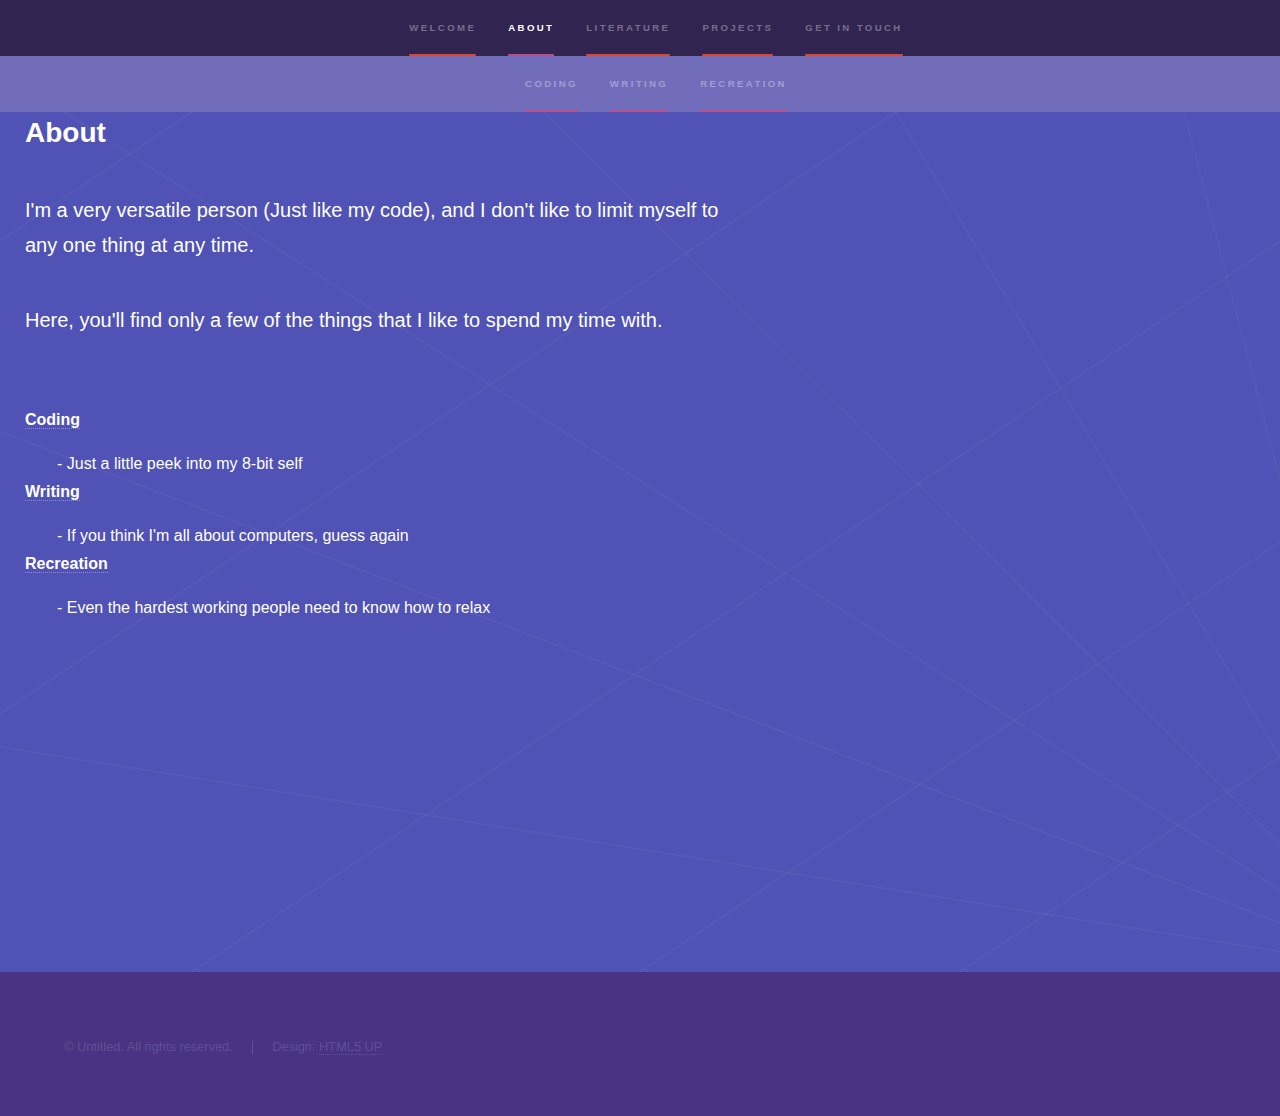
<file: about/index.html>
<!--
File: index.html
Author: Jesse Offei-Nkansah
Created:12.09.2014
Modified: 09.23.2016
Description: index of About subsection
* previously activities.php
-->
<!DOCTYPE html>
<html>
<head>
	<title>About | Jesse Offei-Nkansah</title>
	<meta charset="utf-8" />
	<meta name="viewport" content="width=device-width, initial-scale=1" />
	<!--[if lte IE 8]><script src="../assets/js/ie/html5shiv.js"></script><![endif]-->
	<link rel="stylesheet" href="../assets/css/main.css" />
	<!--[if lte IE 9]><link rel="stylesheet" href="../assets/css/ie9.css" /><![endif]-->
	<!--[if lte IE 8]><link rel="stylesheet" href="../assets/css/ie8.css" /><![endif]-->
</head>
<body>
	<!-- Sidebar -->	
		<section id="sidebar" class="alpha">
			<div class="inner">
				<nav>
					<ul>
						<li><a href="https://cs.mtsu.edu/~jao3h">Welcome</a></li>
						<li><a href="https://cs.mtsu.edu/~jao3h/about/" class="active">About</a></li>
						<li><a href="https://cs.mtsu.edu/~jao3h/literature">Literature</a></li>
						<li><a href="https://cs.mtsu.edu/~jao3h/projects">Projects</a></li>
						<li><a href="https://cs.mtsu.edu/~jao3h/#four">Get In Touch</a></li>
					</ul>
				</nav>
			</div>
		</section>
		<div class="wrapper style1-alt" style="height:5px;"></div>
		<section id="sidebar" class="beta" style="background-color:#716dBA">
			<div class="inner">
				<nav>
					<ul>
						<li><a href="https://cs.mtsu.edu/~jao3h/about/coding.html">Coding</a></li>
						<li><a href="https://cs.mtsu.edu/~jao3h/about/writing.html">Writing</a></li>
						<li><a href="https://cs.mtsu.edu/~jao3h/about/recreation.html">Recreation</a></li>
					</ul>
				</nav>
			</div>
		</section>
		
	<!-- Wrapper -->
		<div id="wrapper">
			
			<!-- Intro -->
			<section id="intro" class="wrapper style2 topscreen fade">
				<section>
					<h2 style="padding-left:25px;"><b>About</b></h2>
					<div class="inner">
						<div style="padding:25px; color:white;">
							<p>      I'm a very versatile person (Just like my code), and I don't like to limit myself to<br>
								any one thing at any time.</p>
							<p>      Here, you'll find only a few of the things that I like to spend my time with.</p>
							<br>
							<dl id="options">
								<dt><a href="https://cs.mtsu.edu/~jao3h/about/coding.html">Coding</a></dt>
								<dd>- Just a little peek into my 8-bit self</dd>
								<dt><a href="https://cs.mtsu.edu/~jao3h/about/writing.html">Writing</a></dt>
								<dd>- If you think I'm all about computers, guess again</dd>
								<dt><a href="https://cs.mtsu.edu/~jao3h/about/recreation.html">Recreation</a></dt>
								<dd>- Even the hardest working people need to know how to relax</dd>
							</dl>
						</div>
					</div>
				</section>
			</section>
		</div>
		
	<!-- Footer -->
		<footer id="footer" class="wrapper style1-alt">
			<div class="inner">
				<ul class="menu">
					<li>&copy; Untitled. All rights reserved.</li><li>Design: <a href="http://html5up.net">HTML5 UP</a></li>
				</ul>
			</div>
		</footer>
</body>
</html>
</file>
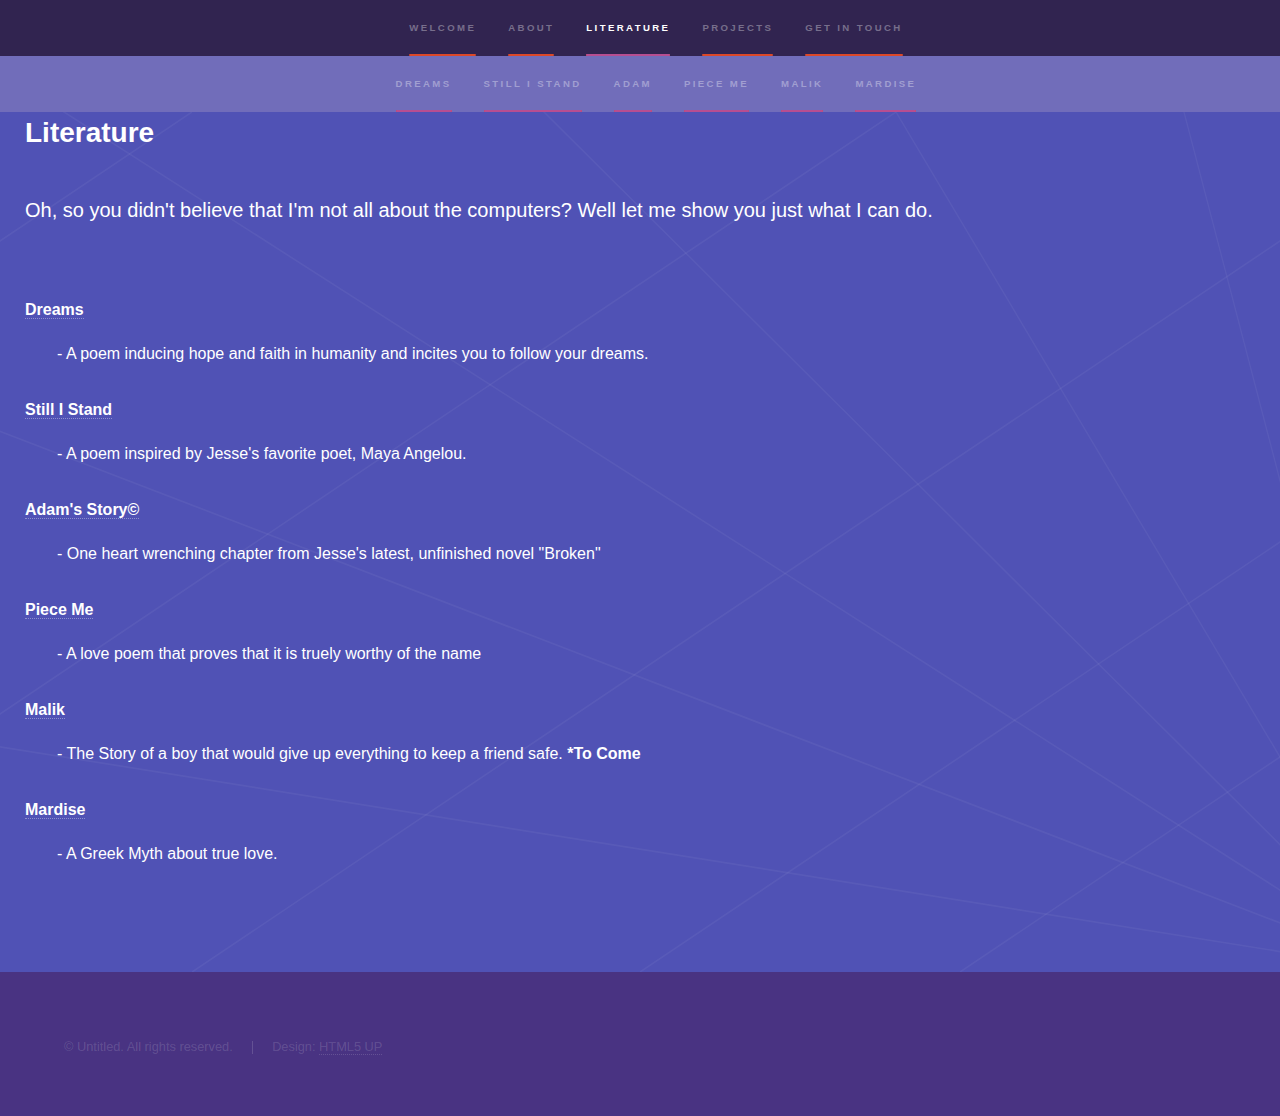
<file: literature/index.html>
<!--
File: index.html
Author: Jesse Offei-Nkansah
Created:12.10.2014
Modified: 09.23.2016
Description: index of "Literature" subsection
*previously literature.php
-->
<!DOCTYPE html>
<html>
<head>
	<title>Literature | Jesse Offei-Nkansah</title>
	<meta charset="utf-8" />
	<meta name="viewport" content="width=device-width, initial-scale=1" />
	<!--[if lte IE 8]><script src="../assets/js/ie/html5shiv.js"></script><![endif]-->
	<link rel="stylesheet" href="../assets/css/main.css" />
	<!--[if lte IE 9]><link rel="stylesheet" href="../assets/css/ie9.css" /><![endif]-->
	<!--[if lte IE 8]><link rel="stylesheet" href="../assets/css/ie8.css" /><![endif]-->
</head>
<body>
	<!-- Sidebar -->	
		<section id="sidebar" class="alpha">
			<div class="inner">
				<nav>
					<ul>
						<li><a href="https://cs.mtsu.edu/~jao3h">Welcome</a></li>
						<li><a href="https://cs.mtsu.edu/~jao3h/about/">About</a></li>
						<li><a href="https://cs.mtsu.edu/~jao3h/literature" class="active">Literature</a></li>
						<li><a href="https://cs.mtsu.edu/~jao3h/projects">Projects</a></li>
						<li><a href="https://cs.mtsu.edu/~jao3h/#four">Get In Touch</a></li>
					</ul>
				</nav>
			</div>
		</section>
		<div class="wrapper style1-alt" style="height:5px;"></div>
		<section id="sidebar" class="beta" style="background-color:#716dBA">
			<div class="inner">
				<nav>
					<ul>
						<li><a href="https://cs.mtsu.edu/~jao3h/literature/dreams.html">Dreams</a></li>
						<li><a href="https://cs.mtsu.edu/~jao3h/literature/stand.html">Still I Stand</a></li>
						<li><a href="https://cs.mtsu.edu/~jao3h/literature/adam.html">Adam</a></li>
						<li><a href="https://cs.mtsu.edu/~jao3h/literature/pieceMe.html">Piece Me</a></li>
						<li><a href="https://cs.mtsu.edu/~jao3h/literature/malik.html">Malik</a></li>
						<li><a href="https://cs.mtsu.edu/~jao3h/literature/mardise.html">Mardise</a></li>
					</ul>
				</nav>
			</div>
		</section>
		
	<!-- Wrapper -->
		<div id="wrapper">
			
			<!-- Intro -->
			<section id="intro" class="wrapper style2 topscreen fade">
				<section>
				
					<h2 style="padding-left:25px;"><b>Literature</b></h2>					
					<div class="inner">
						<div style="padding:25px; color:white;">
							<p>Oh, so you didn't believe that I'm not all about the computers?  Well 
							let me show you just what I can do.</p>
							<br>
							<dl id="options">
								<dt><a href="https://cs.mtsu.edu/~jao3h/literature/dreams.html">Dreams</a></dt>
								<dd>- A poem inducing hope and faith in humanity and incites you to follow your dreams.</dd>
								</br>
								<dt><a href="https://cs.mtsu.edu/~jao3h/literature/stand.html">Still I Stand</a></dt>
								<dd>- A poem inspired by Jesse's favorite poet, Maya Angelou.</dd>
								</br>
								<dt><a href="https://cs.mtsu.edu/~jao3h/literature/adam.html">Adam's Story&copy;</dt>
								<dd>- One heart wrenching chapter from Jesse's latest, unfinished novel "Broken"</dd>
								</br>
								<dt><a href="https://cs.mtsu.edu/~jao3h/literature/pieceMe.html">Piece Me</a></dt>
								<dd>- A love poem that proves that it is truely worthy of the name</dd>
								</br>
								<dt><a href="https://cs.mtsu.edu/~jao3h/literature/malik.html">Malik</a></dt>
								<dd>- The Story of a boy that would give up everything to keep a friend safe.  <b>*To Come</b></dd>
								</br>
								<dt><a href="https://cs.mtsu.edu/~jao3h/literature/mardise.html">Mardise</a></dt>
								<dd>- A Greek Myth about true love.</dd>
							</dl>
						</div>
					</div>
				</section>
			</section>
		</div>
		
	<!-- Footer -->
		<footer id="footer" class="wrapper style1-alt">
			<div class="inner">
				<ul class="menu">
					<li>&copy; Untitled. All rights reserved.</li><li>Design: <a href="http://html5up.net">HTML5 UP</a></li>
				</ul>
			</div>
		</footer>

</body>
</html>
</file>
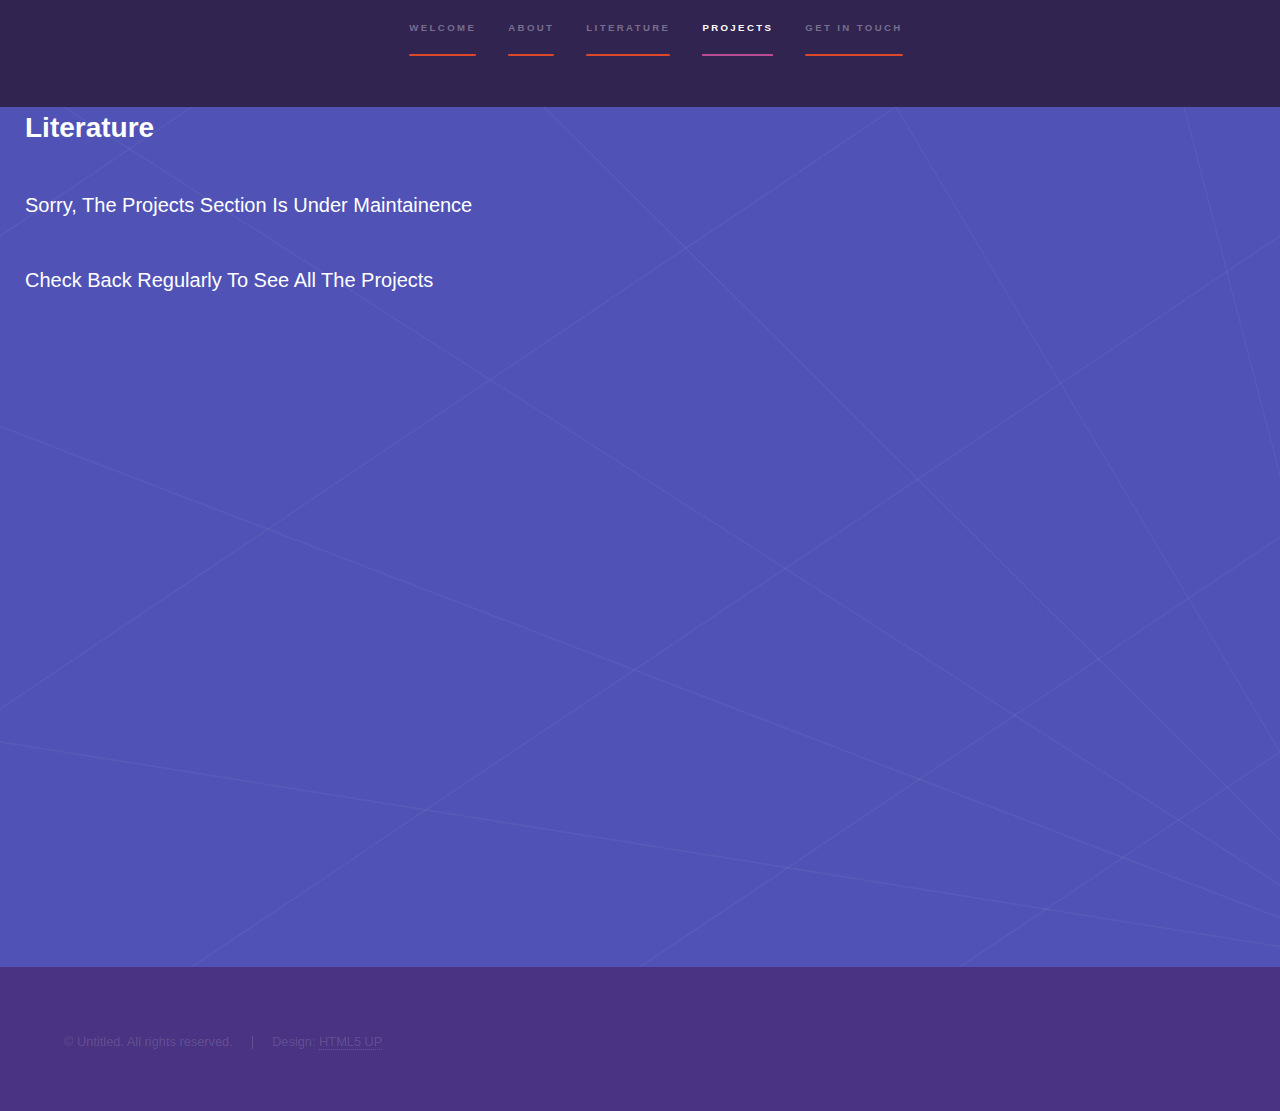
<file: projects/index.html>
<!--
File: index.html
Author: Jesse Offei-Nkansah
Created:12.10.2014
Modified: 09.23.2016
Description: index of "Projects" subsection
-->
<!DOCTYPE html>
<html>
<head>
	<title>Literature | Jesse Offei-Nkansah</title>
	<meta charset="utf-8" />
	<meta name="viewport" content="width=device-width, initial-scale=1" />
	<!--[if lte IE 8]><script src="../assets/js/ie/html5shiv.js"></script><![endif]-->
	<link rel="stylesheet" href="../assets/css/main.css" />
	<!--[if lte IE 9]><link rel="stylesheet" href="../assets/css/ie9.css" /><![endif]-->
	<!--[if lte IE 8]><link rel="stylesheet" href="../assets/css/ie8.css" /><![endif]-->
</head>
<body>
	<!-- Sidebar -->	
		<section id="sidebar" class="alpha">
			<div class="inner">
				<nav>
					<ul>
						<li><a href="https://cs.mtsu.edu/~jao3h">Welcome</a></li>
						<li><a href="https://cs.mtsu.edu/~jao3h/about/">About</a></li>
						<li><a href="https://cs.mtsu.edu/~jao3h/literature">Literature</a></li>
						<li><a href="https://cs.mtsu.edu/~jao3h/projects" class="active">Projects</a></li>
						<li><a href="https://cs.mtsu.edu/~jao3h/#four">Get In Touch</a></li>
					</ul>
				</nav>
			</div>
		</section>
		<!--<div class="wrapper style1-alt" style="height:5px;"></div>
		<section id="sidebar" class="beta" style="background-color:#716dBA">
			<div class="inner">
				<nav>
					<ul>
						<li><a href="https://cs.mtsu.edu/~jao3h/literature/dreams.html">Dreams</a></li>
						<li><a href="https://cs.mtsu.edu/~jao3h/literature/stand.html">Still I Stand</a></li>
						<li><a href="https://cs.mtsu.edu/~jao3h/literature/adam.html">Adam</a></li>
						<li><a href="https://cs.mtsu.edu/~jao3h/literature/pieceMe.html">Piece Me</a></li>
						<li><a href="https://cs.mtsu.edu/~jao3h/literature/malik.html">Malik</a></li>
						<li><a href="https://cs.mtsu.edu/~jao3h/literature/mardise.html">Mardise</a></li>
					</ul>
				</nav>
			</div>
		</section>-->
		
	<!-- Wrapper -->
		<div id="wrapper">
			
			<!-- Intro -->
			<section id="intro" class="wrapper style2 topscreen fade">
				<section>
				
					<h2 style="padding-left:25px;"><b>Literature</b></h2>					
					<div class="inner">
						<div style="padding:25px; color:white;">
						<p>Sorry, The Projects Section Is Under Maintainence</p>
						<p>Check Back Regularly To See All The Projects</p>
					</div>
					</div>
				</section>
			</section>
		</div>
		
	<!-- Footer -->
		<footer id="footer" class="wrapper style1-alt">
			<div class="inner">
				<ul class="menu">
					<li>&copy; Untitled. All rights reserved.</li><li>Design: <a href="http://html5up.net">HTML5 UP</a></li>
				</ul>
			</div>
		</footer>

</body>
</html>
</file>
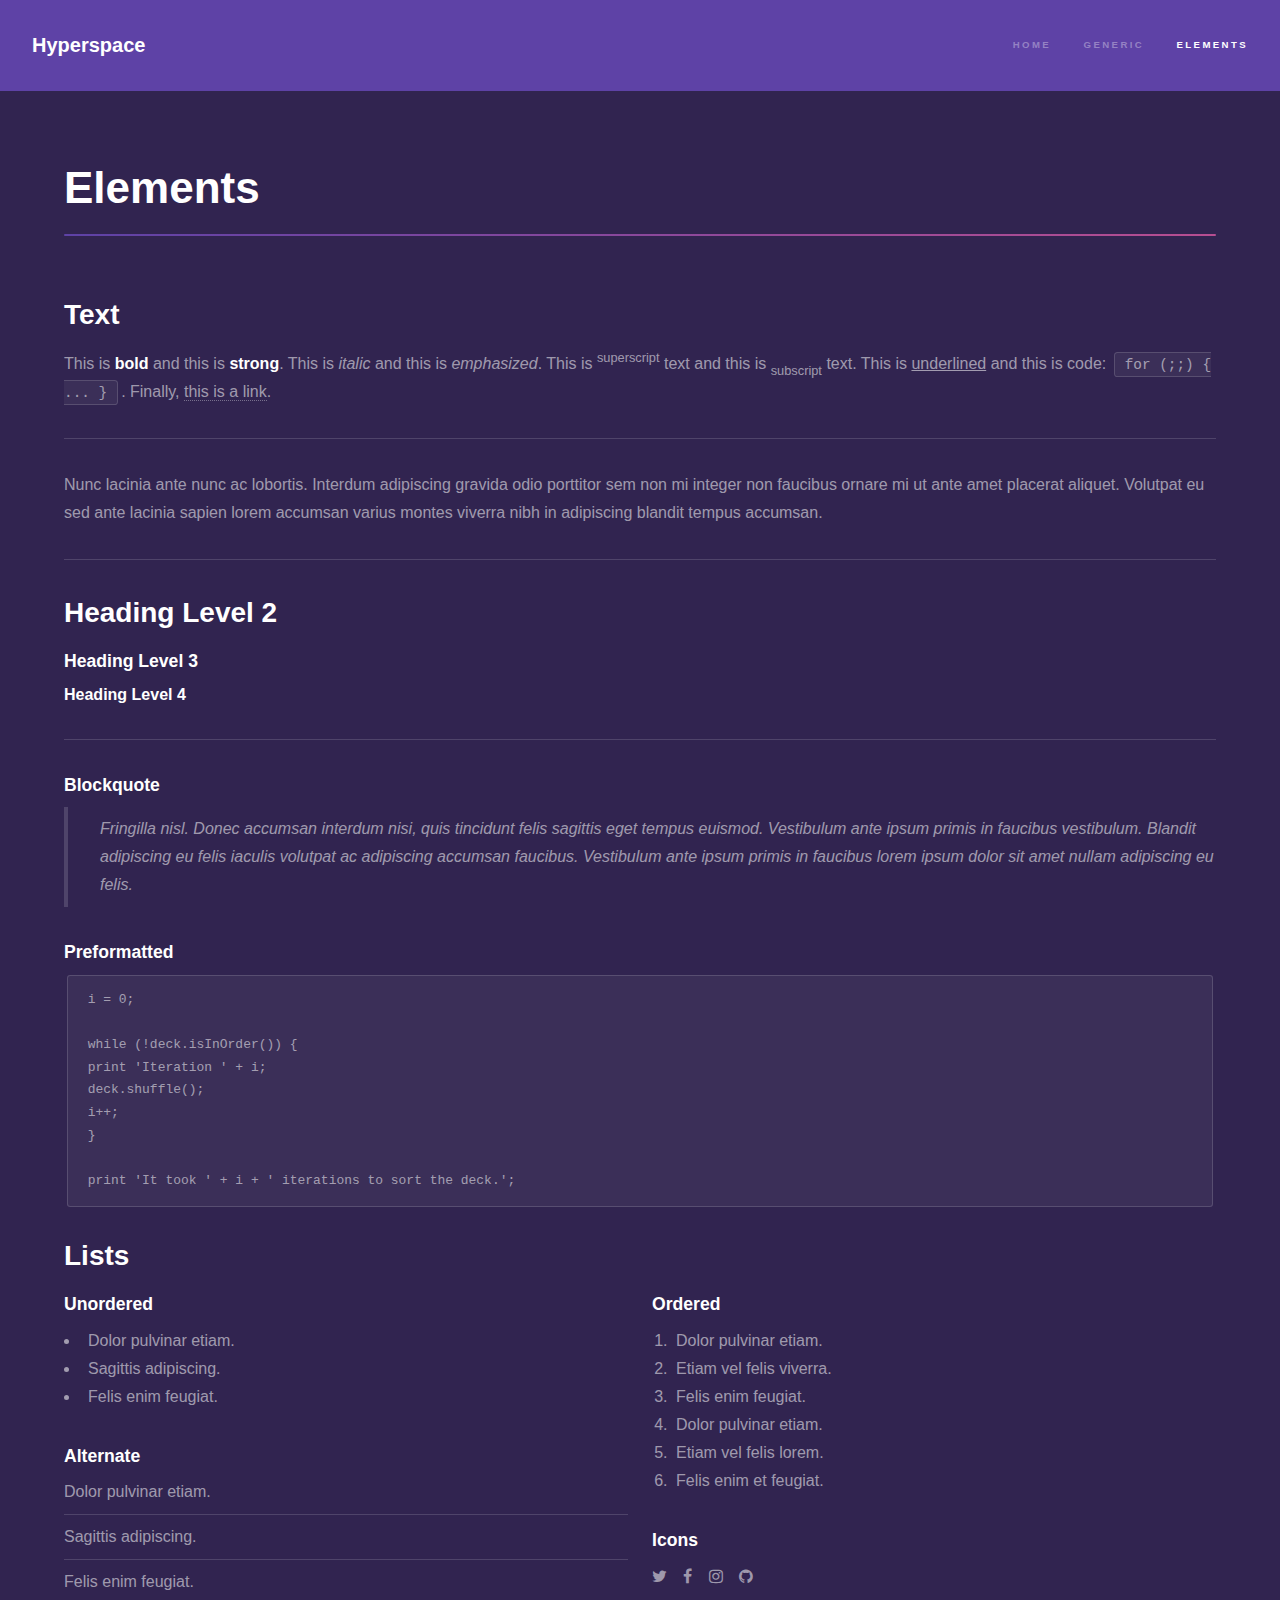
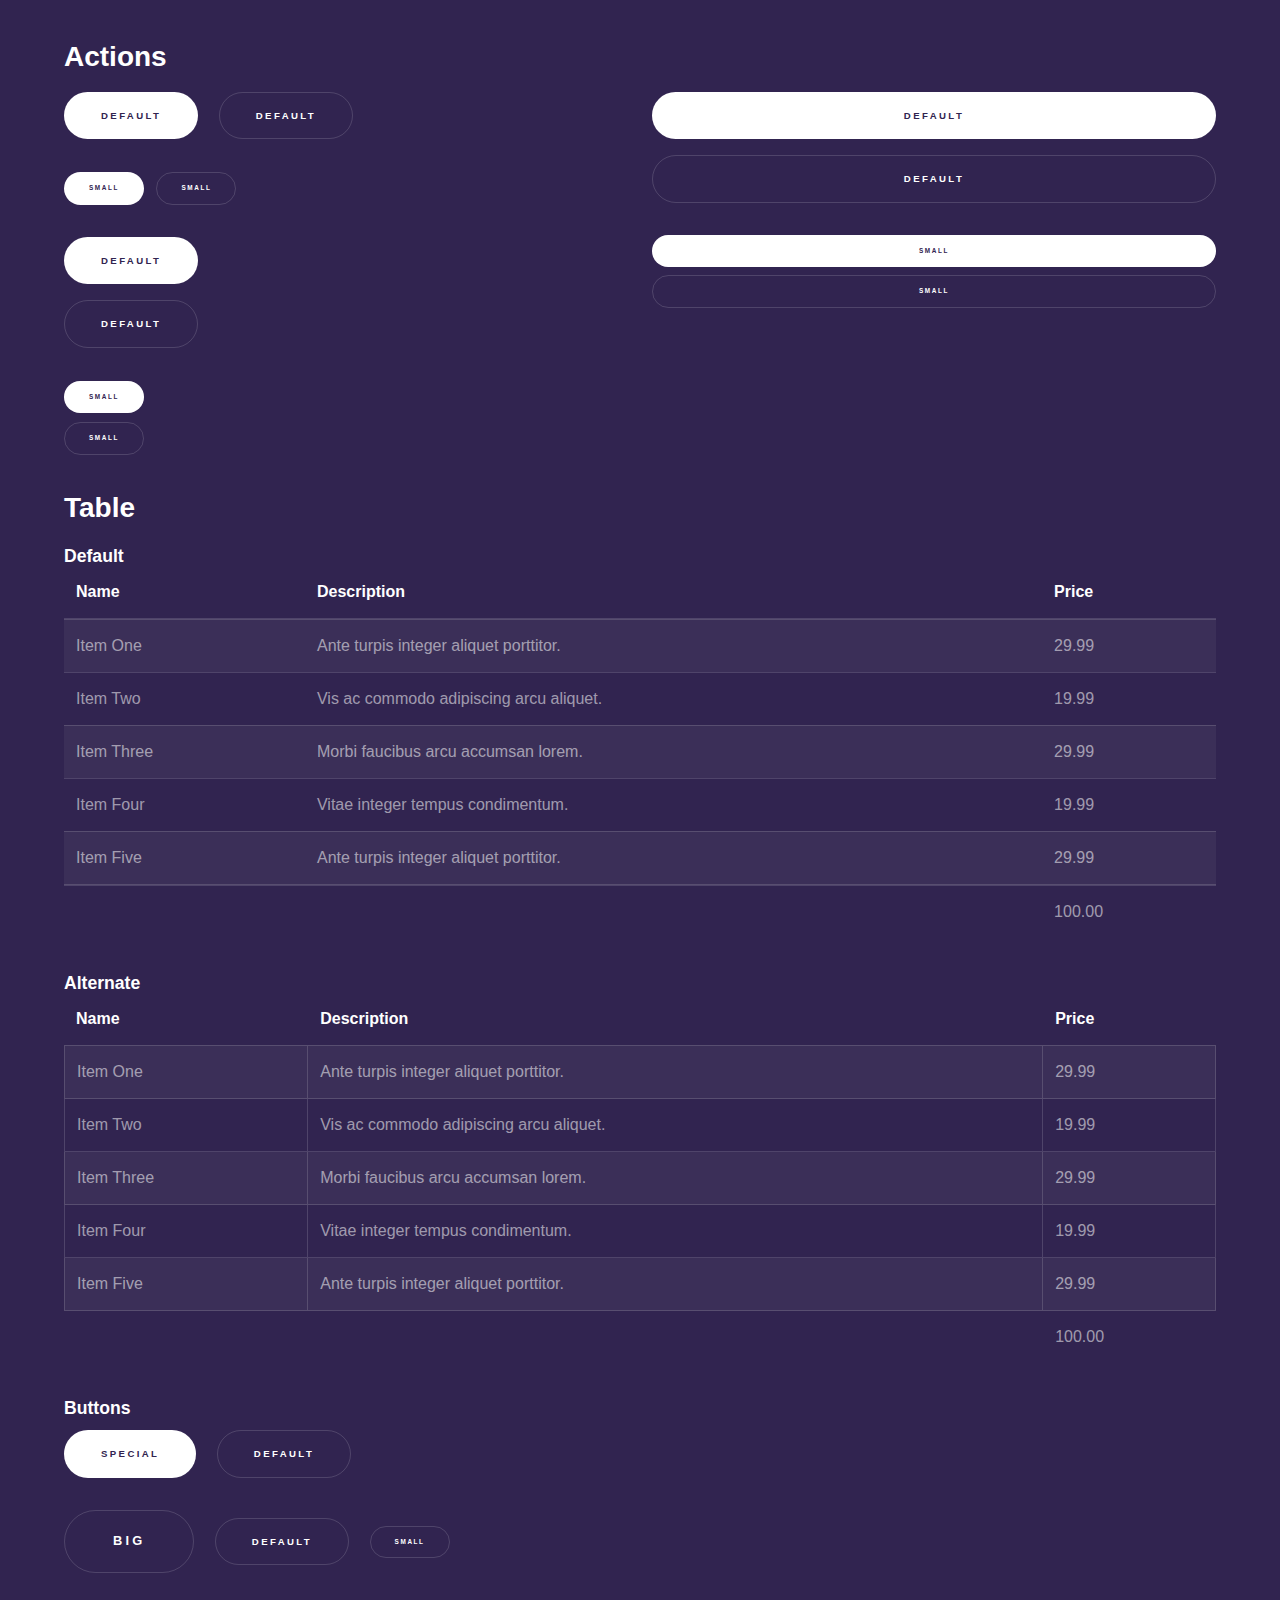
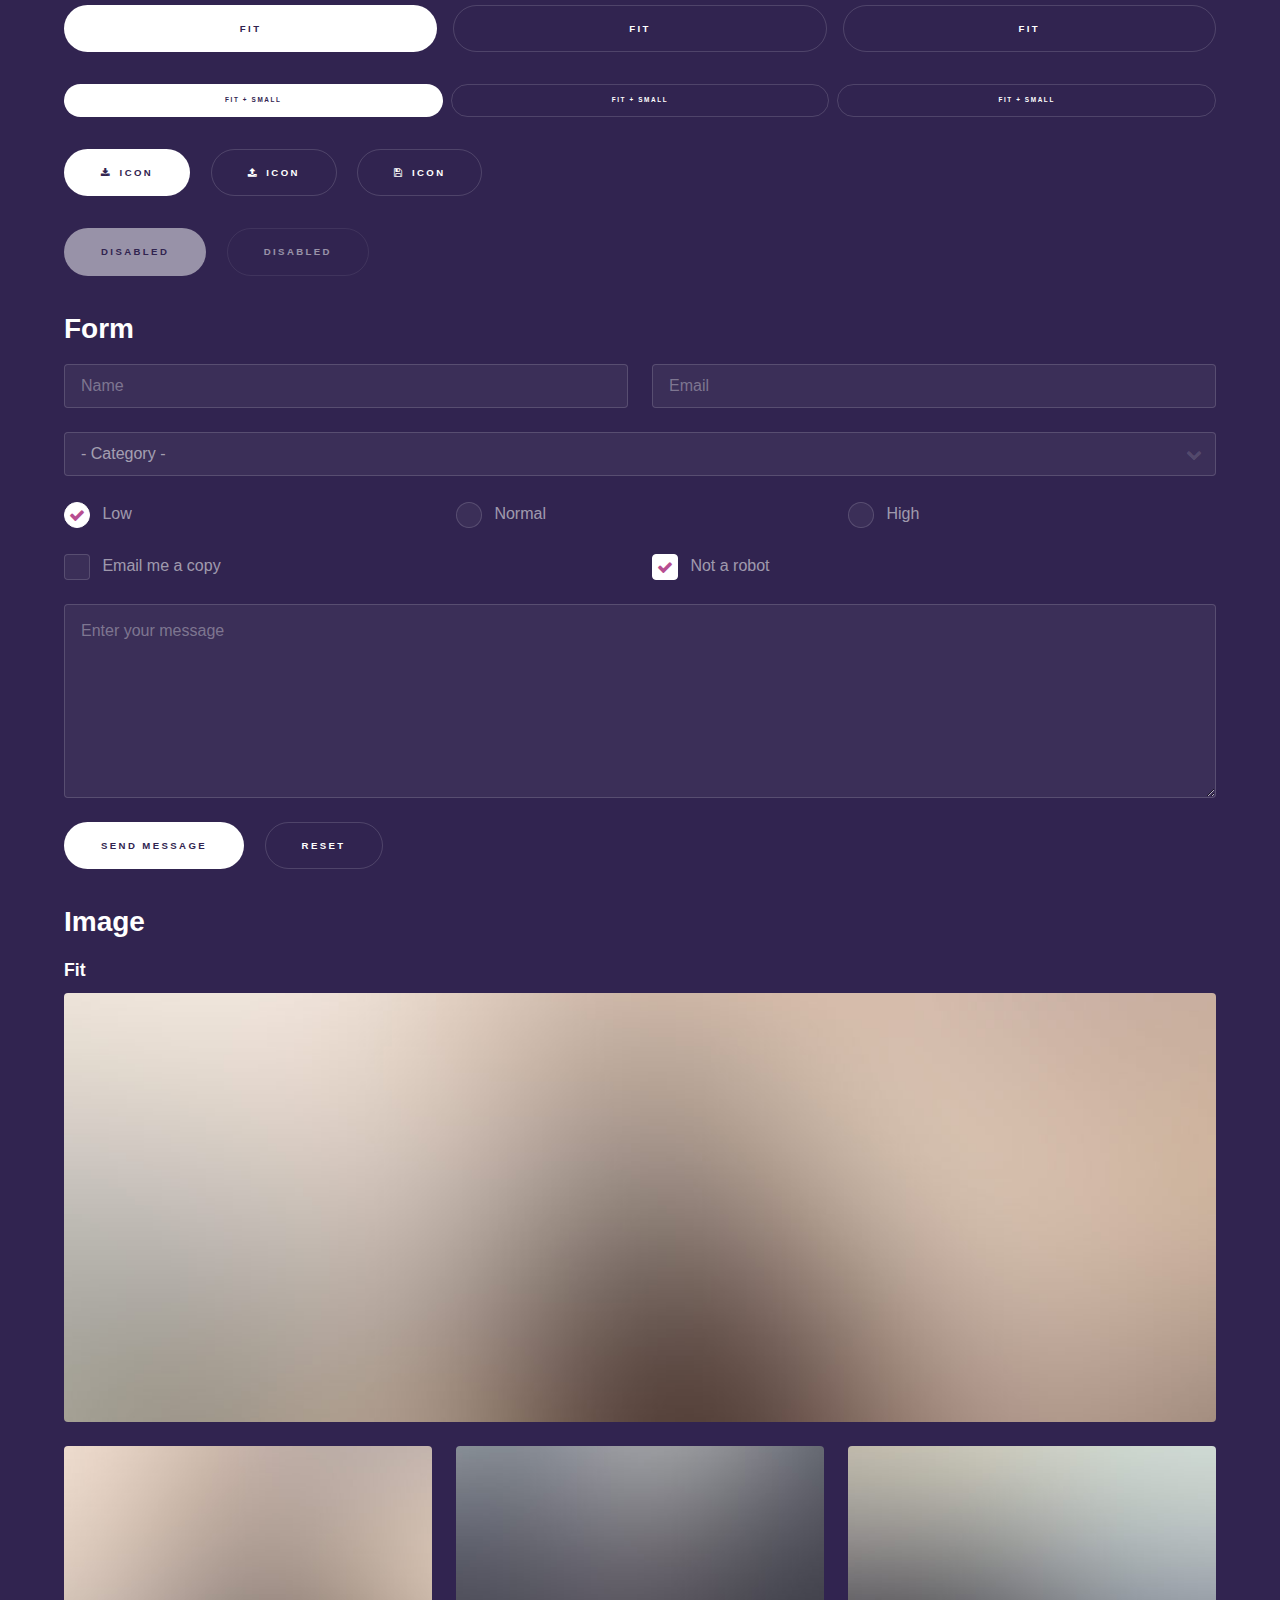
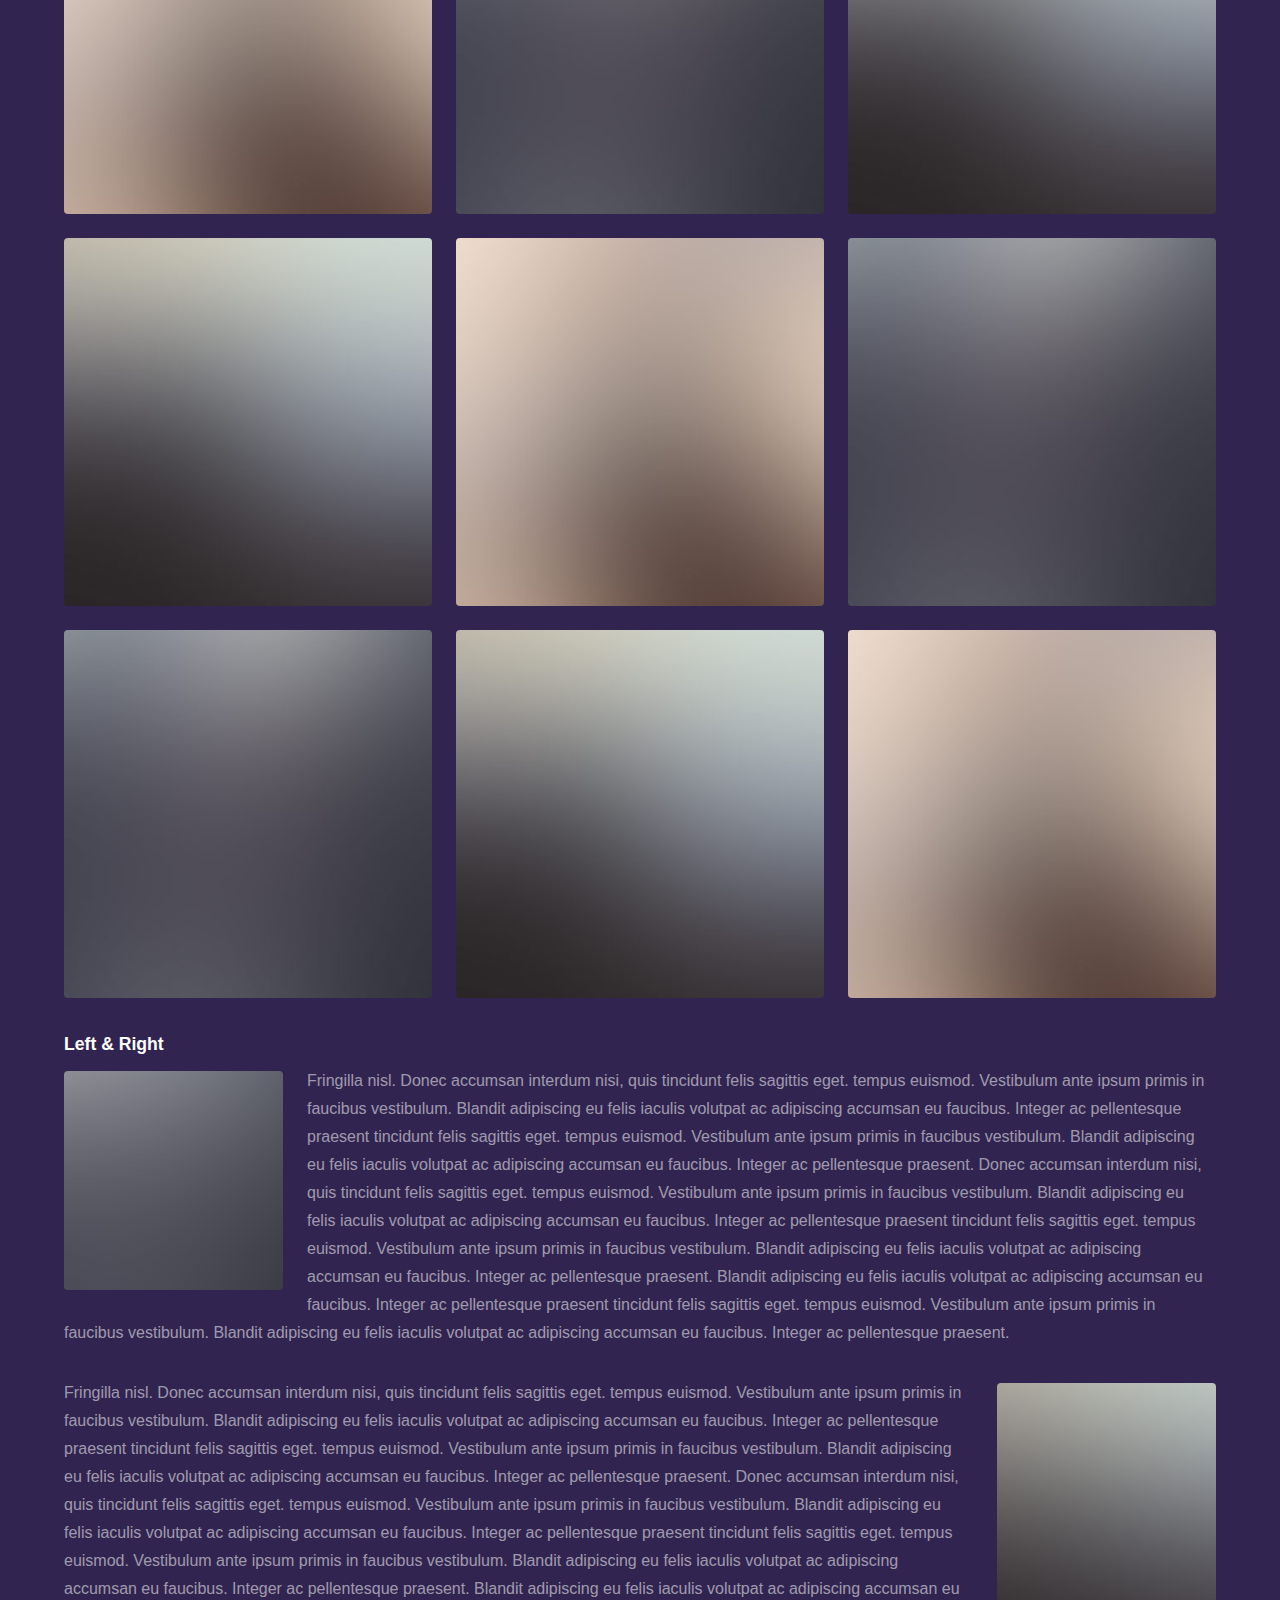
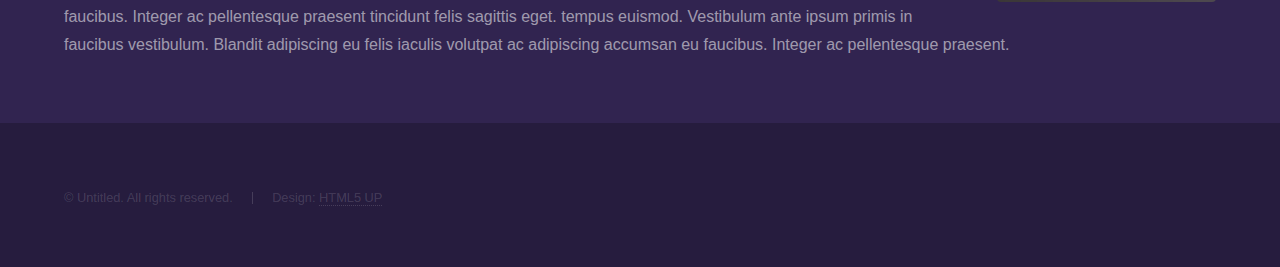
<file: elements.html>
<!DOCTYPE HTML>
<!--
	Hyperspace by HTML5 UP
	html5up.net | @ajlkn
	Free for personal and commercial use under the CCA 3.0 license (html5up.net/license)
-->
<html>
	<head>
		<title>Elements - Hyperspace by HTML5 UP</title>
		<meta charset="utf-8" />
		<meta name="viewport" content="width=device-width, initial-scale=1" />
		<!--[if lte IE 8]><script src="assets/js/ie/html5shiv.js"></script><![endif]-->
		<link rel="stylesheet" href="assets/css/main.css" />
		<!--[if lte IE 9]><link rel="stylesheet" href="assets/css/ie9.css" /><![endif]-->
		<!--[if lte IE 8]><link rel="stylesheet" href="assets/css/ie8.css" /><![endif]-->
	</head>
	<body>

		<!-- Header -->
			<header id="header">
				<a href="index.html" class="title">Hyperspace</a>
				<nav>
					<ul>
						<li><a href="index.html">Home</a></li>
						<li><a href="generic.html">Generic</a></li>
						<li><a href="elements.html"  class="active">Elements</a></li>
					</ul>
				</nav>
			</header>

		<!-- Wrapper -->
			<div id="wrapper">

				<!-- Main -->
					<section id="main" class="wrapper">
						<div class="inner">
							<h1 class="major">Elements</h1>

							<!-- Text -->
								<section>
									<h2>Text</h2>
									<p>This is <b>bold</b> and this is <strong>strong</strong>. This is <i>italic</i> and this is <em>emphasized</em>.
									This is <sup>superscript</sup> text and this is <sub>subscript</sub> text.
									This is <u>underlined</u> and this is code: <code>for (;;) { ... }</code>. Finally, <a href="#">this is a link</a>.</p>
									<hr />
									<p>Nunc lacinia ante nunc ac lobortis. Interdum adipiscing gravida odio porttitor sem non mi integer non faucibus ornare mi ut ante amet placerat aliquet. Volutpat eu sed ante lacinia sapien lorem accumsan varius montes viverra nibh in adipiscing blandit tempus accumsan.</p>
									<hr />
									<h2>Heading Level 2</h2>
									<h3>Heading Level 3</h3>
									<h4>Heading Level 4</h4>
									<hr />
									<h3>Blockquote</h3>
									<blockquote>Fringilla nisl. Donec accumsan interdum nisi, quis tincidunt felis sagittis eget tempus euismod. Vestibulum ante ipsum primis in faucibus vestibulum. Blandit adipiscing eu felis iaculis volutpat ac adipiscing accumsan faucibus. Vestibulum ante ipsum primis in faucibus lorem ipsum dolor sit amet nullam adipiscing eu felis.</blockquote>
									<h3>Preformatted</h3>
									<pre><code>i = 0;

while (!deck.isInOrder()) {
print 'Iteration ' + i;
deck.shuffle();
i++;
}

print 'It took ' + i + ' iterations to sort the deck.';</code></pre>
								</section>

							<!-- Lists -->
								<section>
									<h2>Lists</h2>
									<div class="row">
										<div class="6u 12u$(medium)">
											<h3>Unordered</h3>
											<ul>
												<li>Dolor pulvinar etiam.</li>
												<li>Sagittis adipiscing.</li>
												<li>Felis enim feugiat.</li>
											</ul>
											<h3>Alternate</h3>
											<ul class="alt">
												<li>Dolor pulvinar etiam.</li>
												<li>Sagittis adipiscing.</li>
												<li>Felis enim feugiat.</li>
											</ul>
										</div>
										<div class="6u$ 12u$(medium)">
											<h3>Ordered</h3>
											<ol>
												<li>Dolor pulvinar etiam.</li>
												<li>Etiam vel felis viverra.</li>
												<li>Felis enim feugiat.</li>
												<li>Dolor pulvinar etiam.</li>
												<li>Etiam vel felis lorem.</li>
												<li>Felis enim et feugiat.</li>
											</ol>
											<h3>Icons</h3>
											<ul class="icons">
												<li><a href="#" class="icon fa-twitter"><span class="label">Twitter</span></a></li>
												<li><a href="#" class="icon fa-facebook"><span class="label">Facebook</span></a></li>
												<li><a href="#" class="icon fa-instagram"><span class="label">Instagram</span></a></li>
												<li><a href="#" class="icon fa-github"><span class="label">Github</span></a></li>
											</ul>
										</div>
									</div>
									<h2>Actions</h2>
									<div class="row">
										<div class="6u 12u$(medium)">
											<ul class="actions">
												<li><a href="#" class="button special">Default</a></li>
												<li><a href="#" class="button">Default</a></li>
											</ul>
											<ul class="actions small">
												<li><a href="#" class="button special small">Small</a></li>
												<li><a href="#" class="button small">Small</a></li>
											</ul>
											<ul class="actions vertical">
												<li><a href="#" class="button special">Default</a></li>
												<li><a href="#" class="button">Default</a></li>
											</ul>
											<ul class="actions vertical small">
												<li><a href="#" class="button special small">Small</a></li>
												<li><a href="#" class="button small">Small</a></li>
											</ul>
										</div>
										<div class="6u 12u$(medium)">
											<ul class="actions vertical">
												<li><a href="#" class="button special fit">Default</a></li>
												<li><a href="#" class="button fit">Default</a></li>
											</ul>
											<ul class="actions vertical small">
												<li><a href="#" class="button special small fit">Small</a></li>
												<li><a href="#" class="button small fit">Small</a></li>
											</ul>
										</div>
									</div>
								</section>

							<!-- Table -->
								<section>
									<h2>Table</h2>
									<h3>Default</h3>
									<div class="table-wrapper">
										<table>
											<thead>
												<tr>
													<th>Name</th>
													<th>Description</th>
													<th>Price</th>
												</tr>
											</thead>
											<tbody>
												<tr>
													<td>Item One</td>
													<td>Ante turpis integer aliquet porttitor.</td>
													<td>29.99</td>
												</tr>
												<tr>
													<td>Item Two</td>
													<td>Vis ac commodo adipiscing arcu aliquet.</td>
													<td>19.99</td>
												</tr>
												<tr>
													<td>Item Three</td>
													<td> Morbi faucibus arcu accumsan lorem.</td>
													<td>29.99</td>
												</tr>
												<tr>
													<td>Item Four</td>
													<td>Vitae integer tempus condimentum.</td>
													<td>19.99</td>
												</tr>
												<tr>
													<td>Item Five</td>
													<td>Ante turpis integer aliquet porttitor.</td>
													<td>29.99</td>
												</tr>
											</tbody>
											<tfoot>
												<tr>
													<td colspan="2"></td>
													<td>100.00</td>
												</tr>
											</tfoot>
										</table>
									</div>

									<h3>Alternate</h3>
									<div class="table-wrapper">
										<table class="alt">
											<thead>
												<tr>
													<th>Name</th>
													<th>Description</th>
													<th>Price</th>
												</tr>
											</thead>
											<tbody>
												<tr>
													<td>Item One</td>
													<td>Ante turpis integer aliquet porttitor.</td>
													<td>29.99</td>
												</tr>
												<tr>
													<td>Item Two</td>
													<td>Vis ac commodo adipiscing arcu aliquet.</td>
													<td>19.99</td>
												</tr>
												<tr>
													<td>Item Three</td>
													<td> Morbi faucibus arcu accumsan lorem.</td>
													<td>29.99</td>
												</tr>
												<tr>
													<td>Item Four</td>
													<td>Vitae integer tempus condimentum.</td>
													<td>19.99</td>
												</tr>
												<tr>
													<td>Item Five</td>
													<td>Ante turpis integer aliquet porttitor.</td>
													<td>29.99</td>
												</tr>
											</tbody>
											<tfoot>
												<tr>
													<td colspan="2"></td>
													<td>100.00</td>
												</tr>
											</tfoot>
										</table>
									</div>
								</section>

							<!-- Buttons -->
								<section>
									<h3>Buttons</h3>
									<ul class="actions">
										<li><a href="#" class="button special">Special</a></li>
										<li><a href="#" class="button">Default</a></li>
									</ul>
									<ul class="actions">
										<li><a href="#" class="button big">Big</a></li>
										<li><a href="#" class="button">Default</a></li>
										<li><a href="#" class="button small">Small</a></li>
									</ul>
									<ul class="actions fit">
										<li><a href="#" class="button special fit">Fit</a></li>
										<li><a href="#" class="button fit">Fit</a></li>
										<li><a href="#" class="button fit">Fit</a></li>
									</ul>
									<ul class="actions fit small">
										<li><a href="#" class="button special fit small">Fit + Small</a></li>
										<li><a href="#" class="button fit small">Fit + Small</a></li>
										<li><a href="#" class="button fit small">Fit + Small</a></li>
									</ul>
									<ul class="actions">
										<li><a href="#" class="button special icon fa-download">Icon</a></li>
										<li><a href="#" class="button icon fa-upload">Icon</a></li>
										<li><a href="#" class="button icon fa-save">Icon</a></li>
									</ul>
									<ul class="actions">
										<li><span class="button special disabled">Disabled</span></li>
										<li><span class="button disabled">Disabled</span></li>
									</ul>
								</section>

							<!-- Form -->
								<section>
									<h2>Form</h2>
									<form method="post" action="#">
										<div class="row uniform">
											<div class="6u 12u$(xsmall)">
												<input type="text" name="demo-name" id="demo-name" value="" placeholder="Name" />
											</div>
											<div class="6u$ 12u$(xsmall)">
												<input type="email" name="demo-email" id="demo-email" value="" placeholder="Email" />
											</div>
											<div class="12u$">
												<div class="select-wrapper">
													<select name="demo-category" id="demo-category">
														<option value="">- Category -</option>
														<option value="1">Manufacturing</option>
														<option value="1">Shipping</option>
														<option value="1">Administration</option>
														<option value="1">Human Resources</option>
													</select>
												</div>
											</div>
											<div class="4u 12u$(small)">
												<input type="radio" id="demo-priority-low" name="demo-priority" checked>
												<label for="demo-priority-low">Low</label>
											</div>
											<div class="4u 12u$(small)">
												<input type="radio" id="demo-priority-normal" name="demo-priority">
												<label for="demo-priority-normal">Normal</label>
											</div>
											<div class="4u$ 12u$(small)">
												<input type="radio" id="demo-priority-high" name="demo-priority">
												<label for="demo-priority-high">High</label>
											</div>
											<div class="6u 12u$(small)">
												<input type="checkbox" id="demo-copy" name="demo-copy">
												<label for="demo-copy">Email me a copy</label>
											</div>
											<div class="6u$ 12u$(small)">
												<input type="checkbox" id="demo-human" name="demo-human" checked>
												<label for="demo-human">Not a robot</label>
											</div>
											<div class="12u$">
												<textarea name="demo-message" id="demo-message" placeholder="Enter your message" rows="6"></textarea>
											</div>
											<div class="12u$">
												<ul class="actions">
													<li><input type="submit" value="Send Message" class="special" /></li>
													<li><input type="reset" value="Reset" /></li>
												</ul>
											</div>
										</div>
									</form>
								</section>

							<!-- Image -->
								<section>
									<h2>Image</h2>
									<h3>Fit</h3>
									<div class="box alt">
										<div class="row uniform">
											<div class="12u$"><span class="image fit"><img src="images/pic04.jpg" alt="" /></span></div>
											<div class="4u"><span class="image fit"><img src="images/pic01.jpg" alt="" /></span></div>
											<div class="4u"><span class="image fit"><img src="images/pic02.jpg" alt="" /></span></div>
											<div class="4u$"><span class="image fit"><img src="images/pic03.jpg" alt="" /></span></div>
											<div class="4u"><span class="image fit"><img src="images/pic03.jpg" alt="" /></span></div>
											<div class="4u"><span class="image fit"><img src="images/pic01.jpg" alt="" /></span></div>
											<div class="4u$"><span class="image fit"><img src="images/pic02.jpg" alt="" /></span></div>
											<div class="4u"><span class="image fit"><img src="images/pic02.jpg" alt="" /></span></div>
											<div class="4u"><span class="image fit"><img src="images/pic03.jpg" alt="" /></span></div>
											<div class="4u$"><span class="image fit"><img src="images/pic01.jpg" alt="" /></span></div>
										</div>
									</div>
									<h3>Left &amp; Right</h3>
									<p><span class="image left"><img src="images/pic05.jpg" alt="" /></span>Fringilla nisl. Donec accumsan interdum nisi, quis tincidunt felis sagittis eget. tempus euismod. Vestibulum ante ipsum primis in faucibus vestibulum. Blandit adipiscing eu felis iaculis volutpat ac adipiscing accumsan eu faucibus. Integer ac pellentesque praesent tincidunt felis sagittis eget. tempus euismod. Vestibulum ante ipsum primis in faucibus vestibulum. Blandit adipiscing eu felis iaculis volutpat ac adipiscing accumsan eu faucibus. Integer ac pellentesque praesent. Donec accumsan interdum nisi, quis tincidunt felis sagittis eget. tempus euismod. Vestibulum ante ipsum primis in faucibus vestibulum. Blandit adipiscing eu felis iaculis volutpat ac adipiscing accumsan eu faucibus. Integer ac pellentesque praesent tincidunt felis sagittis eget. tempus euismod. Vestibulum ante ipsum primis in faucibus vestibulum. Blandit adipiscing eu felis iaculis volutpat ac adipiscing accumsan eu faucibus. Integer ac pellentesque praesent. Blandit adipiscing eu felis iaculis volutpat ac adipiscing accumsan eu faucibus. Integer ac pellentesque praesent tincidunt felis sagittis eget. tempus euismod. Vestibulum ante ipsum primis in faucibus vestibulum. Blandit adipiscing eu felis iaculis volutpat ac adipiscing accumsan eu faucibus. Integer ac pellentesque praesent.</p>
									<p><span class="image right"><img src="images/pic06.jpg" alt="" /></span>Fringilla nisl. Donec accumsan interdum nisi, quis tincidunt felis sagittis eget. tempus euismod. Vestibulum ante ipsum primis in faucibus vestibulum. Blandit adipiscing eu felis iaculis volutpat ac adipiscing accumsan eu faucibus. Integer ac pellentesque praesent tincidunt felis sagittis eget. tempus euismod. Vestibulum ante ipsum primis in faucibus vestibulum. Blandit adipiscing eu felis iaculis volutpat ac adipiscing accumsan eu faucibus. Integer ac pellentesque praesent. Donec accumsan interdum nisi, quis tincidunt felis sagittis eget. tempus euismod. Vestibulum ante ipsum primis in faucibus vestibulum. Blandit adipiscing eu felis iaculis volutpat ac adipiscing accumsan eu faucibus. Integer ac pellentesque praesent tincidunt felis sagittis eget. tempus euismod. Vestibulum ante ipsum primis in faucibus vestibulum. Blandit adipiscing eu felis iaculis volutpat ac adipiscing accumsan eu faucibus. Integer ac pellentesque praesent. Blandit adipiscing eu felis iaculis volutpat ac adipiscing accumsan eu faucibus. Integer ac pellentesque praesent tincidunt felis sagittis eget. tempus euismod. Vestibulum ante ipsum primis in faucibus vestibulum. Blandit adipiscing eu felis iaculis volutpat ac adipiscing accumsan eu faucibus. Integer ac pellentesque praesent.</p>
								</section>

						</div>
					</section>

			</div>

		<!-- Footer -->
			<footer id="footer" class="wrapper alt">
				<div class="inner">
					<ul class="menu">
						<li>&copy; Untitled. All rights reserved.</li><li>Design: <a href="http://html5up.net">HTML5 UP</a></li>
					</ul>
				</div>
			</footer>

		<!-- Scripts -->
			<script src="assets/js/jquery.min.js"></script>
			<script src="assets/js/jquery.scrollex.min.js"></script>
			<script src="assets/js/jquery.scrolly.min.js"></script>
			<script src="assets/js/skel.min.js"></script>
			<script src="assets/js/util.js"></script>
			<!--[if lte IE 8]><script src="assets/js/ie/respond.min.js"></script><![endif]-->
			<script src="assets/js/main.js"></script>

	</body>
</html>
</file>
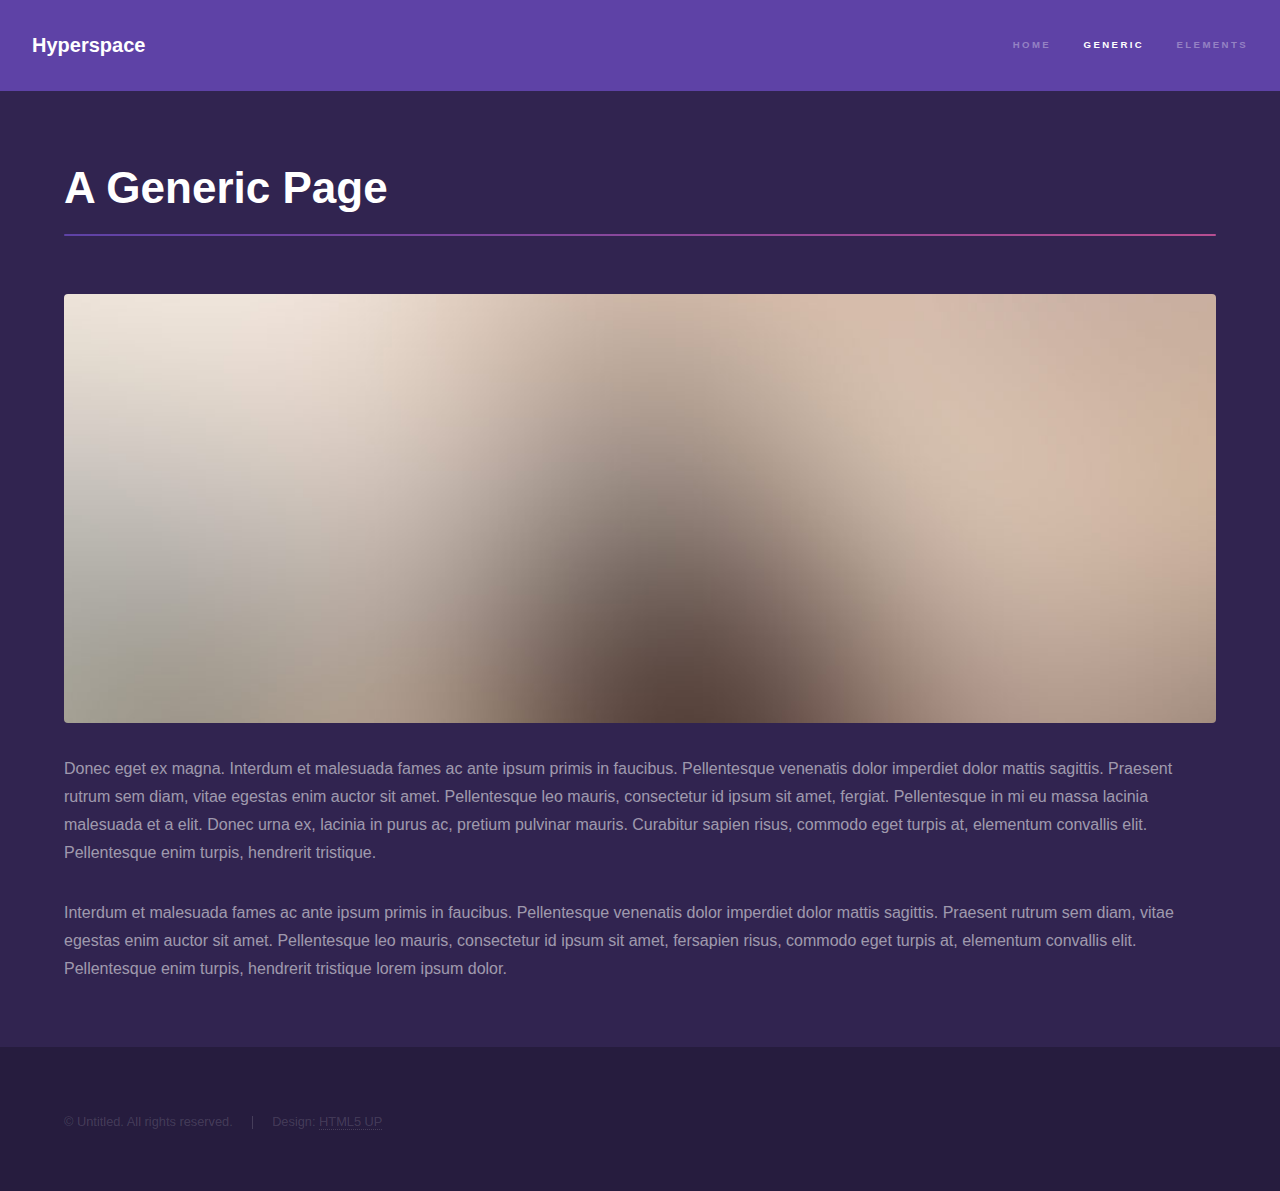
<file: generic.html>
<!DOCTYPE HTML>
<!--
	Hyperspace by HTML5 UP
	html5up.net | @ajlkn
	Free for personal and commercial use under the CCA 3.0 license (html5up.net/license)
-->
<html>
	<head>
		<title>Generic - Hyperspace by HTML5 UP</title>
		<meta charset="utf-8" />
		<meta name="viewport" content="width=device-width, initial-scale=1" />
		<!--[if lte IE 8]><script src="assets/js/ie/html5shiv.js"></script><![endif]-->
		<link rel="stylesheet" href="assets/css/main.css" />
		<!--[if lte IE 9]><link rel="stylesheet" href="assets/css/ie9.css" /><![endif]-->
		<!--[if lte IE 8]><link rel="stylesheet" href="assets/css/ie8.css" /><![endif]-->
	</head>
	<body>

		<!-- Header -->
			<header id="header">
				<a href="index.html" class="title">Hyperspace</a>
				<nav>
					<ul>
						<li><a href="index.html">Home</a></li>
						<li><a href="generic.html" class="active">Generic</a></li>
						<li><a href="elements.html">Elements</a></li>
					</ul>
				</nav>
			</header>

		<!-- Wrapper -->
			<div id="wrapper">

				<!-- Main -->
					<section id="main" class="wrapper">
						<div class="inner">
							<h1 class="major">A Generic Page</h1>
							<span class="image fit"><img src="images/pic04.jpg" alt="" /></span>
							<p>Donec eget ex magna. Interdum et malesuada fames ac ante ipsum primis in faucibus. Pellentesque venenatis dolor imperdiet dolor mattis sagittis. Praesent rutrum sem diam, vitae egestas enim auctor sit amet. Pellentesque leo mauris, consectetur id ipsum sit amet, fergiat. Pellentesque in mi eu massa lacinia malesuada et a elit. Donec urna ex, lacinia in purus ac, pretium pulvinar mauris. Curabitur sapien risus, commodo eget turpis at, elementum convallis elit. Pellentesque enim turpis, hendrerit tristique.</p>
							<p>Interdum et malesuada fames ac ante ipsum primis in faucibus. Pellentesque venenatis dolor imperdiet dolor mattis sagittis. Praesent rutrum sem diam, vitae egestas enim auctor sit amet. Pellentesque leo mauris, consectetur id ipsum sit amet, fersapien risus, commodo eget turpis at, elementum convallis elit. Pellentesque enim turpis, hendrerit tristique lorem ipsum dolor.</p>
						</div>
					</section>

			</div>

		<!-- Footer -->
			<footer id="footer" class="wrapper alt">
				<div class="inner">
					<ul class="menu">
						<li>&copy; Untitled. All rights reserved.</li><li>Design: <a href="http://html5up.net">HTML5 UP</a></li>
					</ul>
				</div>
			</footer>

		<!-- Scripts -->
			<script src="assets/js/jquery.min.js"></script>
			<script src="assets/js/jquery.scrollex.min.js"></script>
			<script src="assets/js/jquery.scrolly.min.js"></script>
			<script src="assets/js/skel.min.js"></script>
			<script src="assets/js/util.js"></script>
			<!--[if lte IE 8]><script src="assets/js/ie/respond.min.js"></script><![endif]-->
			<script src="assets/js/main.js"></script>

	</body>
</html>
</file>
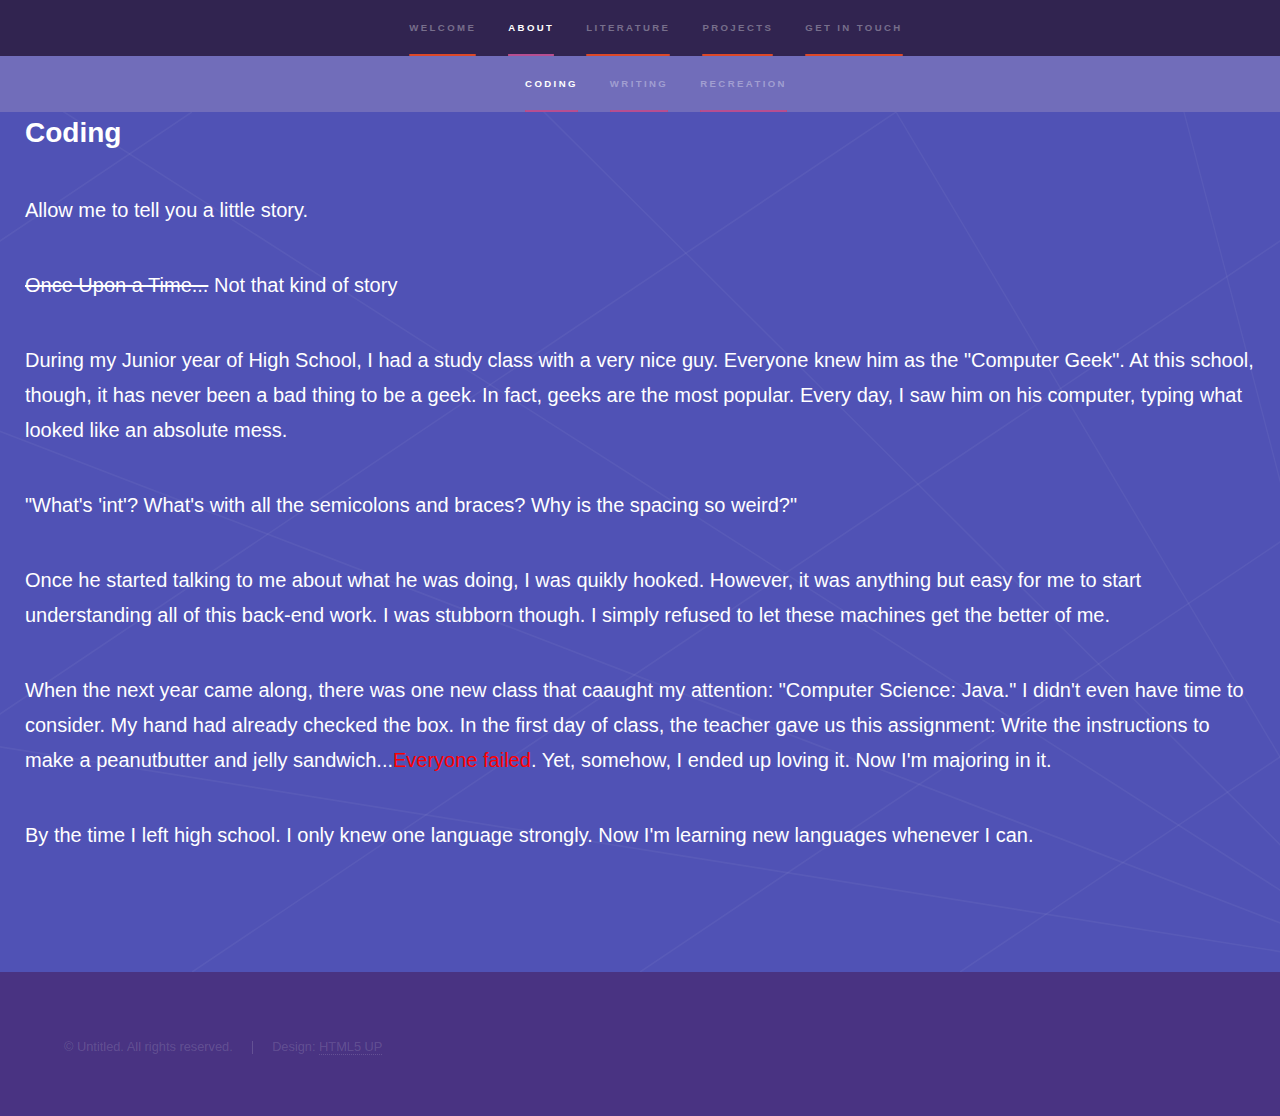
<file: about/coding.html>
<!--
File: coding.html
Author: Jesse Offei-Nkansah
Created:12.14.2014
Modified: 09.22.2016
Description: "Coding" page in "About" subsection
*previously: coding.php
-->
<!DOCTYPE html>
<html>
<head>
	<title>Coding | Jesse Offei-Nkansah</title>
	<meta charset="utf-8" />
	<meta name="viewport" content="width=device-width, initial-scale=1" />
	<!--[if lte IE 8]><script src="../assets/js/ie/html5shiv.js"></script><![endif]-->
	<link rel="stylesheet" href="../assets/css/main.css" />
	<!--[if lte IE 9]><link rel="stylesheet" href="../assets/css/ie9.css" /><![endif]-->
	<!--[if lte IE 8]><link rel="stylesheet" href="../assets/css/ie8.css" /><![endif]-->
</head>

<body>
	<!-- Sidebar -->	
		<section id="sidebar" class="alpha">
			<div class="inner">
				<nav>
					<ul>
						<li><a href="https://cs.mtsu.edu/~jao3h">Welcome</a></li>
						<li><a href="https://cs.mtsu.edu/~jao3h/about/" class="active">About</a></li>
						<li><a href="https://cs.mtsu.edu/~jao3h/literature">Literature</a></li>
						<li><a href="https://cs.mtsu.edu/~jao3h/projects">Projects</a></li>
						<li><a href="https://cs.mtsu.edu/~jao3h/#four">Get In Touch</a></li>
					</ul>
				</nav>
			</div>
		</section>
		<div class="wrapper style1-alt" style="height:5px;"></div>
		<section id="sidebar" class="beta" style="background-color:#716dBA">
			<div class="inner">
				<nav>
					<ul>
						<li><a href="https://cs.mtsu.edu/~jao3h/about/coding.html" class="active">Coding</a></li>
						<li><a href="https://cs.mtsu.edu/~jao3h/about/writing.html">Writing</a></li>
						<li><a href="https://cs.mtsu.edu/~jao3h/about/recreation.html">Recreation</a></li>
					</ul>
				</nav>
			</div>
		</section>
		
	<!-- Wrapper -->
		<div id="wrapper">
			
			<!-- Intro -->
			<section id="intro" class="wrapper style2 topscreen fade">
				<section>
					<h2 style="padding-left:25px;"><b>Coding</b></h2>
					<div class="inner">
						<div style="padding:25px; color:white;">											
					
						<p>Allow me to tell you a little story.</p>
						<p><del>Once Upon a Time...</del> Not that kind of story</p>
						<p>During my Junior year of High School, I had a study class with a 
						very nice guy.  Everyone knew him as the "Computer Geek".  At this 
						school, though, it has never been a bad thing to be a geek.  In fact, 
						geeks are the most popular.  Every day, I saw him on his computer, 
						typing what looked like an absolute mess.</p>
						<p>&quot;What's 'int'?  What's with all the semicolons and braces? Why is 
						the spacing so weird?&quot;</p>
						<p>Once he started talking to me about what he was doing, I was quikly 
						hooked.  However, it was anything but easy for me to start 
						understanding all of this back-end work.  I was stubborn though.  I 
						simply refused to let these machines get the better of me.</p>
						<p>When the next year came along, there was one new class that caaught 
						my attention: &quot;Computer Science: Java.&quot;  I didn't even have time 
						to consider.  My hand had already checked the box.  In the first day of 
						class, the teacher gave us this assignment: Write the instructions to 
						make a peanutbutter and jelly sandwich...<span style="color:red">Everyone 
						failed</span>.  Yet, somehow, I ended up loving it.  Now I'm majoring in it.</p>
						<p>By the time I left high school.  I only knew one language strongly.
						Now I'm learning new languages whenever I can.</p>
						</div>
					</div>
				</section>
			</section>
		</div>
		
	<!-- Footer -->
		<footer id="footer" class="wrapper style1-alt">
			<div class="inner">
				<ul class="menu">
					<li>&copy; Untitled. All rights reserved.</li><li>Design: <a href="http://html5up.net">HTML5 UP</a></li>
				</ul>
			</div>
		</footer>
</body>
</html>
</file>
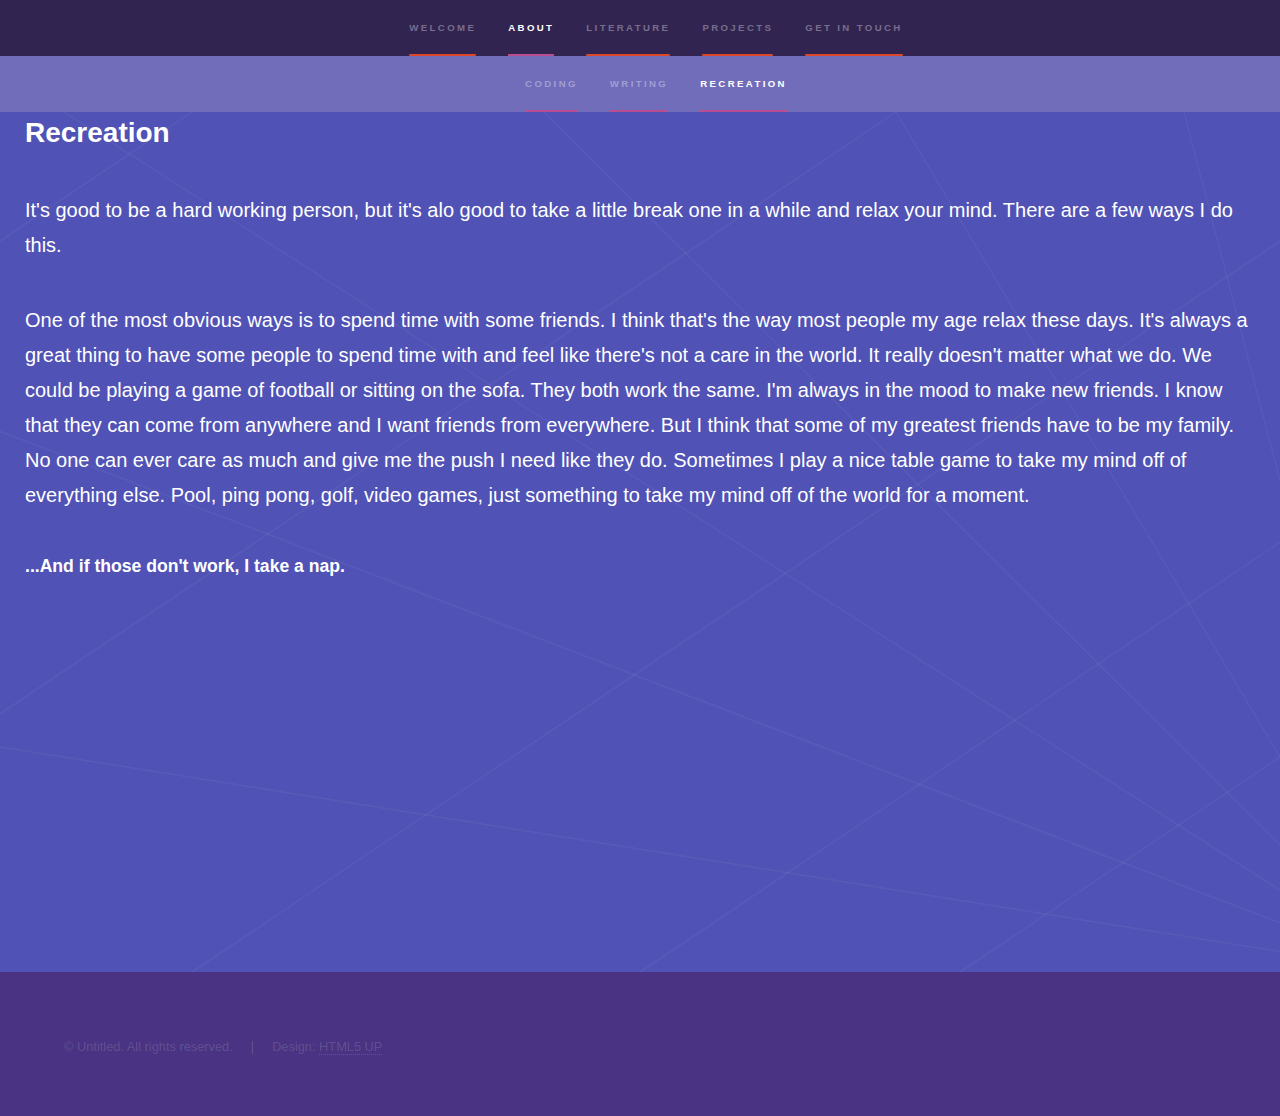
<file: about/recreation.html>
<!--
File: recreation.html
Author: Jesse Offei-Nkansah
Created:12.10.2014
Modified: 09.22.2016
Description: "Recreation" page of the "About" subsection
*previously recreation.php
-->
<!DOCTYPE html>
<html>
<head>
	<title>Jesse Offei-Nkansah</title>
	<meta charset="utf-8" />
	<meta name="viewport" content="width=device-width, initial-scale=1" />
	<!--[if lte IE 8]><script src="../assets/js/ie/html5shiv.js"></script><![endif]-->
	<link rel="stylesheet" href="../assets/css/main.css" />
	<!--[if lte IE 9]><link rel="stylesheet" href="../assets/css/ie9.css" /><![endif]-->
	<!--[if lte IE 8]><link rel="stylesheet" href="../assets/css/ie8.css" /><![endif]-->
</head>
<body>
	<!-- Sidebar -->	
		<section id="sidebar" class="alpha">
			<div class="inner">
				<nav>
					<ul>
						<li><a href="https://cs.mtsu.edu/~jao3h">Welcome</a></li>
						<li><a href="https://cs.mtsu.edu/~jao3h/about/" class="active">About</a></li>
						<li><a href="https://cs.mtsu.edu/~jao3h/literature">Literature</a></li>
						<li><a href="https://cs.mtsu.edu/~jao3h/projects">Projects</a></li>
						<li><a href="https://cs.mtsu.edu/~jao3h/#four">Get In Touch</a></li>
					</ul>
				</nav>
			</div>
		</section>
		<div class="wrapper style1-alt" style="height:5px;"></div>
		<section id="sidebar" class="beta" style="background-color:#716dBA">
			<div class="inner">
				<nav>
					<ul>
						<li><a href="https://cs.mtsu.edu/~jao3h/about/coding.html">Coding</a></li>
						<li><a href="https://cs.mtsu.edu/~jao3h/about/writing.html">Writing</a></li>
						<li><a href="https://cs.mtsu.edu/~jao3h/about/recreation.html" class="active">Recreation</a></li>
					</ul>
				</nav>
			</div>
		</section>
	
<!-- Wrapper -->
		<div id="wrapper">
			
			<!-- Intro -->
			<section id="intro" class="wrapper style2 topscreen fade">
				<section>	
		
					<h2 style="padding-left:25px;"><b>Recreation</b></h2>
					<div class="inner">
						<div style="padding:25px; color:white;">
							<p>It's good to be a hard working person, but it's alo good to take a 
							little break one in a while and relax your mind.  There are a few ways 
							I do this.<p/>
							<p>One of the most obvious ways is to spend time with some friends.  I 
							think that's the way most people my age relax these days.  It's always 
							a great thing to have some people to spend time with and feel like 
							there's not a care in the world.  It really doesn't matter what we do.  
							We could be playing a game of football or sitting on the sofa.  They 
							both work the same.  I'm always in the mood to make new friends.  I 
							know that they can come from anywhere and I want friends from 
							everywhere.  But I think that some of my greatest friends have to be my 
							family.  No one can ever care as much and give me the push I need like 
							they do.  Sometimes I play a nice table game to take my mind off of everything 
							else.  Pool, ping pong, golf, video games, just something to take my 
							mind off of the world for a moment.</p>
							<h3>...And if those don't work, I take a nap.</h3>
							</div>
						</div>
					</div>
				</section>
			</section>
		</div>
		
	<!-- Footer -->
		<footer id="footer" class="wrapper style1-alt">
			<div class="inner">
				<ul class="menu">
					<li>&copy; Untitled. All rights reserved.</li><li>Design: <a href="http://html5up.net">HTML5 UP</a></li>
				</ul>
			</div>
		</footer>
</body>
</html>
</file>
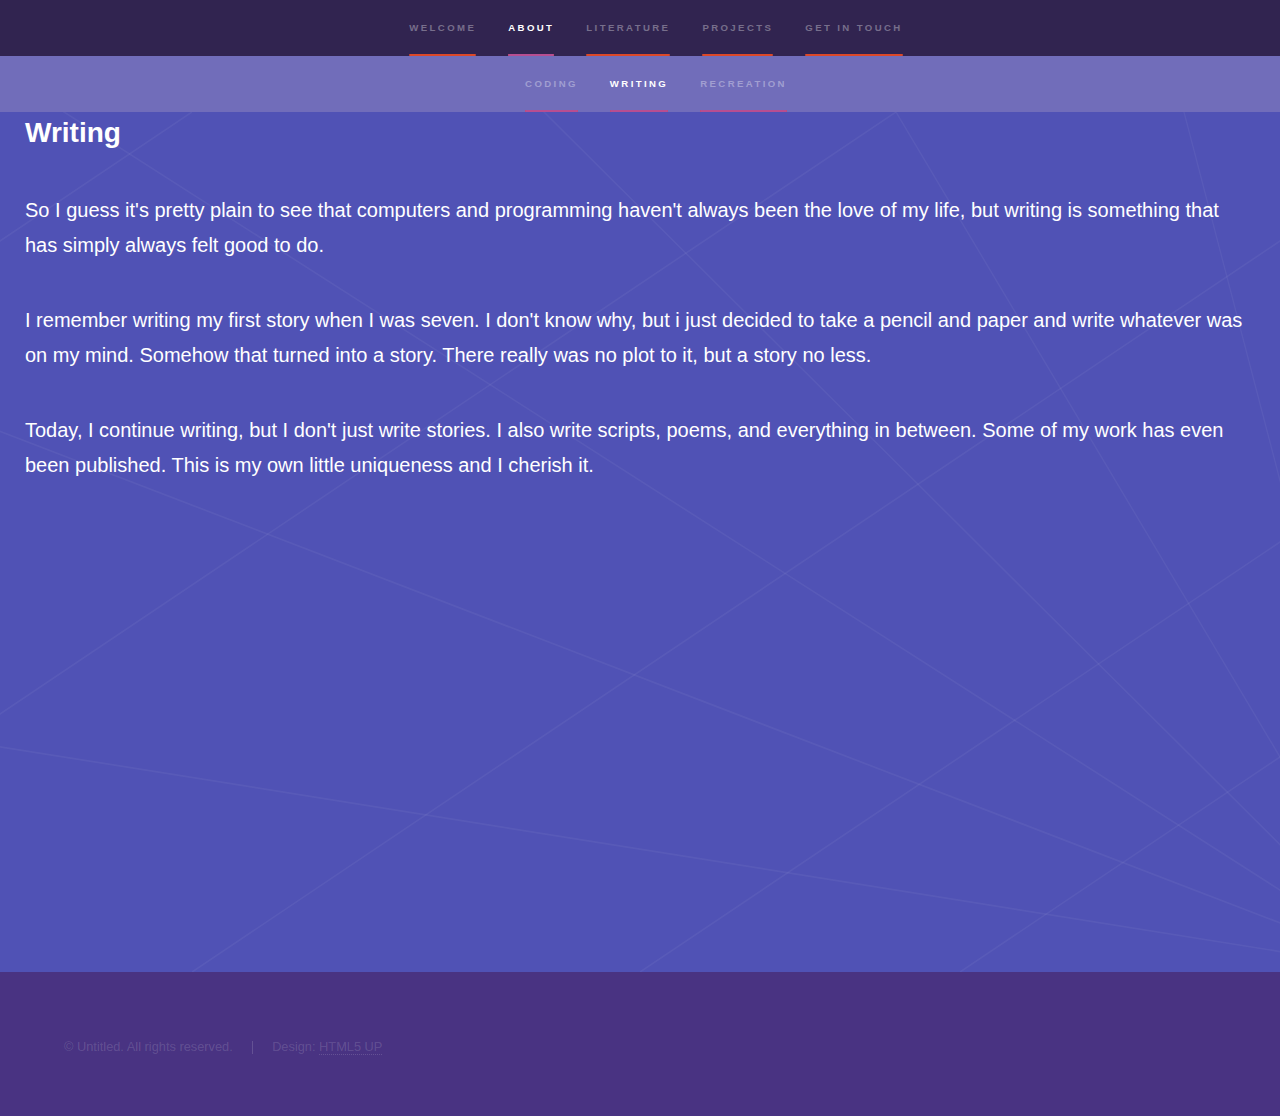
<file: about/writing.html>
<!--
File: writing.php
Author: Jesse Offei-Nkansah
Created:12.14.2014
Modified: 09.20.2016
Description: "Writing" subtab of the "Activties" tab
*to be put into the "Activities" folder
-->
<!DOCTYPE html>
<html>
<head>
	<title>Jesse Offei-Nkansah</title>
	<meta charset="utf-8" />
	<meta name="viewport" content="width=device-width, initial-scale=1" />
	<!--[if lte IE 8]><script src="../assets/js/ie/html5shiv.js"></script><![endif]-->
	<link rel="stylesheet" href="../assets/css/main.css" />
	<!--[if lte IE 9]><link rel="stylesheet" href="../assets/css/ie9.css" /><![endif]-->
	<!--[if lte IE 8]><link rel="stylesheet" href="../assets/css/ie8.css" /><![endif]-->
</head>

<body>
	<!-- Sidebar -->	
		<section id="sidebar" class="alpha">
			<div class="inner">
				<nav>
					<ul>
						<li><a href="https://cs.mtsu.edu/~jao3h">Welcome</a></li>
						<li><a href="https://cs.mtsu.edu/~jao3h/about/" class="active">About</a></li>
						<li><a href="https://cs.mtsu.edu/~jao3h/literature">Literature</a></li>
						<li><a href="https://cs.mtsu.edu/~jao3h/projects">Projects</a></li>
						<li><a href="https://cs.mtsu.edu/~jao3h/#four">Get In Touch</a></li>
					</ul>
				</nav>
			</div>
		</section>
		<div class="wrapper style1-alt" style="height:5px;"></div>
		<section id="sidebar" class="beta" style="background-color:#716dBA">
			<div class="inner">
				<nav>
					<ul>
						<li><a href="https://cs.mtsu.edu/~jao3h/about/coding.html">Coding</a></li>
						<li><a href="https://cs.mtsu.edu/~jao3h/about/writing.html" class="active">Writing</a></li>
						<li><a href="https://cs.mtsu.edu/~jao3h/about/recreation.html">Recreation</a></li>
					</ul>
				</nav>
			</div>
		</section>
	
	<!-- Wrapper -->
		<div id="wrapper">
		
			<section id="intro" class="wrapper style2 topscreen">
				<section>
					<h2 style="padding-left:25px;"><b>Writing</b></h2>
					<div class="inner">
						<div style="padding:25px; color:white;">
						
						<p>So I guess it's pretty plain to see that computers and programming 
						haven't always been the love of my life, but writing is something that 
						has simply always felt good to do.</p>
						<p>I remember writing my first story when I was seven.  I don't know 
						why, but i just decided to take a pencil and paper and write whatever 
						was on my mind.  Somehow that turned into a story.  There really was
						no plot to it, but a story no less.</p>
						<p>Today, I continue writing, but I don't just write stories.  I also 
						write scripts, poems, and everything in between.  Some of my work has 
						even been published.  This is my own little uniqueness and I cherish it.</p>
						</div>
					</div>
				</section>
			</section>
		</div>
		
	<!-- Footer -->
		<footer id="footer" class="wrapper style1-alt">
			<div class="inner">
				<ul class="menu">
					<li>&copy; Untitled. All rights reserved.</li><li>Design: <a href="http://html5up.net">HTML5 UP</a></li>
				</ul>
			</div>
		</footer>
</body>
</html>
</file>
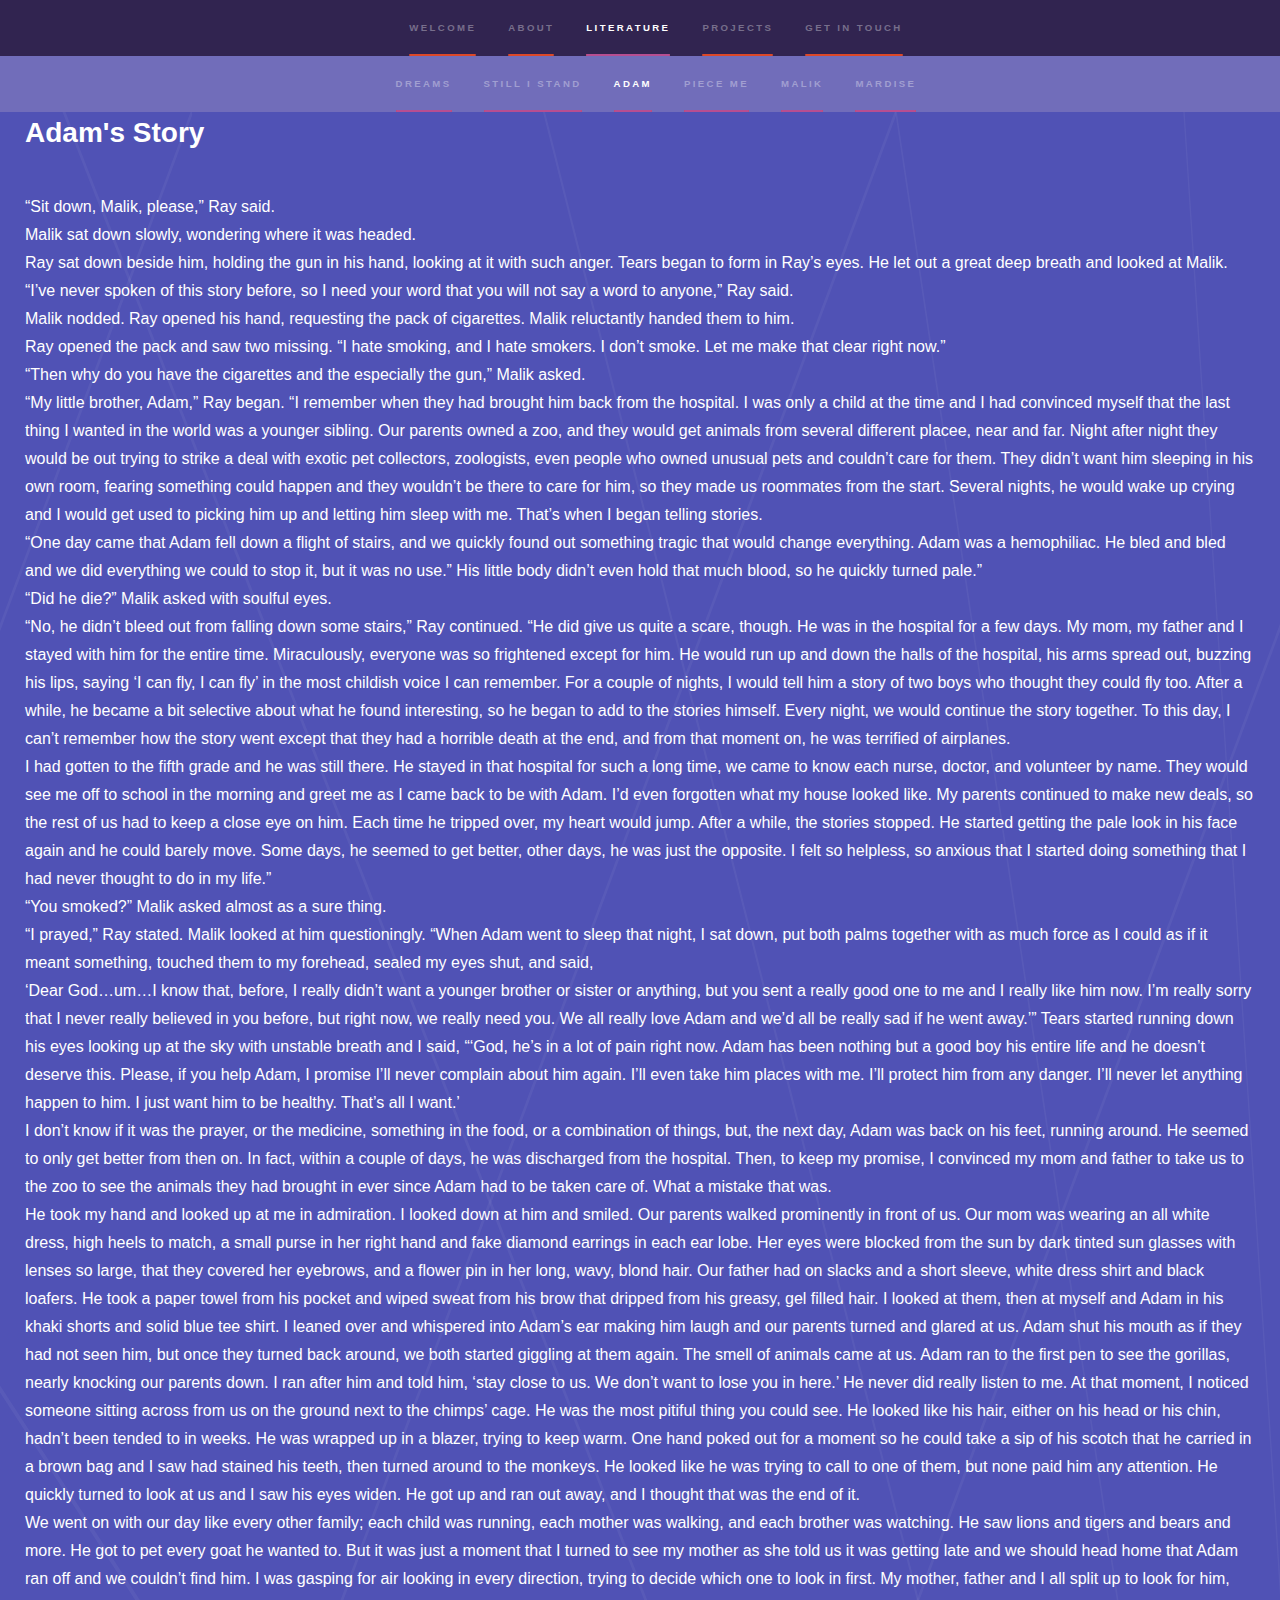
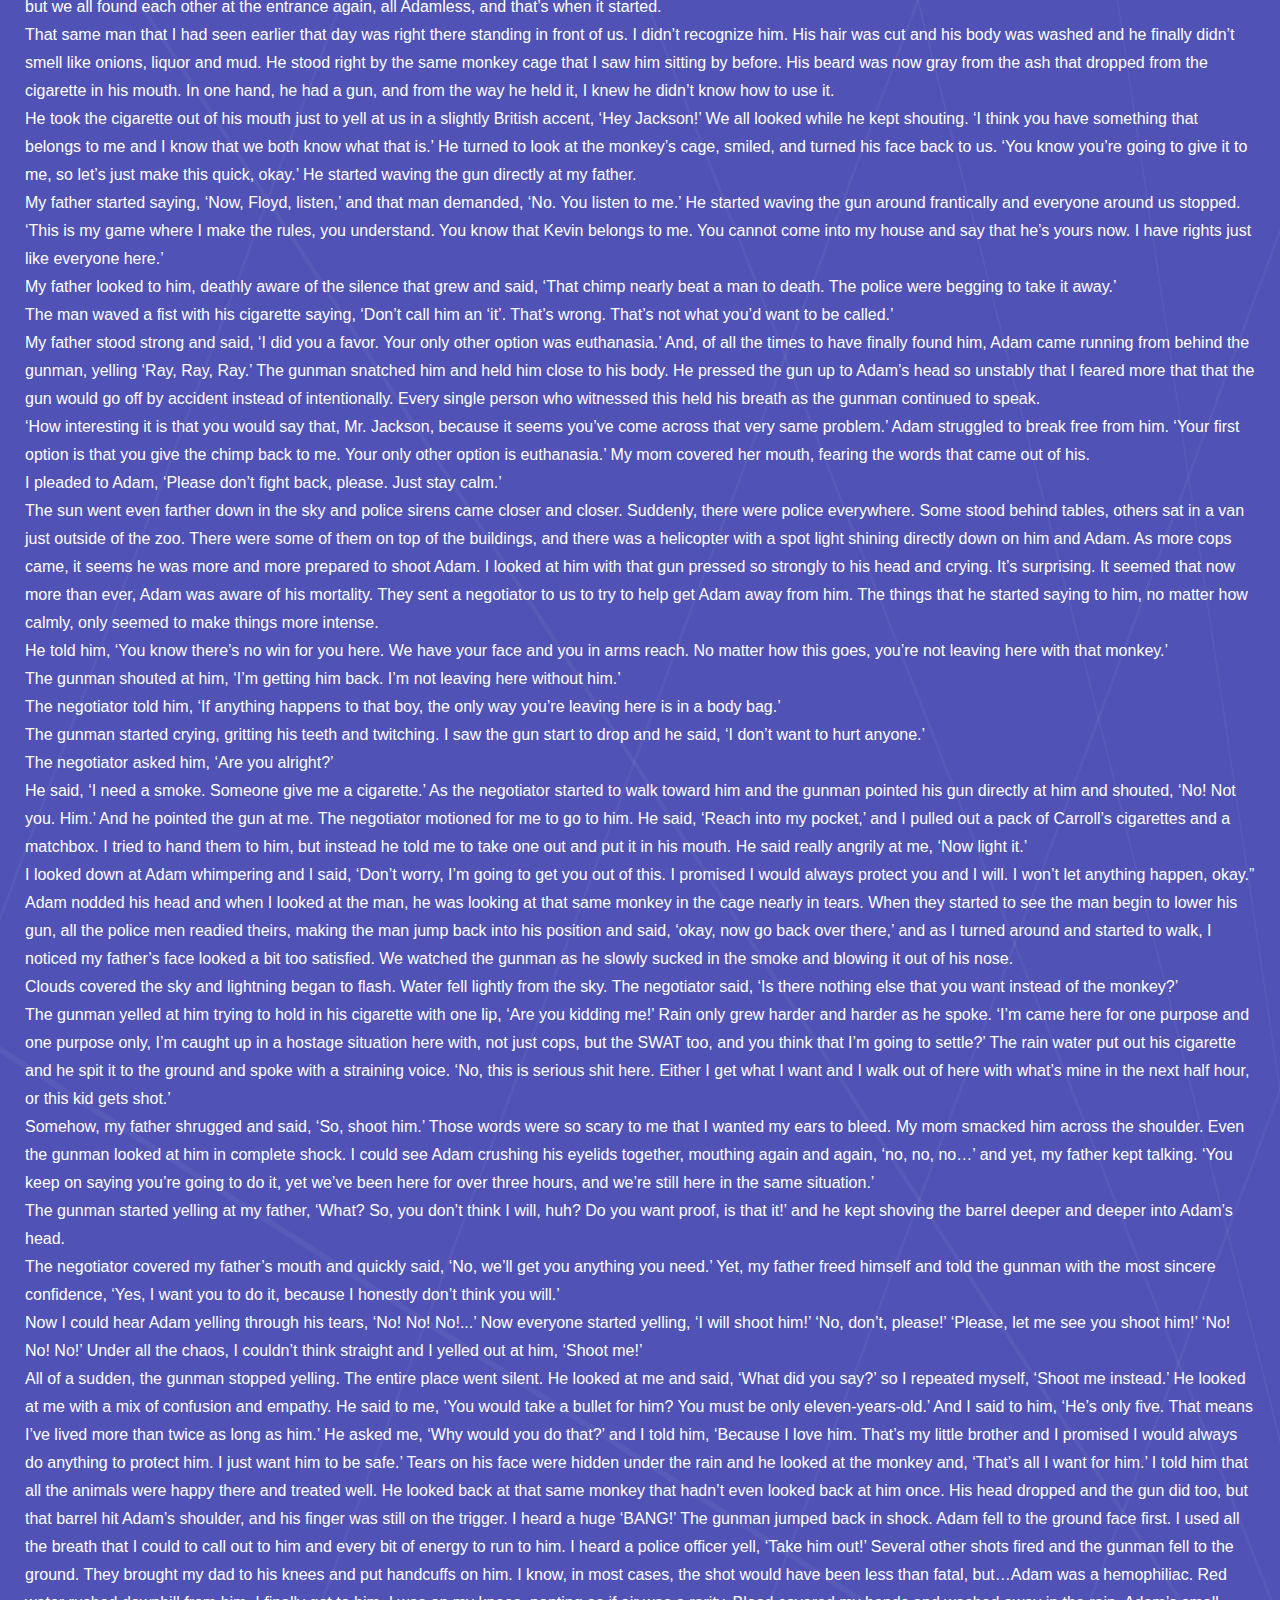
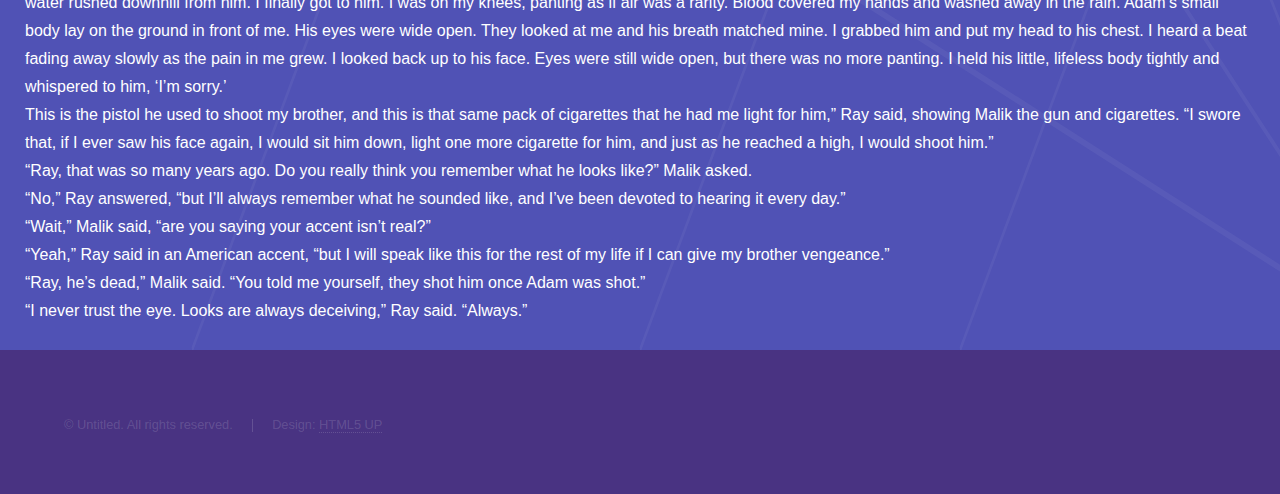
<file: literature/adam.html>
<!--
File: adam.html
Author: Jesse Offei-Nkansah
Created:12.10.2014
Modified: 09.22.2016
Description: "Adam" page of the "Literature" subsection
*previously story.php
-->
<!DOCTYPE html>
<html>
<head>
	<title>Jesse Offei-Nkansah</title>
	<meta charset="utf-8" />
	<meta name="viewport" content="width=device-width, initial-scale=1" />
	<!--[if lte IE 8]><script src="../assets/js/ie/html5shiv.js"></script><![endif]-->
	<link rel="stylesheet" href="../assets/css/main.css" />
	<!--[if lte IE 9]><link rel="stylesheet" href="../assets/css/ie9.css" /><![endif]-->
	<!--[if lte IE 8]><link rel="stylesheet" href="../assets/css/ie8.css" /><![endif]-->
</head>
<body>
	<!-- Sidebar -->	
		<section id="sidebar" class="alpha">
			<div class="inner">
				<nav>
					<ul>
						<li><a href="https://cs.mtsu.edu/~jao3h">Welcome</a></li>
						<li><a href="https://cs.mtsu.edu/~jao3h/about/">About</a></li>
						<li><a href="https://cs.mtsu.edu/~jao3h/literature" class="active">Literature</a></li>
						<li><a href="https://cs.mtsu.edu/~jao3h/projects">Projects</a></li>
						<li><a href="https://cs.mtsu.edu/~jao3h/#four">Get In Touch</a></li>
					</ul>
				</nav>
			</div>
		</section>
		<div class="wrapper style1-alt" style="height:5px;"></div>
		<section id="sidebar" class="beta" style="background-color:#716dBA">
			<div class="inner">
				<nav>
					<ul>
						<li><a href="https://cs.mtsu.edu/~jao3h/literature/dreams.html">Dreams</a></li>
						<li><a href="https://cs.mtsu.edu/~jao3h/literature/stand.html">Still I Stand</a></li>
						<li><a href="https://cs.mtsu.edu/~jao3h/literature/adam.html" class="active">Adam</a></li>
						<li><a href="https://cs.mtsu.edu/~jao3h/literature/pieceMe.html">Piece Me</a></li>
						<li><a href="https://cs.mtsu.edu/~jao3h/literature/malik.html">Malik</a></li>
						<li><a href="https://cs.mtsu.edu/~jao3h/literature/mardise.html">Mardise</a></li>
					</ul>
				</nav>
			</div>
		</section>
		
	<!-- Wrapper -->
		<div id="wrapper">
			
			<!-- Intro -->
			<section id="intro" class="wrapper style2 topscreen fade">
				<section>	
	
					<h2 style="padding-left:25px;"><b>Adam's Story</b></h2>
					<div="inner">
						<div style="padding:25px; color:white;">
						
						&#x201c;Sit down, Malik, please,&#x201d; Ray said.<br/> Malik sat down slowly, wondering where it 
						was headed.  <br/>Ray sat down beside him, holding the gun in his hand, looking at it with such anger.  
						Tears began to form in Ray&#x2019;s eyes.  He let out a great deep breath and looked at Malik.  
						<br/>&#x201c;I&#x2019;ve never spoken of this story before, so I need your word that you will not 
						say a word to anyone,&#x201d; Ray said.<br/> Malik nodded.  Ray opened his hand, requesting the pack 
						of cigarettes.  Malik reluctantly handed them to him.  <br/>Ray opened the pack and saw two missing.  
						&#x201c;I hate smoking, and I hate smokers.  I don&#x2019;t smoke.  Let me make that clear right now.&#x201d;<br/>&#x201c;Then 
						why do you have the cigarettes and the especially the gun,&#x201d; Malik asked.<br/>&#x201c;My little brother, 
						Adam,&#x201d; Ray began.  &#x201c;I remember when they had brought him back from the hospital.  I was 
						only a child at the time and I had convinced myself that the last thing I wanted in the world was a 
						younger sibling.  Our parents owned a zoo, and they would get animals from several different placee, 
						near and far.  Night after night they would be out trying to strike a deal with exotic pet collectors, 
						zoologists, even people who owned unusual pets and couldn&#x2019;t care for them.  They didn&#x2019;t 
						want him sleeping in his own room, fearing something could happen and they wouldn&#x2019;t be there to 
						care for him, so they made us roommates from the start.  Several nights, he would wake up crying and I 
						would get used to picking him up and letting him sleep with me.  That&#x2019;s when I began telling 
						stories.<br/>&#x201c;One day came that Adam fell down a flight of stairs, and we quickly found out 
						something tragic that would change everything.  Adam was a hemophiliac.  He bled and bled and we did 
						everything we could to stop it, but it was no use.&#x201d;  His little body didn&#x2019;t even hold 
						that much blood, so he quickly turned pale.&#x201d;<br/>&#x201c;Did he die?&#x201d; Malik asked with 
						soulful eyes.<br/>&#x201c;No, he didn&#x2019;t bleed out from falling down some stairs,&#x201d; Ray 
						continued.  &#x201c;He did give us quite a scare, though.  He was in the hospital for a few days.  
						My mom, my father and I stayed with him for the entire time.  Miraculously, everyone was so frightened 
						except for him.  He would run up and down the halls of the hospital, his arms spread out, buzzing his 
						lips, saying &#x2018;I can fly, I can fly&#x2019; in the most childish voice I can remember.  For a 
						couple of nights, I would tell him a story of two boys who thought they could fly too.  After a while, 
						he became a bit selective about what he found interesting, so he began to add to the stories himself.  
						Every night, we would continue the story together.  To this day, I can&#x2019;t remember how the story 
						went except that they had a horrible death at the end, and from that moment on, he was terrified of 
						airplanes.<br/>I had gotten to the fifth grade and he was still there.  He stayed in that hospital 
						for such a long time, we came to know each nurse, doctor, and volunteer by name.  They would see me 
						off to school in the morning and greet me as I came back to be with Adam.  I&#x2019;d even forgotten 
						what my house looked like.  My parents continued to make new deals, so the rest of us had to keep a 
						close eye on him.  Each time he tripped over, my heart would jump.  After a while, the stories stopped.  
						He started getting the pale look in his face again and he could barely move.  Some days, he seemed to get 
						better, other days, he was just the opposite.  I felt so helpless, so anxious that I started doing something 
						that I had never thought to do in my life.&#x201d;<br/>&#x201c;You smoked?&#x201d; Malik asked almost as a sure 
						thing.<br/>&#x201c;I prayed,&#x201d; Ray stated.  Malik looked at him questioningly.  &#x201c;When Adam went to 
						sleep that night, I sat down, put both palms together with as much force as I could as if it meant something, 
						touched them to my forehead, sealed my eyes shut, and said,<br/>&#x2018;Dear God&#x2026;um&#x2026;I know that, 
						before, I really didn&#x2019;t want a younger brother or sister or anything, but you sent a really good one to 
						me and I really like him now.  I&#x2019;m really sorry that I never really believed in you before, but right 
						now, we really need you.  We all really love Adam and we&#x2019;d all be really sad if he went 
						away.&#x2019;&#x201d; Tears started running down his eyes looking up at the sky with unstable breath 
						and I said, &#x201c;&#x2018;God, he&#x2019;s in a lot of pain right now.  Adam has been nothing but a 
						good boy his entire life and he doesn&#x2019;t deserve this.  Please, if you help Adam, I promise 
						I&#x2019;ll never complain about him again.  I&#x2019;ll even take him places with me.  I&#x2019;ll 
						protect him from any danger.  I&#x2019;ll never let anything happen to him.  I just want him to be 
						healthy.  That&#x2019;s all I want.&#x2019;<br/>I don&#x2019;t know if it was the prayer, or the 
						medicine, something in the food, or a combination of things, but, the next day, Adam was back on 
						his feet, running around.  He seemed to only get better from then on.  In fact, within a couple of 
						days, he was discharged from the hospital.  Then, to keep my promise, I convinced my mom and father 
						to take us to the zoo to see the animals they had brought in ever since Adam had to be taken care of.  
						What a mistake that was.<br/>He took my hand and looked up at me in admiration.  I looked down at him and 
						smiled.  Our parents walked prominently in front of us.  Our mom was wearing an all white dress, high heels 
						to match, a small purse in her right hand and fake diamond earrings in each ear lobe.  Her eyes were blocked 
						from the sun by dark tinted sun glasses with lenses so large, that they covered her eyebrows, and a flower 
						pin in her long, wavy, blond hair.  Our father had on slacks and a short sleeve, white dress shirt and black 
						loafers.  He took a paper towel from his pocket and wiped sweat from his brow that dripped from his greasy, 
						gel filled hair.  I looked at them, then at myself and Adam in his khaki shorts and solid blue tee shirt.  I 
						leaned over and whispered into Adam&#x2019;s ear making him laugh and our parents turned and glared at us.  
						Adam shut his mouth as if they had not seen him, but once they turned back around, we both started giggling 
						at them again.  The smell of animals came at us.  Adam ran to the first pen to see the gorillas, nearly 
						knocking our parents down.  I ran after him and told him, &#x2018;stay close to us.  We don&#x2019;t want 
						to lose you in here.&#x2019;  He never did really listen to me.  At that moment, I noticed someone sitting 
						across from us on the ground next to the chimps&#x2019; cage.  He was the most pitiful thing you could see.  He 
						looked like his hair, either on his head or his chin, hadn&#x2019;t been tended to in weeks.  He was wrapped 
						up in a blazer, trying to keep warm.  One hand poked out for a moment so he could take a sip of his scotch 
						that he carried in a brown bag and I saw had stained his teeth, then turned around to the monkeys.  He looked 
						like he was trying to call to one of them, but none paid him any attention.  He quickly turned to look at us 
						and I saw his eyes widen.  He got up and ran out away, and I thought that was the end of it.<br/>We went on 
						with our day like every other family; each child was running, each mother was walking, and each brother was 
						watching.  He saw lions and tigers and bears and more.  He got to pet every goat he wanted to.  But it was 
						just a moment that I turned to see my mother as she told us it was getting late and we should head home that 
						Adam ran off and we couldn&#x2019;t find him.  I was gasping for air looking in every direction, trying to 
						decide which one to look in first.  My mother, father and I all split up to look for him, but we all found 
						each other at the entrance again, all Adamless, and that&#x2019;s when it started.<br/>That same man that I 
						had seen earlier that day was right there standing in front of us.  I didn&#x2019;t recognize him.  His hair 
						was cut and his body was washed and he finally didn&#x2019;t smell like onions, liquor and mud.  He stood 
						right by the same monkey cage that I saw him sitting by before.  His beard was now gray from the ash that 
						dropped from the cigarette in his mouth.  In one hand, he had a gun, and from the way he held it, I knew he 
						didn&#x2019;t know how to use it.<br/>He took the cigarette out of his mouth just to yell at us in a slightly 
						British accent, &#x2018;Hey Jackson!&#x2019;  We all looked while he kept shouting.  &#x2018;I think you have 
						something that belongs to me and I know that we both know what that is.&#x2019;  He turned to look at the 
						monkey&#x2019;s cage, smiled, and turned his face back to us.  &#x2018;You know you&#x2019;re going to give 
						it to me, so let&#x2019;s just make this quick, okay.&#x2019;  He started waving the gun directly at my 
						father.<br/>My father started saying, &#x2018;Now, Floyd, listen,&#x2019; and that man demanded, 
						&#x2018;No.  You listen to me.&#x2019;  He started waving the gun around frantically and everyone 
						around us stopped.  &#x2018;This is my game where I make the rules, you understand.  You know that Kevin 
						belongs to me.  You cannot come into my house and say that he&#x2019;s yours now.  I have rights just like 
						everyone here.&#x2019;<br/>My father looked to him, deathly aware of the silence that grew and said, 
						&#x2018;That chimp nearly beat a man to death.  The police were begging to take it away.&#x2019;<br/>The 
						man waved a fist with his cigarette saying, &#x2018;Don&#x2019;t call him an &#x2018;it&#x2019;.  
						That&#x2019;s wrong.  That&#x2019;s not what you&#x2019;d want to be called.&#x2019;<br/>My father 
						stood strong and said, &#x2018;I did you a favor.  Your only other option was euthanasia.&#x2019;  
						And, of all the times to have finally found him, Adam came running from behind the gunman, yelling 
						&#x2018;Ray, Ray, Ray.&#x2019;  The gunman snatched him and held him close to his body.  He pressed 
						the gun up to Adam&#x2019;s head so unstably that I feared more that that the gun would go off by 
						accident instead of intentionally.  Every single person who witnessed this held his breath as the 
						gunman continued to speak.<br/>&#x2018;How interesting it is that you would say that, Mr. Jackson, 
						because it seems you&#x2019;ve come across that very same problem.&#x2019;  Adam struggled to break 
						free from him.  &#x2018;Your first option is that you give the chimp back to me.  Your only other 
						option is euthanasia.&#x2019;  My mom covered her mouth, fearing the words that came out of his.<br/>I 
						pleaded to Adam, &#x2018;Please don&#x2019;t fight back, please.  Just stay calm.&#x2019;<br/>The sun went 
						even farther down in the sky and police sirens came closer and closer.  Suddenly, there were police 
						everywhere.  Some stood behind tables, others sat in a van just outside of the zoo.  There were some 
						of them on top of the buildings, and there was a helicopter with a spot light shining directly down 
						on him and Adam.  As more cops came, it seems he was more and more prepared to shoot Adam.  I looked 
						at him with that gun pressed so strongly to his head and crying.  It&#x2019;s surprising.  It seemed 
						that now more than ever, Adam was aware of his mortality.  They sent a negotiator to us to try to 
						help get Adam away from him.  The things that he started saying to him, no matter how calmly, only 
						seemed to make things more intense.<br/>He told him, &#x2018;You know there&#x2019;s no win for you 
						here.  We have your face and you in arms reach.  No matter how this goes, you&#x2019;re not leaving 
						here with that monkey.&#x2019;<br/>The gunman shouted at him, &#x2018;I&#x2019;m getting him back.  
						I&#x2019;m not leaving here without him.&#x2019;<br/>The negotiator told him, &#x2018;If anything 
						happens to that boy, the only way you&#x2019;re leaving here is in a body bag.&#x2019;<br/>The 
						gunman started crying, gritting his teeth and twitching. I saw the gun start to drop and he said, 
						&#x2018;I don&#x2019;t want to hurt anyone.&#x2019;<br/>The negotiator asked him, &#x2018;Are you 
						alright?&#x2019;<br/>He said, &#x2018;I need a smoke. Someone give me a cigarette.&#x2019; As the 
						negotiator started to walk toward him and the gunman pointed his gun directly at him and shouted, 
						&#x2018;No! Not you.  Him.&#x2019; And he pointed the gun at me.  The negotiator motioned for me 
						to go to him.  He said, &#x2018;Reach into my pocket,&#x2019; and I pulled out a pack of 
						Carroll&#x2019;s cigarettes and a matchbox.  I tried to hand them to him, but instead he told me 
						to take one out and put it in his mouth.  He said really angrily at me, &#x2018;Now light it.&#x2019;<br/>I 
						looked down at Adam whimpering and I said, &#x2018;Don&#x2019;t worry, I&#x2019;m going to get you out of 
						this.  I promised I would always protect you and I will.  I won&#x2019;t let anything happen, okay.&#x201d; 
						Adam nodded his head and when I looked at the man, he was looking at that same monkey in the cage nearly in 
						tears.  When they started to see the man begin to lower his gun, all the police men readied theirs, making 
						the man jump back into his position and said, &#x2018;okay, now go back over there,&#x2019; and as I turned 
						around and started to walk, I noticed my father&#x2019;s face looked a bit too satisfied.  We watched the 
						gunman as he slowly sucked in the smoke and blowing it out of his nose.<br/>Clouds covered the sky and 
						lightning began to flash.  Water fell lightly from the sky.  The negotiator said, &#x2018;Is there 
						nothing else that you want instead of the monkey?&#x2019;<br/>The gunman yelled at him trying to hold 
						in his cigarette with one lip, &#x2018;Are you kidding me!&#x2019;  Rain only grew harder and harder 
						as he spoke.  &#x2018;I&#x2019;m came here for one purpose and one purpose only, I&#x2019;m caught up 
						in a hostage situation here with, not just cops, but the SWAT too, and you think that I&#x2019;m going 
						to settle?&#x2019;  The rain water put out his cigarette and he spit it to the ground and spoke with a 
						straining voice.  &#x2018;No, this is serious shit here.  Either I get what I want and I walk out of 
						here with what&#x2019;s mine in the next half hour, or this kid gets shot.&#x2019;<br/> Somehow, my 
						father shrugged and said, &#x2018;So, shoot him.&#x2019;  Those words were so scary to me that I 
						wanted my ears to bleed.  My mom smacked him across the shoulder.  Even the gunman looked at him 
						in complete shock.  I could see Adam crushing his eyelids together, mouthing again and again, 
						&#x2018;no, no, no&#x2026;&#x2019; and yet, my father kept talking.  &#x2018;You keep on saying 
						you&#x2019;re going to do it, yet we&#x2019;ve been here for over three hours, and we&#x2019;re 
						still here in the same situation.&#x2019;<br/>The gunman started yelling at my father, &#x2018;What?  
						So, you don&#x2019;t think I will, huh?  Do you want proof, is that it!&#x2019; and he kept shoving 
						the barrel deeper and deeper into Adam&#x2019;s head.<br/>The negotiator covered my father&#x2019;s 
						mouth and quickly said, &#x2018;No, we&#x2019;ll get you anything you need.&#x2019;  Yet, my father 
						freed himself and told the gunman with the most sincere confidence, &#x2018;Yes, I want you to do it, 
						because I honestly don&#x2019;t think you will.&#x2019;<br/>Now I could hear Adam yelling through his 
						tears, &#x2018;No! No! No!...&#x2019; Now everyone started yelling, &#x2018;I will shoot him!&#x2019; 
						&#x2018;No, don&#x2019;t, please!&#x2019; &#x2018;Please, let me see you shoot him!&#x2019; &#x2018;No! 
						No! No!&#x2019;  Under all the chaos, I couldn&#x2019;t think straight and I yelled out at him, &#x2018;Shoot 
						me!&#x2019;<br/>All of a sudden, the gunman stopped yelling.  The entire place went silent.  He looked at me 
						and said, &#x2018;What did you say?&#x2019; so I repeated myself, &#x2018;Shoot me instead.&#x2019;  He 
						looked at me with a mix of confusion and empathy.  He said to me, &#x2018;You would take a bullet for him?  
						You must be only eleven-years-old.&#x2019;  And I said to him, &#x2018;He&#x2019;s only five.  That means 
						I&#x2019;ve lived more than twice as long as him.&#x2019;  He asked me, &#x2018;Why would you do 
						that?&#x2019; and I told him, &#x2018;Because I love him.  That&#x2019;s my little brother and I 
						promised I would always do anything to protect him.  I just want him to be safe.&#x2019;  Tears on 
						his face were hidden under the rain and he looked at the monkey and, &#x2018;That&#x2019;s all I want 
						for him.&#x2019;  I told him that all the animals were happy there and treated well.  He looked back 
						at that same monkey that hadn&#x2019;t even looked back at him once.  His head dropped and the gun did 
						too, but that barrel hit Adam&#x2019;s shoulder, and his finger was still on the trigger.  I heard a 
						huge &#x2018;BANG!&#x2019; The gunman jumped back in shock.  Adam fell to the ground face first.  I 
						used all the breath that I could to call out to him and every bit of energy to run to him.  I heard 
						a police officer yell, &#x2018;Take him out!&#x2019;  Several other shots fired and the gunman fell 
						to the ground.  They brought my dad to his knees and put handcuffs on him.  I know, in most cases, 
						the shot would have been less than fatal, but&#x2026;Adam was a hemophiliac.  Red water rushed downhill 
						from him.  I finally got to him.  I was on my knees, panting as if air was a rarity. Blood covered my 
						hands and washed away in the rain.  Adam&#x2019;s small body lay on the ground in front of me.  His eyes 
						were wide open.  They looked at me and his breath matched mine.  I grabbed him and put my head to his chest.  
						I heard a beat fading away slowly as the pain in me grew.  I looked back up to his face.  Eyes were still 
						wide open, but there was no more panting.  I held his little, lifeless body tightly and whispered to him, 
						&#x2018;I&#x2019;m sorry.&#x2019;<br/>This is the pistol he used to shoot my brother, and this is that same 
						pack of cigarettes that he had me light for him,&#x201d; Ray said, showing Malik the gun and cigarettes.  
						&#x201c;I swore that, if I ever saw his face again, I would sit him down, light one more cigarette for him, 
						and just as he reached a high, I would shoot him.&#x201d;<br/>&#x201c;Ray, that was so many years ago.  Do 
						you really think you remember what he looks like?&#x201d; Malik asked.<br/>&#x201c;No,&#x201d; Ray answered, 
						&#x201c;but I&#x2019;ll always remember what he sounded like, and I&#x2019;ve been devoted to hearing it 
						every day.&#x201d;<br/>&#x201c;Wait,&#x201d; Malik said, &#x201c;are you saying your accent isn&#x2019;t 
						real?&#x201d;<br/>&#x201c;Yeah,&#x201d; Ray said in an American accent, &#x201c;but I will speak like this 
						for the rest of my life if I can give my brother vengeance.&#x201d;<br/>&#x201c;Ray, he&#x2019;s dead,&#x201d; 
						Malik said. &#x201c;You told me yourself, they shot him once Adam was shot.&#x201d;<br/>&#x201c;I never trust 
						the eye.  Looks are always deceiving,&#x201d; Ray said.  &#x201c;Always.&#x201d;<br/>
						</div>
					</div>
				</section>
			</section>
		</div>
		
	<!-- Footer -->
		<footer id="footer" class="wrapper style1-alt">
			<div class="inner">
				<ul class="menu">
					<li>&copy; Untitled. All rights reserved.</li><li>Design: <a href="http://html5up.net">HTML5 UP</a></li>
				</ul>
			</div>
		</footer>	
</body>
</html>
</file>
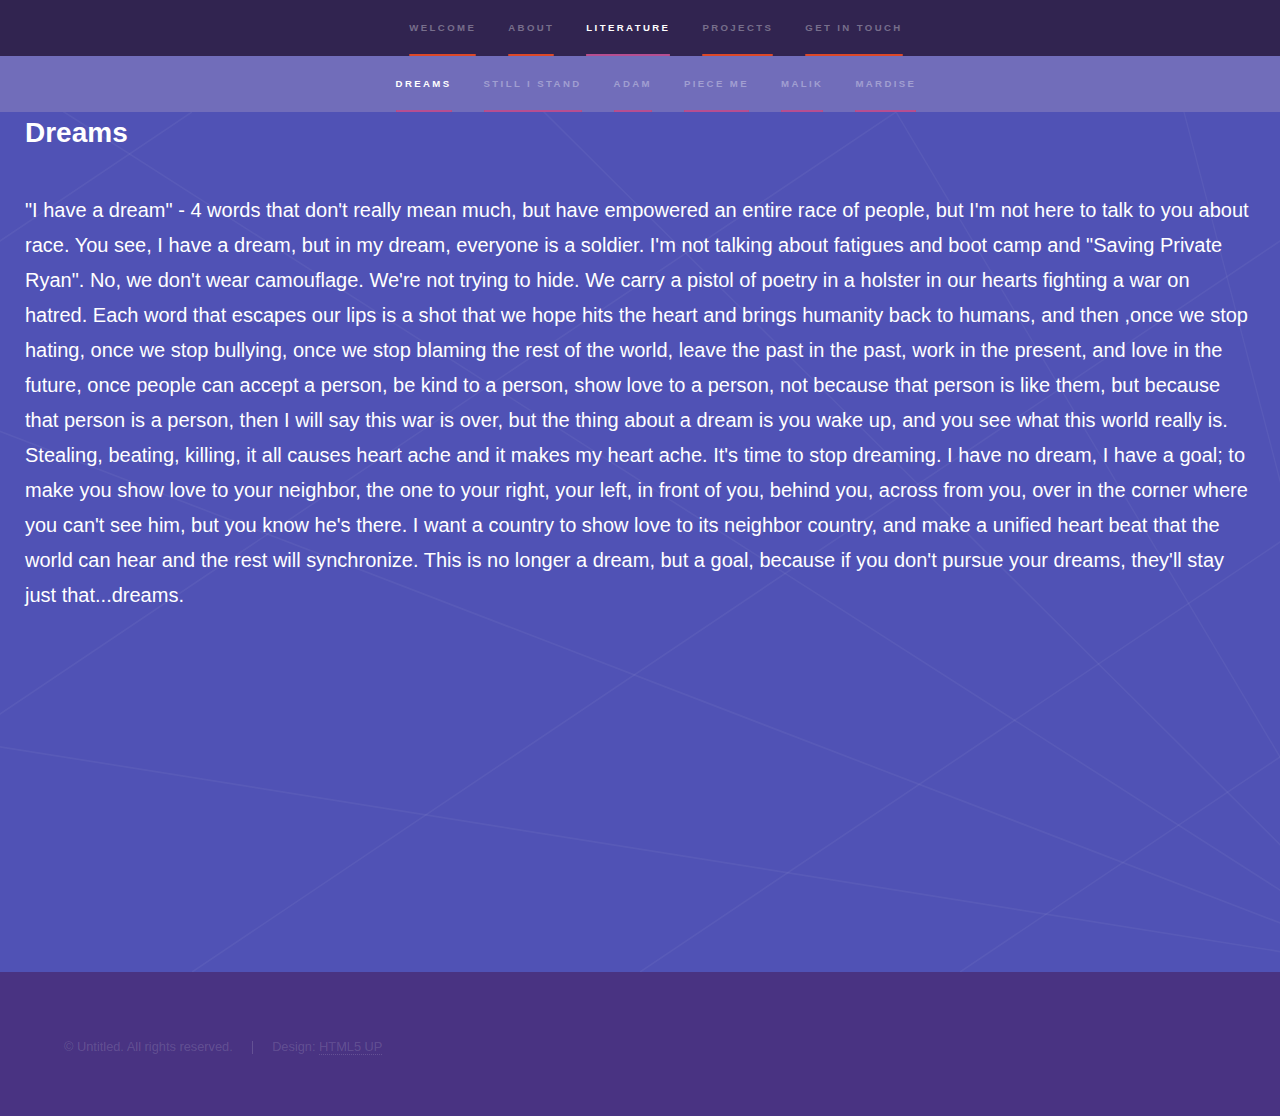
<file: literature/dreams.html>
<!--
File: dreams.html
Author: Jesse Offei-Nkansah
Created:12.10.2014
Modified: 09.22.2016
Description: "Dreams" page under literature subsection
*previously poem1.php
-->
<!DOCTYPE html>
<html>
<head>
	<title>Jesse Offei-Nkansah</title>
	<meta charset="utf-8" />
	<meta name="viewport" content="width=device-width, initial-scale=1" />
	<!--[if lte IE 8]><script src="../assets/js/ie/html5shiv.js"></script><![endif]-->
	<link rel="stylesheet" href="../assets/css/main.css" />
	<!--[if lte IE 9]><link rel="stylesheet" href="../assets/css/ie9.css" /><![endif]-->
	<!--[if lte IE 8]><link rel="stylesheet" href="../assets/css/ie8.css" /><![endif]-->
</head>
<body>
	<!-- Sidebar -->	
		<section id="sidebar" class="alpha">
			<div class="inner">
				<nav>
					<ul>
						<li><a href="https://cs.mtsu.edu/~jao3h">Welcome</a></li>
						<li><a href="https://cs.mtsu.edu/~jao3h/about/">About</a></li>
						<li><a href="https://cs.mtsu.edu/~jao3h/literature" class="active">Literature</a></li>
						<li><a href="https://cs.mtsu.edu/~jao3h/projects">Projects</a></li>
						<li><a href="https://cs.mtsu.edu/~jao3h/#four">Get In Touch</a></li>
					</ul>
				</nav>
			</div>
		</section>
		<div class="wrapper style1-alt" style="height:5px;"></div>
		<section id="sidebar" class="beta" style="background-color:#716dBA">
			<div class="inner">
				<nav>
					<ul>
						<li><a href="https://cs.mtsu.edu/~jao3h/literature/dreams.html" class="active">Dreams</a></li>
						<li><a href="https://cs.mtsu.edu/~jao3h/literature/stand.html">Still I Stand</a></li>
						<li><a href="https://cs.mtsu.edu/~jao3h/literature/adam.html">Adam</a></li>
						<li><a href="https://cs.mtsu.edu/~jao3h/literature/pieceMe.html">Piece Me</a></li>
						<li><a href="https://cs.mtsu.edu/~jao3h/literature/malik.html">Malik</a></li>
						<li><a href="https://cs.mtsu.edu/~jao3h/literature/mardise.html">Mardise</a></li>
					</ul>
				</nav>
			</div>
		</section>
	
	<!-- Wrapper -->
		<div id="wrapper">
			
			<!-- Intro -->
			<section id="intro" class="wrapper style2 topscreen fade">
				<section>
				
					<h2 style="padding-left:25px;"><b>Dreams</b></h2>
					<div class="inner">
						<div style="padding:25px; color:white;">
						
						<p>"I have a dream" - 4 words that don't really mean much, but have empowered 
						an entire race of people, but I'm not here to talk to you about race.  You see, 
						I have a dream, but in my dream, everyone is a soldier.  I'm not talking about 
						fatigues and boot camp and "Saving Private Ryan".  No, we don't wear 
						camouflage.  We're not trying to hide.  We carry a pistol of poetry in a holster 
						in our hearts fighting a war on hatred.  Each word that escapes our lips is a 
						shot that we hope hits the heart and brings humanity back to humans, and then 
						,once we stop hating, once we stop bullying, once we stop blaming the rest of 
						the world, leave the past in the past, work in the present, and love in the 
						future, once people can accept a person, be kind to a person, show love to a 
						person, not because that person is like them, but because that person is a 
						person, then I will say this war is over, but the thing about a dream is you 
						wake up, and you see what this world really is.  Stealing, beating, killing, it 
						all causes heart ache and it makes my heart ache.  It's time to stop dreaming.  
						I have no dream, I have a goal; to make you show love to your neighbor, the one 
						to your right, your left, in front of you, behind you, across from you, over in 
						the corner where you can't see him, but you know he's there.  I want a country 
						to show love to its neighbor country, and make a unified heart beat that the 
						world can hear and the rest will synchronize.  This is no longer a dream, but a 
						goal, because if you don't pursue your dreams, they'll stay just that...dreams.</p>
						</div>
					</div>
				</section>
			</section>
		</div>
		
	<!-- Footer -->
		<footer id="footer" class="wrapper style1-alt">
			<div class="inner">
				<ul class="menu">
					<li>&copy; Untitled. All rights reserved.</li><li>Design: <a href="http://html5up.net">HTML5 UP</a></li>
				</ul>
			</div>
		</footer>
</body>
</html>
</file>
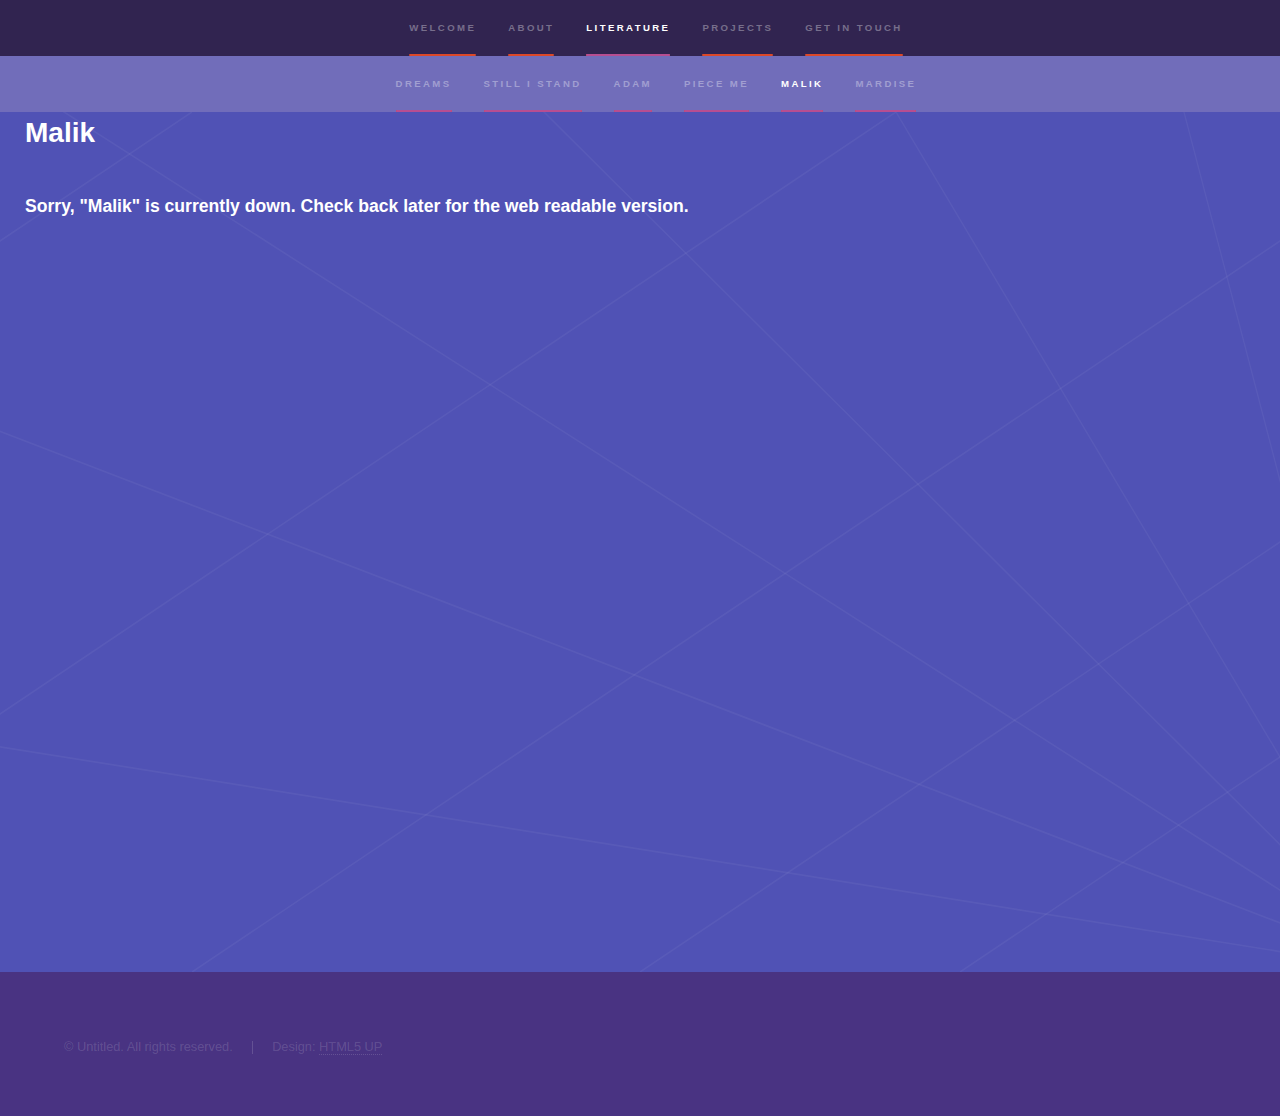
<file: literature/malik.html>
<!--
File: malik.html
Author: Jesse Offei-Nkansah
Created:09.24.2016
Modified: 09.24.2016
Description: "Malik" page under literature subsection
-->
<!DOCTYPE html>
<html>
<head>
	<title>Jesse Offei-Nkansah</title>
	<meta charset="utf-8" />
	<meta name="viewport" content="width=device-width, initial-scale=1" />
	<!--[if lte IE 8]><script src="../assets/js/ie/html5shiv.js"></script><![endif]-->
	<link rel="stylesheet" href="../assets/css/main.css" />
	<!--[if lte IE 9]><link rel="stylesheet" href="../assets/css/ie9.css" /><![endif]-->
	<!--[if lte IE 8]><link rel="stylesheet" href="../assets/css/ie8.css" /><![endif]-->
</head>
<body>
	<!-- Sidebar -->	
		<section id="sidebar" class="alpha">
			<div class="inner">
				<nav>
					<ul>
						<li><a href="https://cs.mtsu.edu/~jao3h">Welcome</a></li>
						<li><a href="https://cs.mtsu.edu/~jao3h/about/">About</a></li>
						<li><a href="https://cs.mtsu.edu/~jao3h/literature" class="active">Literature</a></li>
						<li><a href="https://cs.mtsu.edu/~jao3h/projects">Projects</a></li>
						<li><a href="https://cs.mtsu.edu/~jao3h/#four">Get In Touch</a></li>
					</ul>
				</nav>
			</div>
		</section>
		<div class="wrapper style1-alt" style="height:5px;"></div>
		<section id="sidebar" class="beta" style="background-color:#716dBA">
			<div class="inner">
				<nav>
					<ul>
						<li><a href="https://cs.mtsu.edu/~jao3h/literature/dreams.html">Dreams</a></li>
						<li><a href="https://cs.mtsu.edu/~jao3h/literature/stand.html">Still I Stand</a></li>
						<li><a href="https://cs.mtsu.edu/~jao3h/literature/adam.html">Adam</a></li>
						<li><a href="https://cs.mtsu.edu/~jao3h/literature/pieceMe.html">Piece Me</a></li>
						<li><a href="https://cs.mtsu.edu/~jao3h/literature/malik.html" class="active">Malik</a></li>
						<li><a href="https://cs.mtsu.edu/~jao3h/literature/mardise.html">Mardise</a></li>
					</ul>
				</nav>
			</div>
		</section>
	
	<!-- Wrapper -->
		<div id="wrapper">
			
			<!-- Intro -->
			<section id="intro" class="wrapper style2 topscreen fade">
				<section>
				
					<h2 style="padding-left:25px;">Malik</h2>
					<div class="inner">
						<div style="padding:25px; color:white;">
							<h3>Sorry, "Malik" is currently down.  Check back later for the web readable version.</h3>
						</div>
					</div>
				</section>
			</section>
		</div>
		
	<!-- Footer -->
		<footer id="footer" class="wrapper style1-alt">
			<div class="inner">
				<ul class="menu">
					<li>&copy; Untitled. All rights reserved.</li><li>Design: <a href="http://html5up.net">HTML5 UP</a></li>
				</ul>
			</div>
		</footer>	
</body>
<html>
</file>
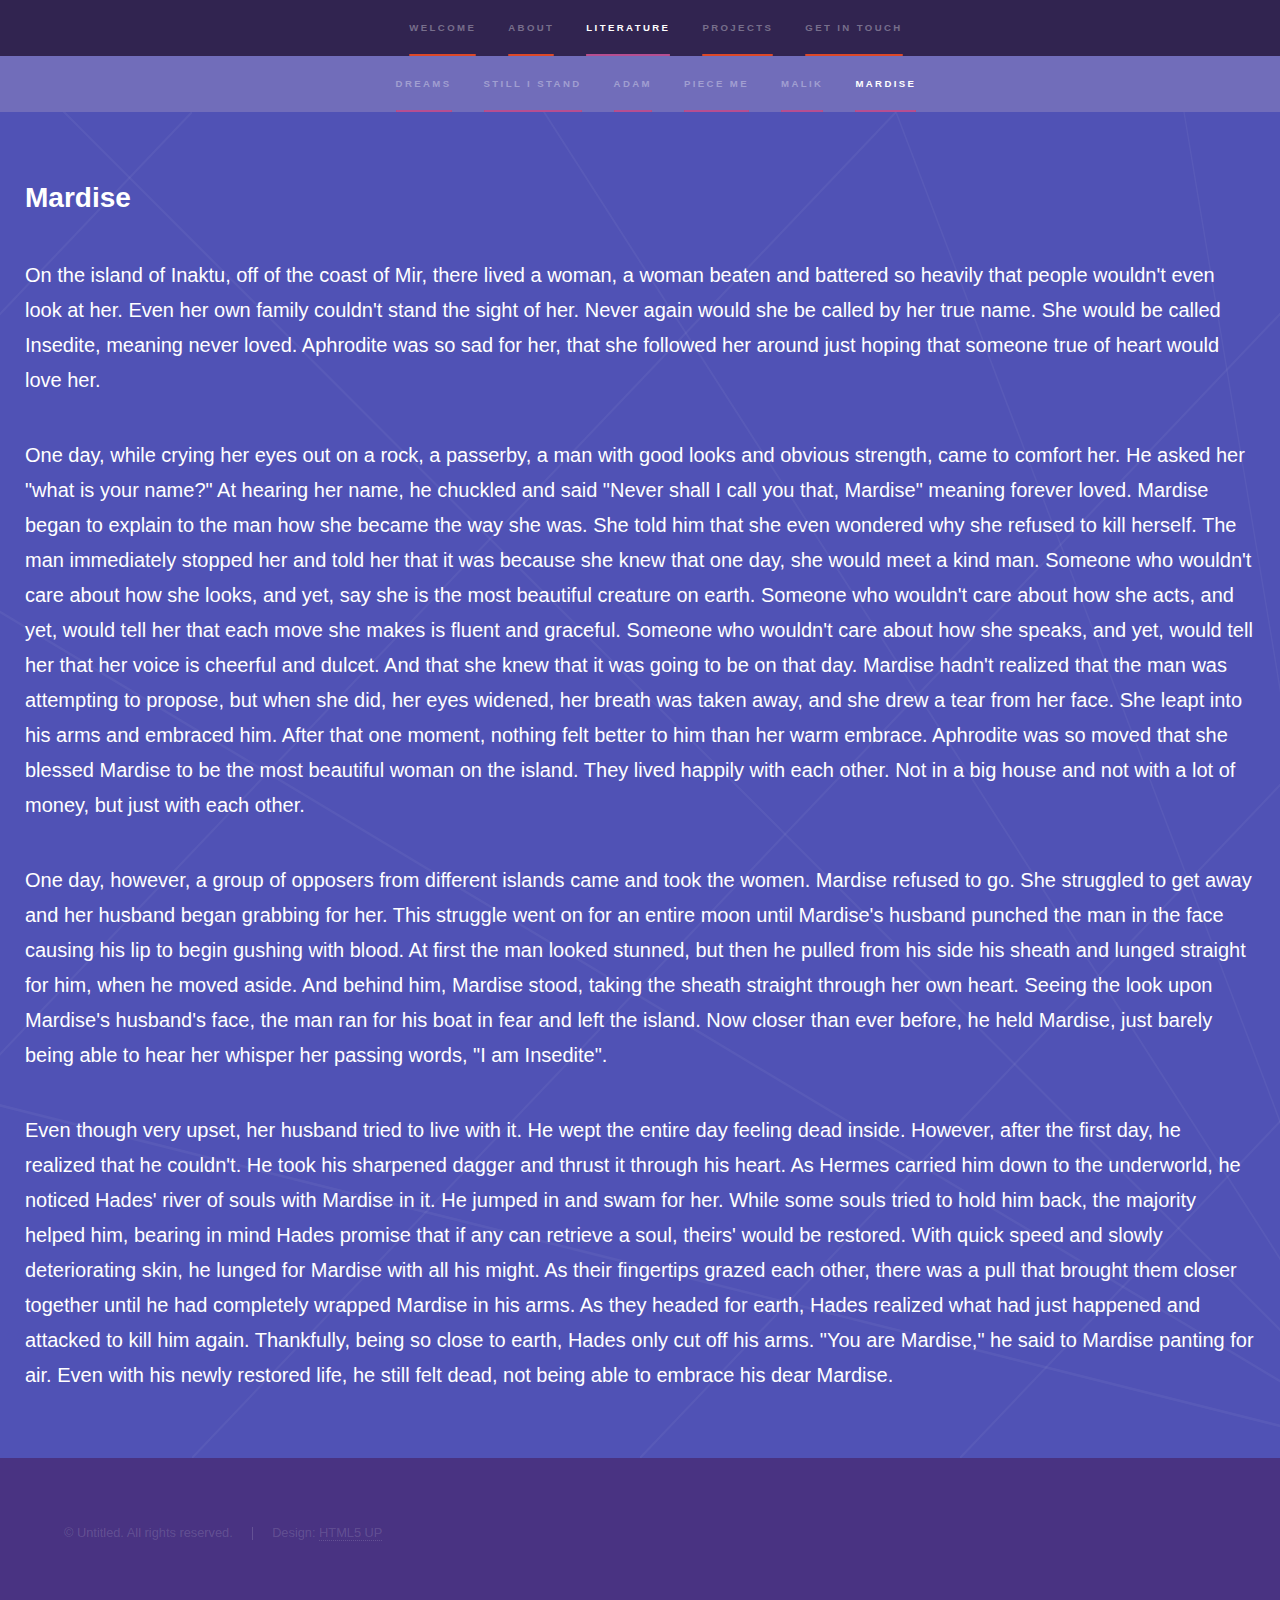
<file: literature/mardise.html>
<!--
File: mardise.html
Author: Jesse Offei-Nkansah
Created:09.24.2016
Modified: 09.24.2016
Description: "Mardise" page under literature subsection
-->
<!DOCTYPE html>
<html>
<head>
	<title>Jesse Offei-Nkansah</title>
	<meta charset="utf-8" />
	<meta name="viewport" content="width=device-width, initial-scale=1" />
	<!--[if lte IE 8]><script src="../assets/js/ie/html5shiv.js"></script><![endif]-->
	<link rel="stylesheet" href="../assets/css/main.css" />
	<!--[if lte IE 9]><link rel="stylesheet" href="../assets/css/ie9.css" /><![endif]-->
	<!--[if lte IE 8]><link rel="stylesheet" href="../assets/css/ie8.css" /><![endif]-->
</head>
<body>
	<!-- Sidebar -->	
		<section id="sidebar" class="alpha">
			<div class="inner">
				<nav>
					<ul>
						<li><a href="https://cs.mtsu.edu/~jao3h">Welcome</a></li>
						<li><a href="https://cs.mtsu.edu/~jao3h/about/">About</a></li>
						<li><a href="https://cs.mtsu.edu/~jao3h/literature" class="active">Literature</a></li>
						<li><a href="https://cs.mtsu.edu/~jao3h/projects">Projects</a></li>
						<li><a href="https://cs.mtsu.edu/~jao3h/#four">Get In Touch</a></li>
					</ul>
				</nav>
			</div>
		</section>
		<div class="wrapper style1-alt" style="height:5px;"></div>
		<section id="sidebar" class="beta" style="background-color:#716dBA">
			<div class="inner">
				<nav>
					<ul>
						<li><a href="https://cs.mtsu.edu/~jao3h/literature/dreams.html">Dreams</a></li>
						<li><a href="https://cs.mtsu.edu/~jao3h/literature/stand.html">Still I Stand</a></li>
						<li><a href="https://cs.mtsu.edu/~jao3h/literature/adam.html">Adam</a></li>
						<li><a href="https://cs.mtsu.edu/~jao3h/literature/pieceMe.html">Piece Me</a></li>
						<li><a href="https://cs.mtsu.edu/~jao3h/literature/malik.html">Malik</a></li>
						<li><a href="https://cs.mtsu.edu/~jao3h/literature/mardise.html" class="active">Mardise</a></li>
					</ul>
				</nav>
			</div>
		</section>
	
	<!-- Wrapper -->
		<div id="wrapper">
			
			<!-- Intro -->
			<section id="intro" class="wrapper style2 topscreen fade">
				<section>
				
					<h2 style="padding-left:25px; padding-top:65px;">Mardise</h2>
					<div class="inner">
						<div style="padding:25px; color:white;">
							<p>&#9;On the island of Inaktu, off of the coast of Mir, there lived a woman, a woman beaten and battered so heavily that people wouldn't even look at her.  Even her own family couldn't stand the sight of her.  Never again would she be called by her true name. She would be called Insedite, meaning never loved.  Aphrodite was so sad for her, that she followed her around just hoping that someone true of heart would love her.</p>
							<p>&#9;One day, while crying her eyes out on a rock, a passerby, a man with good looks and obvious strength, came to comfort her.  He asked her "what is your name?" At hearing her name, he chuckled and said "Never shall I call you that, Mardise" meaning forever loved.  Mardise began to explain to the man how she became the way she was.  She told him that she even wondered why she refused to kill herself.  The man immediately stopped her and told her that it was because she knew that one day, she would meet a kind man.  Someone who wouldn't care about how she looks, and yet, say she is the most beautiful creature on earth.  Someone who wouldn't care about how she acts, and yet, would tell her that each move she makes is fluent and graceful.  Someone who wouldn't care about how she speaks, and yet, would tell her that her voice is cheerful and dulcet.  And that she knew that it was going to be on that day.  Mardise hadn't realized that the man was attempting to propose, but when she did, her eyes widened, her breath was taken away, and she drew a tear from her face.  She leapt into his arms and embraced him.  After that one moment, nothing felt better to him than her warm embrace.  Aphrodite was so moved that she blessed Mardise to be the most beautiful woman on the island.  They lived happily with each other.  Not in a big house and not with a lot of money, but just with each other.</p>
							<p>&#9;One day, however, a group of opposers from different islands came and took the women.  Mardise refused to go.  She struggled to get away and her husband began grabbing for her.  This struggle went on for an entire moon until Mardise's husband punched the man in the face causing his lip to begin gushing with blood.  At first the man looked stunned, but then he pulled from his side his sheath and lunged straight for him, when he moved aside.  And behind him, Mardise stood, taking the sheath straight through her own heart.  Seeing the look upon Mardise's husband's face, the man ran for his boat in fear and left the island.  Now closer than ever before, he held Mardise, just barely being able to hear her whisper her passing words, "I am Insedite".</p>
							<p>&#9;Even though very upset, her husband tried to live with it.  He wept the entire day feeling dead inside.  However, after the first day, he realized that he couldn't.  He took his sharpened dagger and thrust it through his heart.  As Hermes carried him down to the underworld, he noticed Hades' river of souls with Mardise in it.  He jumped in and swam for her.  While some souls tried to hold him back, the majority helped him, bearing in mind Hades promise that if any can retrieve a soul, theirs' would be restored.  With quick speed and slowly deteriorating skin, he lunged for Mardise with all his might.  As their fingertips grazed each other, there was a pull that brought them closer together until he had completely wrapped Mardise in his arms.  As they headed for earth, Hades realized what had just happened and attacked to kill him again.  Thankfully, being so close to earth, Hades only cut off his arms.  "You are Mardise," he said to Mardise panting for air.  Even with his newly restored life, he still felt dead, not being able to embrace his dear Mardise.</p>
						</div>
					</div>
				</section>
			</section>
		</div>
		
	<!-- Footer -->
		<footer id="footer" class="wrapper style1-alt">
			<div class="inner">
				<ul class="menu">
					<li>&copy; Untitled. All rights reserved.</li><li>Design: <a href="http://html5up.net">HTML5 UP</a></li>
				</ul>
			</div>
		</footer>	
</body>
<html>
</file>
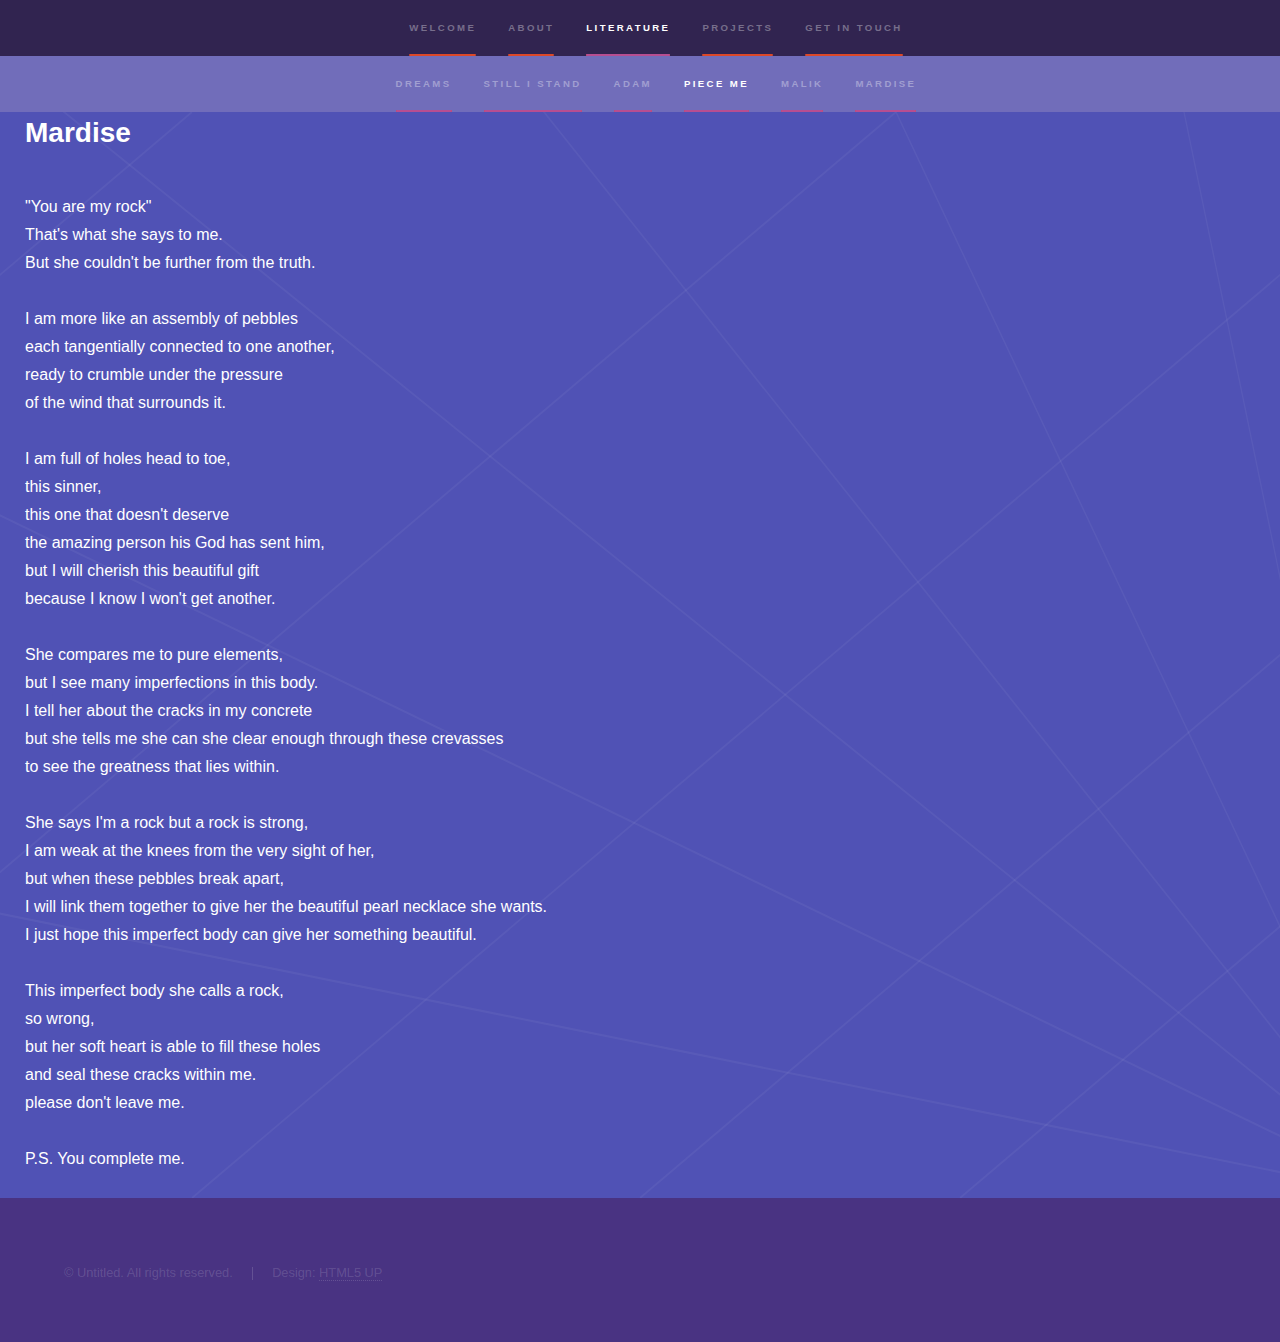
<file: literature/pieceMe.html>
<!--
File: pieceMe.html
Author: Jesse Offei-Nkansah
Created:09.24.2016
Modified: 09.24.2016
Description: "Piece Me" page under literature subsection
-->
<!DOCTYPE html>
<html>
<head>
	<title>Jesse Offei-Nkansah</title>
	<meta charset="utf-8" />
	<meta name="viewport" content="width=device-width, initial-scale=1" />
	<!--[if lte IE 8]><script src="../assets/js/ie/html5shiv.js"></script><![endif]-->
	<link rel="stylesheet" href="../assets/css/main.css" />
	<!--[if lte IE 9]><link rel="stylesheet" href="../assets/css/ie9.css" /><![endif]-->
	<!--[if lte IE 8]><link rel="stylesheet" href="../assets/css/ie8.css" /><![endif]-->
</head>
<body>
	<!-- Sidebar -->	
		<section id="sidebar" class="alpha">
			<div class="inner">
				<nav>
					<ul>
						<li><a href="https://cs.mtsu.edu/~jao3h">Welcome</a></li>
						<li><a href="https://cs.mtsu.edu/~jao3h/about/">About</a></li>
						<li><a href="https://cs.mtsu.edu/~jao3h/literature" class="active">Literature</a></li>
						<li><a href="https://cs.mtsu.edu/~jao3h/projects">Projects</a></li>
						<li><a href="https://cs.mtsu.edu/~jao3h/#four">Get In Touch</a></li>
					</ul>
				</nav>
			</div>
		</section>
		<div class="wrapper style1-alt" style="height:5px;"></div>
		<section id="sidebar" class="beta" style="background-color:#716dBA">
			<div class="inner">
				<nav>
					<ul>
						<li><a href="https://cs.mtsu.edu/~jao3h/literature/dreams.html">Dreams</a></li>
						<li><a href="https://cs.mtsu.edu/~jao3h/literature/stand.html">Still I Stand</a></li>
						<li><a href="https://cs.mtsu.edu/~jao3h/literature/adam.html">Adam</a></li>
						<li><a href="https://cs.mtsu.edu/~jao3h/literature/pieceMe.html" class="active">Piece Me</a></li>
						<li><a href="https://cs.mtsu.edu/~jao3h/literature/malik.html">Malik</a></li>
						<li><a href="https://cs.mtsu.edu/~jao3h/literature/mardise.html">Mardise</a></li>
					</ul>
				</nav>
			</div>
		</section>
	
	<!-- Wrapper -->
		<div id="wrapper">
			
			<!-- Intro -->
			<section id="intro" class="wrapper style2 topscreen fade">
				<section>
				
					<h2 style="padding-left:25px;">Mardise</h2>
					<div class="inner">
						<div style="padding:25px; color:white;">
							"You are my rock"</br>
							That's what she says to me.</br>
							But she couldn't be further from the truth.</br>
							</br>
							I am more like an assembly of pebbles</br>
							each tangentially connected to one another,</br>
							ready to crumble under the pressure</br>
							of the wind that surrounds it.</br>
							</br>
							I am full of holes head to toe,</br>
							this sinner,</br>
							this one that doesn't deserve</br>
							the amazing person his God has sent him,</br>
							but I will cherish this beautiful gift</br>
							because I know I won't get another.</br>
							</br>
							She compares me to pure elements,</br>
							but I see many imperfections in this body. </br> 
							I tell her about the cracks in my concrete</br>
							but she tells me she can she clear enough through these crevasses</br>
							to see the greatness that lies within.</br>
							</br>
							She says I'm a rock but a rock is strong,</br>
							I am weak at the knees from the very sight of her,</br>
							but when these pebbles break apart,</br>
							I will link them together to give her the beautiful pearl necklace she wants.</br>
							I just hope this imperfect body can give her something beautiful.</br>
							</br>
							This imperfect body she calls a rock,</br>
							so wrong,</br>
							but her soft heart is able to fill these holes</br>
							and seal these cracks within me.</br>
							please don't leave me.</br>
							</br>
							P.S. You complete me.
						</div>
					</div>	
				</section>
			</section>
		</div>
	<!-- Footer -->
		<footer id="footer" class="wrapper style1-alt">
			<div class="inner">
				<ul class="menu">
					<li>&copy; Untitled. All rights reserved.</li><li>Design: <a href="http://html5up.net">HTML5 UP</a></li>
				</ul>
			</div>
		</footer>	
</body>
</html>
</file>
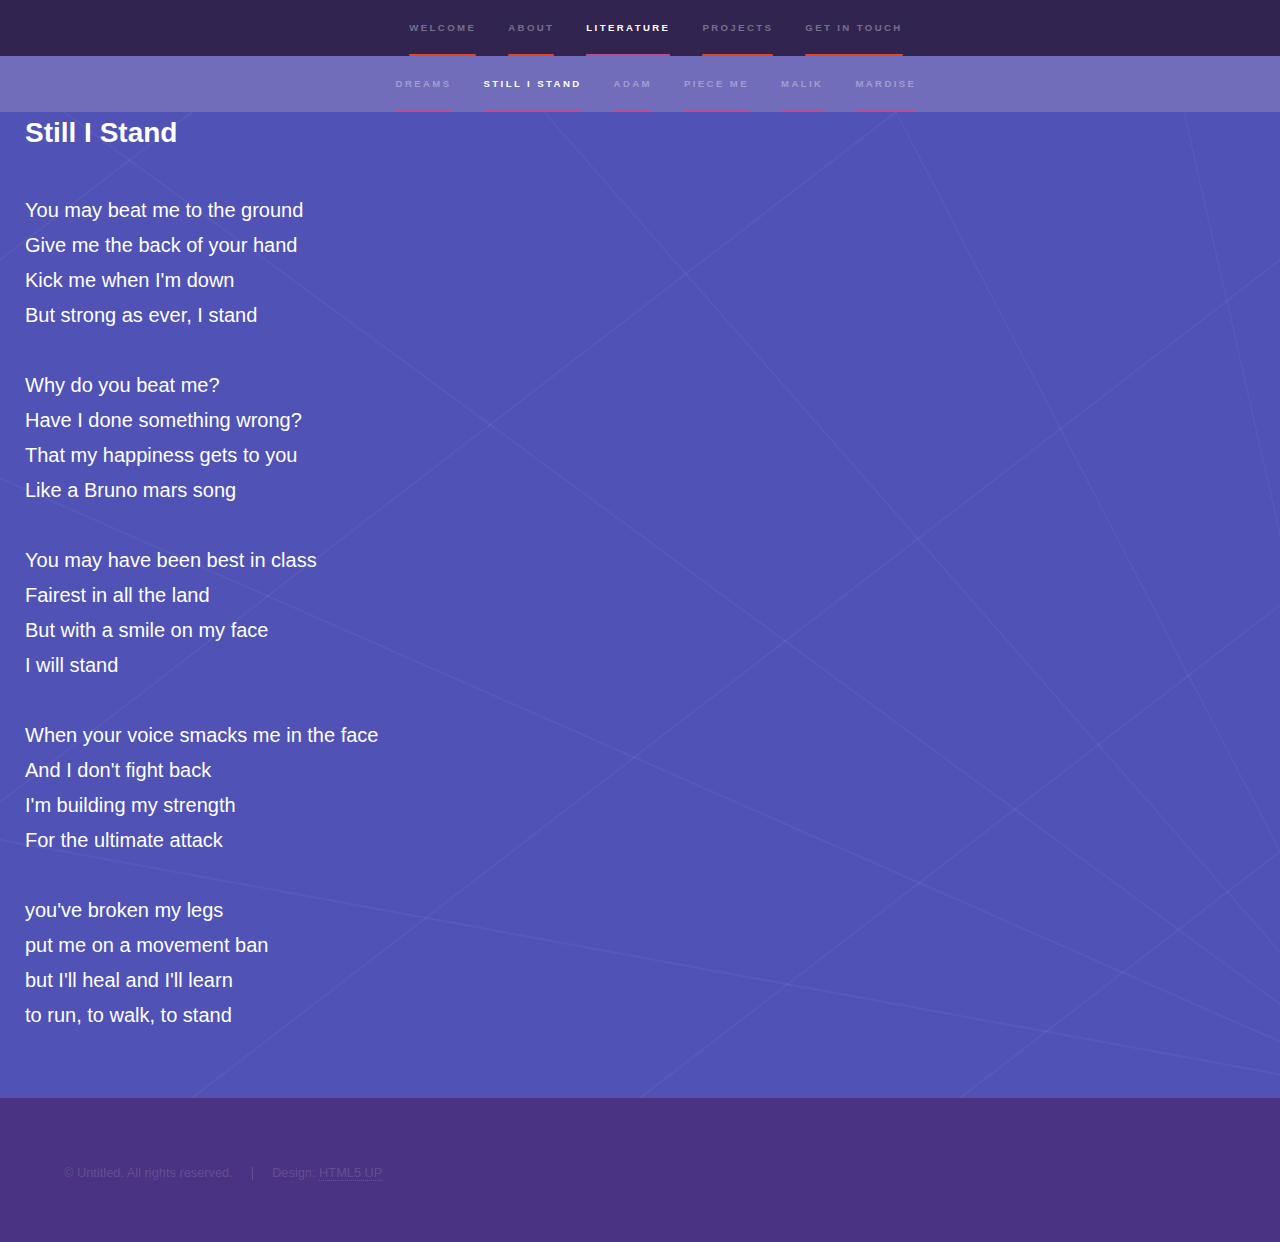
<file: literature/stand.html>
<!--
File: stand.html
Author: Jesse Offei-Nkansah
Created:12.10.2014
Modified: 09.22.2016
Description: "Still I Stand" page in "Literature" subsection
*previously poem2.php
-->
<!DOCTYPE html>
<html>
<head>
	<title>Jesse Offei-Nkansah</title>
	<meta charset="utf-8" />
	<meta name="viewport" content="width=device-width, initial-scale=1" />
	<!--[if lte IE 8]><script src="../assets/js/ie/html5shiv.js"></script><![endif]-->
	<link rel="stylesheet" href="../assets/css/main.css" />
	<!--[if lte IE 9]><link rel="stylesheet" href="../assets/css/ie9.css" /><![endif]-->
	<!--[if lte IE 8]><link rel="stylesheet" href="../assets/css/ie8.css" /><![endif]-->
</head>
<body>
	<!-- Sidebar -->	
		<section id="sidebar" class="alpha">
			<div class="inner">
				<nav>
					<ul>
						<li><a href="https://cs.mtsu.edu/~jao3h">Welcome</a></li>
						<li><a href="https://cs.mtsu.edu/~jao3h/about/">About</a></li>
						<li><a href="https://cs.mtsu.edu/~jao3h/literature" class="active">Literature</a></li>
						<li><a href="https://cs.mtsu.edu/~jao3h/projects">Projects</a></li>
						<li><a href="https://cs.mtsu.edu/~jao3h/#four">Get In Touch</a></li>
					</ul>
				</nav>
			</div>
		</section>
		<div class="wrapper style1-alt" style="height:5px;"></div>
		<section id="sidebar" class="beta" style="background-color:#716dBA">
			<div class="inner">
				<nav>
					<ul>
						<li><a href="https://cs.mtsu.edu/~jao3h/literature/dreams.html">Dreams</a></li>
						<li><a href="https://cs.mtsu.edu/~jao3h/literature/stand.html" class="active">Still I Stand</a></li>
						<li><a href="https://cs.mtsu.edu/~jao3h/literature/adam.html">Adam</a></li>
						<li><a href="https://cs.mtsu.edu/~jao3h/literature/pieceMe.html">Piece Me</a></li>
						<li><a href="https://cs.mtsu.edu/~jao3h/literature/malik.html">Malik</a></li>
						<li><a href="https://cs.mtsu.edu/~jao3h/literature/mardise.html">Mardise</a></li>
					</ul>
				</nav>
			</div>
		</section>
		
	<!-- Wrapper -->
		<div id="wrapper">
			
			<!-- Intro -->
			<section id="intro" class="wrapper style2 topscreen fade">
				<section>	
	
					<h2 style="padding-left:25px;"><b>Still I Stand</b></h2>
					<div class="inner">
						<div style="padding:25px; color:white;">
						
						<p>You may beat me to the ground<br>
						Give me the back of your hand<br>
						Kick me when I'm down<br>
						But strong as ever, I stand<br>
						<br>
						Why do you beat me?<br>
						Have I done something wrong?<br>
						That my happiness gets to you<br>
						Like a Bruno mars song<br>
						<br>
						You may have been best in class<br>
						Fairest in all the land<br>
						But with a smile on my face<br>
						I will stand<br>
						<br>
						When your voice smacks me in the face<br>
						And I don't fight back<br>
						I'm building my strength<br>
						For the ultimate attack<br>
						<br>
						you've broken my legs<br>
						put me on a movement ban<br>
						but I'll heal and I'll learn<br>
						to run, to walk, to stand</p>
						</div>
					</div>
				</section>
			</section>
		</div>
		
	<!-- Footer -->
		<footer id="footer" class="wrapper style1-alt">
			<div class="inner">
				<ul class="menu">
					<li>&copy; Untitled. All rights reserved.</li><li>Design: <a href="http://html5up.net">HTML5 UP</a></li>
				</ul>
			</div>
		</footer>
</body>
</html>
</file>
<file: assets/css/ie9.css>
/*
	Hyperspace by HTML5 UP
	html5up.net | @ajlkn
	Free for personal and commercial use under the CCA 3.0 license (html5up.net/license)
*/

/* Type */

	h1.major:after {
		background: #b74e91;
	}

/* Wrapper */

	.wrapper.fullscreen {
		min-height: 0;
		padding-bottom: 6em;
		padding-top: 6em;
	}

		body.is-ie .wrapper.fullscreen {
			height: auto;
		}

/* Spotlights */

	.spotlights > section {
		padding-left: 20em;
		position: relative;
	}

		.spotlights > section > .image {
			height: 100%;
			left: 0;
			position: absolute;
			top: 0;
			width: 20em;
		}

		.spotlights > section > .content {
			width: 100%;
		}

/* Features */

	.features:after {
		clear: both;
		content: '';
		display: block;
	}

	.features section {
		float: left;
	}

/* Split */

	.split:after {
		clear: both;
		content: '';
		display: block;
	}

	.split > * {
		float: left;
	}

/* Sidebar */

	#sidebar nav a:after {
		background-color: #b74e91;
	}

/* Header */

	#header:after {
		clear: both;
		content: '';
		display: block;
	}

	#header > .title {
		float: left;
	}

	#header > nav {
		float: right;
	}
</file>
<file: assets/css/ie8.css>
/*
	Hyperspace by HTML5 UP
	html5up.net | @ajlkn
	Free for personal and commercial use under the CCA 3.0 license (html5up.net/license)
*/

/* Type */

	body, input, select, textarea {
		color: #ffffff;
	}

/* Button */

	input[type="submit"],
	input[type="reset"],
	input[type="button"],
	button,
	.button {
		position: relative;
	}

		input[type="submit"]:after,
		input[type="reset"]:after,
		input[type="button"]:after,
		button:after,
		.button:after {
			display: none;
		}

/* Features */

	.features {
		border: solid 1px;
	}

/* Form */

	input[type="text"],
	input[type="password"],
	input[type="email"],
	input[type="tel"],
	select,
	textarea {
		background: transparent;
		border: solid 1px;
	}

/* Split */

	.split.style1 > :first-child {
		padding-right: 2em;
		width: 70%;
	}
</file>
<file: assets/css/main.css>
@import url(font-awesome.min.css);

/*
	Hyperspace by HTML5 UP
	html5up.net | @ajlkn
	Free for personal and commercial use under the CCA 3.0 license (html5up.net/license)
	
	Edited:
		by Jesse Offei-Nkansah
		09.22.2016
*/

/* Reset */

	html, body, div, span, applet, object, iframe, h1, h2, h3, h4, h5, h6, p, blockquote, pre, a, abbr, acronym, address, big, cite, code, del, dfn, em, img, ins, kbd, q, s, samp, small, strike, strong, sub, sup, tt, var, b, u, i, center, dl, dt, dd, ol, ul, li, fieldset, form, label, legend, table, caption, tbody, tfoot, thead, tr, th, td, article, aside, canvas, details, embed, figure, figcaption, footer, header, hgroup, menu, nav, output, ruby, section, summary, time, mark, audio, video {
		margin: 0;
		padding: 0;
		border: 0;
		font-size: 100%;
		font: inherit;
		vertical-align: baseline;
	}

	article, aside, details, figcaption, figure, footer, header, hgroup, menu, nav, section {
		display: block;
	}

	body {
		line-height: 1;
	}

	ol, ul {
		list-style: none;
	}

	blockquote, q {
		quotes: none;
	}

	blockquote:before, blockquote:after, q:before, q:after {
		content: '';
		content: none;
	}

	table {
		border-collapse: collapse;
		border-spacing: 0;
	}

	body {
		-webkit-text-size-adjust: none;
	}

/* Box Model */

	*, *:before, *:after {
		-moz-box-sizing: border-box;
		-webkit-box-sizing: border-box;
		box-sizing: border-box;
	}

/* Grid */

	.row {
		border-bottom: solid 1px transparent;
		-moz-box-sizing: border-box;
		-webkit-box-sizing: border-box;
		box-sizing: border-box;
	}

	.row > * {
		float: left;
		-moz-box-sizing: border-box;
		-webkit-box-sizing: border-box;
		box-sizing: border-box;
	}

	.row:after, .row:before {
		content: '';
		display: block;
		clear: both;
		height: 0;
	}

	.row.uniform > * > :first-child {
		margin-top: 0;
	}

	.row.uniform > * > :last-child {
		margin-bottom: 0;
	}

	.row.\30 \25 > * {
		padding: 0 0 0 0em;
	}

	.row.\30 \25 {
		margin: 0 0 -1px 0em;
	}

	.row.uniform.\30 \25 > * {
		padding: 0em 0 0 0em;
	}

	.row.uniform.\30 \25 {
		margin: 0em 0 -1px 0em;
	}

	.row > * {
		padding: 0 0 0 1.5em;
	}

	.row {
		margin: 0 0 -1px -1.5em;
	}

	.row.uniform > * {
		padding: 1.5em 0 0 1.5em;
	}

	.row.uniform {
		margin: -1.5em 0 -1px -1.5em;
	}

	.row.\32 00\25 > * {
		padding: 0 0 0 3em;
	}

	.row.\32 00\25 {
		margin: 0 0 -1px -3em;
	}

	.row.uniform.\32 00\25 > * {
		padding: 3em 0 0 3em;
	}

	.row.uniform.\32 00\25 {
		margin: -3em 0 -1px -3em;
	}

	.row.\31 50\25 > * {
		padding: 0 0 0 2.25em;
	}

	.row.\31 50\25 {
		margin: 0 0 -1px -2.25em;
	}

	.row.uniform.\31 50\25 > * {
		padding: 2.25em 0 0 2.25em;
	}

	.row.uniform.\31 50\25 {
		margin: -2.25em 0 -1px -2.25em;
	}

	.row.\35 0\25 > * {
		padding: 0 0 0 0.75em;
	}

	.row.\35 0\25 {
		margin: 0 0 -1px -0.75em;
	}

	.row.uniform.\35 0\25 > * {
		padding: 0.75em 0 0 0.75em;
	}

	.row.uniform.\35 0\25 {
		margin: -0.75em 0 -1px -0.75em;
	}

	.row.\32 5\25 > * {
		padding: 0 0 0 0.375em;
	}

	.row.\32 5\25 {
		margin: 0 0 -1px -0.375em;
	}

	.row.uniform.\32 5\25 > * {
		padding: 0.375em 0 0 0.375em;
	}

	.row.uniform.\32 5\25 {
		margin: -0.375em 0 -1px -0.375em;
	}

	.\31 2u, .\31 2u\24 {
		width: 100%;
		clear: none;
		margin-left: 0;
	}

	.\31 1u, .\31 1u\24 {
		width: 91.6666666667%;
		clear: none;
		margin-left: 0;
	}

	.\31 0u, .\31 0u\24 {
		width: 83.3333333333%;
		clear: none;
		margin-left: 0;
	}

	.\39 u, .\39 u\24 {
		width: 75%;
		clear: none;
		margin-left: 0;
	}

	.\38 u, .\38 u\24 {
		width: 66.6666666667%;
		clear: none;
		margin-left: 0;
	}

	.\37 u, .\37 u\24 {
		width: 58.3333333333%;
		clear: none;
		margin-left: 0;
	}

	.\36 u, .\36 u\24 {
		width: 50%;
		clear: none;
		margin-left: 0;
	}

	.\35 u, .\35 u\24 {
		width: 41.6666666667%;
		clear: none;
		margin-left: 0;
	}

	.\34 u, .\34 u\24 {
		width: 33.3333333333%;
		clear: none;
		margin-left: 0;
	}

	.\33 u, .\33 u\24 {
		width: 25%;
		clear: none;
		margin-left: 0;
	}

	.\32 u, .\32 u\24 {
		width: 16.6666666667%;
		clear: none;
		margin-left: 0;
	}

	.\31 u, .\31 u\24 {
		width: 8.3333333333%;
		clear: none;
		margin-left: 0;
	}

	.\31 2u\24 + *,
	.\31 1u\24 + *,
	.\31 0u\24 + *,
	.\39 u\24 + *,
	.\38 u\24 + *,
	.\37 u\24 + *,
	.\36 u\24 + *,
	.\35 u\24 + *,
	.\34 u\24 + *,
	.\33 u\24 + *,
	.\32 u\24 + *,
	.\31 u\24 + * {
		clear: left;
	}

	.\-11u {
		margin-left: 91.66667%;
	}

	.\-10u {
		margin-left: 83.33333%;
	}

	.\-9u {
		margin-left: 75%;
	}

	.\-8u {
		margin-left: 66.66667%;
	}

	.\-7u {
		margin-left: 58.33333%;
	}

	.\-6u {
		margin-left: 50%;
	}

	.\-5u {
		margin-left: 41.66667%;
	}

	.\-4u {
		margin-left: 33.33333%;
	}

	.\-3u {
		margin-left: 25%;
	}

	.\-2u {
		margin-left: 16.66667%;
	}

	.\-1u {
		margin-left: 8.33333%;
	}

	@media screen and (max-width: 1680px) {

		.row > * {
			padding: 0 0 0 1.5em;
		}

		.row {
			margin: 0 0 -1px -1.5em;
		}

		.row.uniform > * {
			padding: 1.5em 0 0 1.5em;
		}

		.row.uniform {
			margin: -1.5em 0 -1px -1.5em;
		}

		.row.\32 00\25 > * {
			padding: 0 0 0 3em;
		}

		.row.\32 00\25 {
			margin: 0 0 -1px -3em;
		}

		.row.uniform.\32 00\25 > * {
			padding: 3em 0 0 3em;
		}

		.row.uniform.\32 00\25 {
			margin: -3em 0 -1px -3em;
		}

		.row.\31 50\25 > * {
			padding: 0 0 0 2.25em;
		}

		.row.\31 50\25 {
			margin: 0 0 -1px -2.25em;
		}

		.row.uniform.\31 50\25 > * {
			padding: 2.25em 0 0 2.25em;
		}

		.row.uniform.\31 50\25 {
			margin: -2.25em 0 -1px -2.25em;
		}

		.row.\35 0\25 > * {
			padding: 0 0 0 0.75em;
		}

		.row.\35 0\25 {
			margin: 0 0 -1px -0.75em;
		}

		.row.uniform.\35 0\25 > * {
			padding: 0.75em 0 0 0.75em;
		}

		.row.uniform.\35 0\25 {
			margin: -0.75em 0 -1px -0.75em;
		}

		.row.\32 5\25 > * {
			padding: 0 0 0 0.375em;
		}

		.row.\32 5\25 {
			margin: 0 0 -1px -0.375em;
		}

		.row.uniform.\32 5\25 > * {
			padding: 0.375em 0 0 0.375em;
		}

		.row.uniform.\32 5\25 {
			margin: -0.375em 0 -1px -0.375em;
		}

		.\31 2u\28xlarge\29, .\31 2u\24\28xlarge\29 {
			width: 100%;
			clear: none;
			margin-left: 0;
		}

		.\31 1u\28xlarge\29, .\31 1u\24\28xlarge\29 {
			width: 91.6666666667%;
			clear: none;
			margin-left: 0;
		}

		.\31 0u\28xlarge\29, .\31 0u\24\28xlarge\29 {
			width: 83.3333333333%;
			clear: none;
			margin-left: 0;
		}

		.\39 u\28xlarge\29, .\39 u\24\28xlarge\29 {
			width: 75%;
			clear: none;
			margin-left: 0;
		}

		.\38 u\28xlarge\29, .\38 u\24\28xlarge\29 {
			width: 66.6666666667%;
			clear: none;
			margin-left: 0;
		}

		.\37 u\28xlarge\29, .\37 u\24\28xlarge\29 {
			width: 58.3333333333%;
			clear: none;
			margin-left: 0;
		}

		.\36 u\28xlarge\29, .\36 u\24\28xlarge\29 {
			width: 50%;
			clear: none;
			margin-left: 0;
		}

		.\35 u\28xlarge\29, .\35 u\24\28xlarge\29 {
			width: 41.6666666667%;
			clear: none;
			margin-left: 0;
		}

		.\34 u\28xlarge\29, .\34 u\24\28xlarge\29 {
			width: 33.3333333333%;
			clear: none;
			margin-left: 0;
		}

		.\33 u\28xlarge\29, .\33 u\24\28xlarge\29 {
			width: 25%;
			clear: none;
			margin-left: 0;
		}

		.\32 u\28xlarge\29, .\32 u\24\28xlarge\29 {
			width: 16.6666666667%;
			clear: none;
			margin-left: 0;
		}

		.\31 u\28xlarge\29, .\31 u\24\28xlarge\29 {
			width: 8.3333333333%;
			clear: none;
			margin-left: 0;
		}

		.\31 2u\24\28xlarge\29 + *,
		.\31 1u\24\28xlarge\29 + *,
		.\31 0u\24\28xlarge\29 + *,
		.\39 u\24\28xlarge\29 + *,
		.\38 u\24\28xlarge\29 + *,
		.\37 u\24\28xlarge\29 + *,
		.\36 u\24\28xlarge\29 + *,
		.\35 u\24\28xlarge\29 + *,
		.\34 u\24\28xlarge\29 + *,
		.\33 u\24\28xlarge\29 + *,
		.\32 u\24\28xlarge\29 + *,
		.\31 u\24\28xlarge\29 + * {
			clear: left;
		}

		.\-11u\28xlarge\29 {
			margin-left: 91.66667%;
		}

		.\-10u\28xlarge\29 {
			margin-left: 83.33333%;
		}

		.\-9u\28xlarge\29 {
			margin-left: 75%;
		}

		.\-8u\28xlarge\29 {
			margin-left: 66.66667%;
		}

		.\-7u\28xlarge\29 {
			margin-left: 58.33333%;
		}

		.\-6u\28xlarge\29 {
			margin-left: 50%;
		}

		.\-5u\28xlarge\29 {
			margin-left: 41.66667%;
		}

		.\-4u\28xlarge\29 {
			margin-left: 33.33333%;
		}

		.\-3u\28xlarge\29 {
			margin-left: 25%;
		}

		.\-2u\28xlarge\29 {
			margin-left: 16.66667%;
		}

		.\-1u\28xlarge\29 {
			margin-left: 8.33333%;
		}

	}

	@media screen and (max-width: 1280px) {

		.row > * {
			padding: 0 0 0 1.5em;
		}

		.row {
			margin: 0 0 -1px -1.5em;
		}

		.row.uniform > * {
			padding: 1.5em 0 0 1.5em;
		}

		.row.uniform {
			margin: -1.5em 0 -1px -1.5em;
		}

		.row.\32 00\25 > * {
			padding: 0 0 0 3em;
		}

		.row.\32 00\25 {
			margin: 0 0 -1px -3em;
		}

		.row.uniform.\32 00\25 > * {
			padding: 3em 0 0 3em;
		}

		.row.uniform.\32 00\25 {
			margin: -3em 0 -1px -3em;
		}

		.row.\31 50\25 > * {
			padding: 0 0 0 2.25em;
		}

		.row.\31 50\25 {
			margin: 0 0 -1px -2.25em;
		}

		.row.uniform.\31 50\25 > * {
			padding: 2.25em 0 0 2.25em;
		}

		.row.uniform.\31 50\25 {
			margin: -2.25em 0 -1px -2.25em;
		}

		.row.\35 0\25 > * {
			padding: 0 0 0 0.75em;
		}

		.row.\35 0\25 {
			margin: 0 0 -1px -0.75em;
		}

		.row.uniform.\35 0\25 > * {
			padding: 0.75em 0 0 0.75em;
		}

		.row.uniform.\35 0\25 {
			margin: -0.75em 0 -1px -0.75em;
		}

		.row.\32 5\25 > * {
			padding: 0 0 0 0.375em;
		}

		.row.\32 5\25 {
			margin: 0 0 -1px -0.375em;
		}

		.row.uniform.\32 5\25 > * {
			padding: 0.375em 0 0 0.375em;
		}

		.row.uniform.\32 5\25 {
			margin: -0.375em 0 -1px -0.375em;
		}

		.\31 2u\28large\29, .\31 2u\24\28large\29 {
			width: 100%;
			clear: none;
			margin-left: 0;
		}

		.\31 1u\28large\29, .\31 1u\24\28large\29 {
			width: 91.6666666667%;
			clear: none;
			margin-left: 0;
		}

		.\31 0u\28large\29, .\31 0u\24\28large\29 {
			width: 83.3333333333%;
			clear: none;
			margin-left: 0;
		}

		.\39 u\28large\29, .\39 u\24\28large\29 {
			width: 75%;
			clear: none;
			margin-left: 0;
		}

		.\38 u\28large\29, .\38 u\24\28large\29 {
			width: 66.6666666667%;
			clear: none;
			margin-left: 0;
		}

		.\37 u\28large\29, .\37 u\24\28large\29 {
			width: 58.3333333333%;
			clear: none;
			margin-left: 0;
		}

		.\36 u\28large\29, .\36 u\24\28large\29 {
			width: 50%;
			clear: none;
			margin-left: 0;
		}

		.\35 u\28large\29, .\35 u\24\28large\29 {
			width: 41.6666666667%;
			clear: none;
			margin-left: 0;
		}

		.\34 u\28large\29, .\34 u\24\28large\29 {
			width: 33.3333333333%;
			clear: none;
			margin-left: 0;
		}

		.\33 u\28large\29, .\33 u\24\28large\29 {
			width: 25%;
			clear: none;
			margin-left: 0;
		}

		.\32 u\28large\29, .\32 u\24\28large\29 {
			width: 16.6666666667%;
			clear: none;
			margin-left: 0;
		}

		.\31 u\28large\29, .\31 u\24\28large\29 {
			width: 8.3333333333%;
			clear: none;
			margin-left: 0;
		}

		.\31 2u\24\28large\29 + *,
		.\31 1u\24\28large\29 + *,
		.\31 0u\24\28large\29 + *,
		.\39 u\24\28large\29 + *,
		.\38 u\24\28large\29 + *,
		.\37 u\24\28large\29 + *,
		.\36 u\24\28large\29 + *,
		.\35 u\24\28large\29 + *,
		.\34 u\24\28large\29 + *,
		.\33 u\24\28large\29 + *,
		.\32 u\24\28large\29 + *,
		.\31 u\24\28large\29 + * {
			clear: left;
		}

		.\-11u\28large\29 {
			margin-left: 91.66667%;
		}

		.\-10u\28large\29 {
			margin-left: 83.33333%;
		}

		.\-9u\28large\29 {
			margin-left: 75%;
		}

		.\-8u\28large\29 {
			margin-left: 66.66667%;
		}

		.\-7u\28large\29 {
			margin-left: 58.33333%;
		}

		.\-6u\28large\29 {
			margin-left: 50%;
		}

		.\-5u\28large\29 {
			margin-left: 41.66667%;
		}

		.\-4u\28large\29 {
			margin-left: 33.33333%;
		}

		.\-3u\28large\29 {
			margin-left: 25%;
		}

		.\-2u\28large\29 {
			margin-left: 16.66667%;
		}

		.\-1u\28large\29 {
			margin-left: 8.33333%;
		}

	}

	@media screen and (max-width: 980px) {

		.row > * {
			padding: 0 0 0 1.5em;
		}

		.row {
			margin: 0 0 -1px -1.5em;
		}

		.row.uniform > * {
			padding: 1.5em 0 0 1.5em;
		}

		.row.uniform {
			margin: -1.5em 0 -1px -1.5em;
		}

		.row.\32 00\25 > * {
			padding: 0 0 0 3em;
		}

		.row.\32 00\25 {
			margin: 0 0 -1px -3em;
		}

		.row.uniform.\32 00\25 > * {
			padding: 3em 0 0 3em;
		}

		.row.uniform.\32 00\25 {
			margin: -3em 0 -1px -3em;
		}

		.row.\31 50\25 > * {
			padding: 0 0 0 2.25em;
		}

		.row.\31 50\25 {
			margin: 0 0 -1px -2.25em;
		}

		.row.uniform.\31 50\25 > * {
			padding: 2.25em 0 0 2.25em;
		}

		.row.uniform.\31 50\25 {
			margin: -2.25em 0 -1px -2.25em;
		}

		.row.\35 0\25 > * {
			padding: 0 0 0 0.75em;
		}

		.row.\35 0\25 {
			margin: 0 0 -1px -0.75em;
		}

		.row.uniform.\35 0\25 > * {
			padding: 0.75em 0 0 0.75em;
		}

		.row.uniform.\35 0\25 {
			margin: -0.75em 0 -1px -0.75em;
		}

		.row.\32 5\25 > * {
			padding: 0 0 0 0.375em;
		}

		.row.\32 5\25 {
			margin: 0 0 -1px -0.375em;
		}

		.row.uniform.\32 5\25 > * {
			padding: 0.375em 0 0 0.375em;
		}

		.row.uniform.\32 5\25 {
			margin: -0.375em 0 -1px -0.375em;
		}

		.\31 2u\28medium\29, .\31 2u\24\28medium\29 {
			width: 100%;
			clear: none;
			margin-left: 0;
		}

		.\31 1u\28medium\29, .\31 1u\24\28medium\29 {
			width: 91.6666666667%;
			clear: none;
			margin-left: 0;
		}

		.\31 0u\28medium\29, .\31 0u\24\28medium\29 {
			width: 83.3333333333%;
			clear: none;
			margin-left: 0;
		}

		.\39 u\28medium\29, .\39 u\24\28medium\29 {
			width: 75%;
			clear: none;
			margin-left: 0;
		}

		.\38 u\28medium\29, .\38 u\24\28medium\29 {
			width: 66.6666666667%;
			clear: none;
			margin-left: 0;
		}

		.\37 u\28medium\29, .\37 u\24\28medium\29 {
			width: 58.3333333333%;
			clear: none;
			margin-left: 0;
		}

		.\36 u\28medium\29, .\36 u\24\28medium\29 {
			width: 50%;
			clear: none;
			margin-left: 0;
		}

		.\35 u\28medium\29, .\35 u\24\28medium\29 {
			width: 41.6666666667%;
			clear: none;
			margin-left: 0;
		}

		.\34 u\28medium\29, .\34 u\24\28medium\29 {
			width: 33.3333333333%;
			clear: none;
			margin-left: 0;
		}

		.\33 u\28medium\29, .\33 u\24\28medium\29 {
			width: 25%;
			clear: none;
			margin-left: 0;
		}

		.\32 u\28medium\29, .\32 u\24\28medium\29 {
			width: 16.6666666667%;
			clear: none;
			margin-left: 0;
		}

		.\31 u\28medium\29, .\31 u\24\28medium\29 {
			width: 8.3333333333%;
			clear: none;
			margin-left: 0;
		}

		.\31 2u\24\28medium\29 + *,
		.\31 1u\24\28medium\29 + *,
		.\31 0u\24\28medium\29 + *,
		.\39 u\24\28medium\29 + *,
		.\38 u\24\28medium\29 + *,
		.\37 u\24\28medium\29 + *,
		.\36 u\24\28medium\29 + *,
		.\35 u\24\28medium\29 + *,
		.\34 u\24\28medium\29 + *,
		.\33 u\24\28medium\29 + *,
		.\32 u\24\28medium\29 + *,
		.\31 u\24\28medium\29 + * {
			clear: left;
		}

		.\-11u\28medium\29 {
			margin-left: 91.66667%;
		}

		.\-10u\28medium\29 {
			margin-left: 83.33333%;
		}

		.\-9u\28medium\29 {
			margin-left: 75%;
		}

		.\-8u\28medium\29 {
			margin-left: 66.66667%;
		}

		.\-7u\28medium\29 {
			margin-left: 58.33333%;
		}

		.\-6u\28medium\29 {
			margin-left: 50%;
		}

		.\-5u\28medium\29 {
			margin-left: 41.66667%;
		}

		.\-4u\28medium\29 {
			margin-left: 33.33333%;
		}

		.\-3u\28medium\29 {
			margin-left: 25%;
		}

		.\-2u\28medium\29 {
			margin-left: 16.66667%;
		}

		.\-1u\28medium\29 {
			margin-left: 8.33333%;
		}

	}

	@media screen and (max-width: 736px) {

		.row > * {
			padding: 0 0 0 1.5em;
		}

		.row {
			margin: 0 0 -1px -1.5em;
		}

		.row.uniform > * {
			padding: 1.5em 0 0 1.5em;
		}

		.row.uniform {
			margin: -1.5em 0 -1px -1.5em;
		}

		.row.\32 00\25 > * {
			padding: 0 0 0 3em;
		}

		.row.\32 00\25 {
			margin: 0 0 -1px -3em;
		}

		.row.uniform.\32 00\25 > * {
			padding: 3em 0 0 3em;
		}

		.row.uniform.\32 00\25 {
			margin: -3em 0 -1px -3em;
		}

		.row.\31 50\25 > * {
			padding: 0 0 0 2.25em;
		}

		.row.\31 50\25 {
			margin: 0 0 -1px -2.25em;
		}

		.row.uniform.\31 50\25 > * {
			padding: 2.25em 0 0 2.25em;
		}

		.row.uniform.\31 50\25 {
			margin: -2.25em 0 -1px -2.25em;
		}

		.row.\35 0\25 > * {
			padding: 0 0 0 0.75em;
		}

		.row.\35 0\25 {
			margin: 0 0 -1px -0.75em;
		}

		.row.uniform.\35 0\25 > * {
			padding: 0.75em 0 0 0.75em;
		}

		.row.uniform.\35 0\25 {
			margin: -0.75em 0 -1px -0.75em;
		}

		.row.\32 5\25 > * {
			padding: 0 0 0 0.375em;
		}

		.row.\32 5\25 {
			margin: 0 0 -1px -0.375em;
		}

		.row.uniform.\32 5\25 > * {
			padding: 0.375em 0 0 0.375em;
		}

		.row.uniform.\32 5\25 {
			margin: -0.375em 0 -1px -0.375em;
		}

		.\31 2u\28small\29, .\31 2u\24\28small\29 {
			width: 100%;
			clear: none;
			margin-left: 0;
		}

		.\31 1u\28small\29, .\31 1u\24\28small\29 {
			width: 91.6666666667%;
			clear: none;
			margin-left: 0;
		}

		.\31 0u\28small\29, .\31 0u\24\28small\29 {
			width: 83.3333333333%;
			clear: none;
			margin-left: 0;
		}

		.\39 u\28small\29, .\39 u\24\28small\29 {
			width: 75%;
			clear: none;
			margin-left: 0;
		}

		.\38 u\28small\29, .\38 u\24\28small\29 {
			width: 66.6666666667%;
			clear: none;
			margin-left: 0;
		}

		.\37 u\28small\29, .\37 u\24\28small\29 {
			width: 58.3333333333%;
			clear: none;
			margin-left: 0;
		}

		.\36 u\28small\29, .\36 u\24\28small\29 {
			width: 50%;
			clear: none;
			margin-left: 0;
		}

		.\35 u\28small\29, .\35 u\24\28small\29 {
			width: 41.6666666667%;
			clear: none;
			margin-left: 0;
		}

		.\34 u\28small\29, .\34 u\24\28small\29 {
			width: 33.3333333333%;
			clear: none;
			margin-left: 0;
		}

		.\33 u\28small\29, .\33 u\24\28small\29 {
			width: 25%;
			clear: none;
			margin-left: 0;
		}

		.\32 u\28small\29, .\32 u\24\28small\29 {
			width: 16.6666666667%;
			clear: none;
			margin-left: 0;
		}

		.\31 u\28small\29, .\31 u\24\28small\29 {
			width: 8.3333333333%;
			clear: none;
			margin-left: 0;
		}

		.\31 2u\24\28small\29 + *,
		.\31 1u\24\28small\29 + *,
		.\31 0u\24\28small\29 + *,
		.\39 u\24\28small\29 + *,
		.\38 u\24\28small\29 + *,
		.\37 u\24\28small\29 + *,
		.\36 u\24\28small\29 + *,
		.\35 u\24\28small\29 + *,
		.\34 u\24\28small\29 + *,
		.\33 u\24\28small\29 + *,
		.\32 u\24\28small\29 + *,
		.\31 u\24\28small\29 + * {
			clear: left;
		}

		.\-11u\28small\29 {
			margin-left: 91.66667%;
		}

		.\-10u\28small\29 {
			margin-left: 83.33333%;
		}

		.\-9u\28small\29 {
			margin-left: 75%;
		}

		.\-8u\28small\29 {
			margin-left: 66.66667%;
		}

		.\-7u\28small\29 {
			margin-left: 58.33333%;
		}

		.\-6u\28small\29 {
			margin-left: 50%;
		}

		.\-5u\28small\29 {
			margin-left: 41.66667%;
		}

		.\-4u\28small\29 {
			margin-left: 33.33333%;
		}

		.\-3u\28small\29 {
			margin-left: 25%;
		}

		.\-2u\28small\29 {
			margin-left: 16.66667%;
		}

		.\-1u\28small\29 {
			margin-left: 8.33333%;
		}

	}

	@media screen and (max-width: 480px) {

		.row > * {
			padding: 0 0 0 1.5em;
		}

		.row {
			margin: 0 0 -1px -1.5em;
		}

		.row.uniform > * {
			padding: 1.5em 0 0 1.5em;
		}

		.row.uniform {
			margin: -1.5em 0 -1px -1.5em;
		}

		.row.\32 00\25 > * {
			padding: 0 0 0 3em;
		}

		.row.\32 00\25 {
			margin: 0 0 -1px -3em;
		}

		.row.uniform.\32 00\25 > * {
			padding: 3em 0 0 3em;
		}

		.row.uniform.\32 00\25 {
			margin: -3em 0 -1px -3em;
		}

		.row.\31 50\25 > * {
			padding: 0 0 0 2.25em;
		}

		.row.\31 50\25 {
			margin: 0 0 -1px -2.25em;
		}

		.row.uniform.\31 50\25 > * {
			padding: 2.25em 0 0 2.25em;
		}

		.row.uniform.\31 50\25 {
			margin: -2.25em 0 -1px -2.25em;
		}

		.row.\35 0\25 > * {
			padding: 0 0 0 0.75em;
		}

		.row.\35 0\25 {
			margin: 0 0 -1px -0.75em;
		}

		.row.uniform.\35 0\25 > * {
			padding: 0.75em 0 0 0.75em;
		}

		.row.uniform.\35 0\25 {
			margin: -0.75em 0 -1px -0.75em;
		}

		.row.\32 5\25 > * {
			padding: 0 0 0 0.375em;
		}

		.row.\32 5\25 {
			margin: 0 0 -1px -0.375em;
		}

		.row.uniform.\32 5\25 > * {
			padding: 0.375em 0 0 0.375em;
		}

		.row.uniform.\32 5\25 {
			margin: -0.375em 0 -1px -0.375em;
		}

		.\31 2u\28xsmall\29, .\31 2u\24\28xsmall\29 {
			width: 100%;
			clear: none;
			margin-left: 0;
		}

		.\31 1u\28xsmall\29, .\31 1u\24\28xsmall\29 {
			width: 91.6666666667%;
			clear: none;
			margin-left: 0;
		}

		.\31 0u\28xsmall\29, .\31 0u\24\28xsmall\29 {
			width: 83.3333333333%;
			clear: none;
			margin-left: 0;
		}

		.\39 u\28xsmall\29, .\39 u\24\28xsmall\29 {
			width: 75%;
			clear: none;
			margin-left: 0;
		}

		.\38 u\28xsmall\29, .\38 u\24\28xsmall\29 {
			width: 66.6666666667%;
			clear: none;
			margin-left: 0;
		}

		.\37 u\28xsmall\29, .\37 u\24\28xsmall\29 {
			width: 58.3333333333%;
			clear: none;
			margin-left: 0;
		}

		.\36 u\28xsmall\29, .\36 u\24\28xsmall\29 {
			width: 50%;
			clear: none;
			margin-left: 0;
		}

		.\35 u\28xsmall\29, .\35 u\24\28xsmall\29 {
			width: 41.6666666667%;
			clear: none;
			margin-left: 0;
		}

		.\34 u\28xsmall\29, .\34 u\24\28xsmall\29 {
			width: 33.3333333333%;
			clear: none;
			margin-left: 0;
		}

		.\33 u\28xsmall\29, .\33 u\24\28xsmall\29 {
			width: 25%;
			clear: none;
			margin-left: 0;
		}

		.\32 u\28xsmall\29, .\32 u\24\28xsmall\29 {
			width: 16.6666666667%;
			clear: none;
			margin-left: 0;
		}

		.\31 u\28xsmall\29, .\31 u\24\28xsmall\29 {
			width: 8.3333333333%;
			clear: none;
			margin-left: 0;
		}

		.\31 2u\24\28xsmall\29 + *,
		.\31 1u\24\28xsmall\29 + *,
		.\31 0u\24\28xsmall\29 + *,
		.\39 u\24\28xsmall\29 + *,
		.\38 u\24\28xsmall\29 + *,
		.\37 u\24\28xsmall\29 + *,
		.\36 u\24\28xsmall\29 + *,
		.\35 u\24\28xsmall\29 + *,
		.\34 u\24\28xsmall\29 + *,
		.\33 u\24\28xsmall\29 + *,
		.\32 u\24\28xsmall\29 + *,
		.\31 u\24\28xsmall\29 + * {
			clear: left;
		}

		.\-11u\28xsmall\29 {
			margin-left: 91.66667%;
		}

		.\-10u\28xsmall\29 {
			margin-left: 83.33333%;
		}

		.\-9u\28xsmall\29 {
			margin-left: 75%;
		}

		.\-8u\28xsmall\29 {
			margin-left: 66.66667%;
		}

		.\-7u\28xsmall\29 {
			margin-left: 58.33333%;
		}

		.\-6u\28xsmall\29 {
			margin-left: 50%;
		}

		.\-5u\28xsmall\29 {
			margin-left: 41.66667%;
		}

		.\-4u\28xsmall\29 {
			margin-left: 33.33333%;
		}

		.\-3u\28xsmall\29 {
			margin-left: 25%;
		}

		.\-2u\28xsmall\29 {
			margin-left: 16.66667%;
		}

		.\-1u\28xsmall\29 {
			margin-left: 8.33333%;
		}

	}

	@media screen and (max-width: 360px) {

		.row > * {
			padding: 0 0 0 1.5em;
		}

		.row {
			margin: 0 0 -1px -1.5em;
		}

		.row.uniform > * {
			padding: 1.5em 0 0 1.5em;
		}

		.row.uniform {
			margin: -1.5em 0 -1px -1.5em;
		}

		.row.\32 00\25 > * {
			padding: 0 0 0 3em;
		}

		.row.\32 00\25 {
			margin: 0 0 -1px -3em;
		}

		.row.uniform.\32 00\25 > * {
			padding: 3em 0 0 3em;
		}

		.row.uniform.\32 00\25 {
			margin: -3em 0 -1px -3em;
		}

		.row.\31 50\25 > * {
			padding: 0 0 0 2.25em;
		}

		.row.\31 50\25 {
			margin: 0 0 -1px -2.25em;
		}

		.row.uniform.\31 50\25 > * {
			padding: 2.25em 0 0 2.25em;
		}

		.row.uniform.\31 50\25 {
			margin: -2.25em 0 -1px -2.25em;
		}

		.row.\35 0\25 > * {
			padding: 0 0 0 0.75em;
		}

		.row.\35 0\25 {
			margin: 0 0 -1px -0.75em;
		}

		.row.uniform.\35 0\25 > * {
			padding: 0.75em 0 0 0.75em;
		}

		.row.uniform.\35 0\25 {
			margin: -0.75em 0 -1px -0.75em;
		}

		.row.\32 5\25 > * {
			padding: 0 0 0 0.375em;
		}

		.row.\32 5\25 {
			margin: 0 0 -1px -0.375em;
		}

		.row.uniform.\32 5\25 > * {
			padding: 0.375em 0 0 0.375em;
		}

		.row.uniform.\32 5\25 {
			margin: -0.375em 0 -1px -0.375em;
		}

		.\31 2u\28xxsmall\29, .\31 2u\24\28xxsmall\29 {
			width: 100%;
			clear: none;
			margin-left: 0;
		}

		.\31 1u\28xxsmall\29, .\31 1u\24\28xxsmall\29 {
			width: 91.6666666667%;
			clear: none;
			margin-left: 0;
		}

		.\31 0u\28xxsmall\29, .\31 0u\24\28xxsmall\29 {
			width: 83.3333333333%;
			clear: none;
			margin-left: 0;
		}

		.\39 u\28xxsmall\29, .\39 u\24\28xxsmall\29 {
			width: 75%;
			clear: none;
			margin-left: 0;
		}

		.\38 u\28xxsmall\29, .\38 u\24\28xxsmall\29 {
			width: 66.6666666667%;
			clear: none;
			margin-left: 0;
		}

		.\37 u\28xxsmall\29, .\37 u\24\28xxsmall\29 {
			width: 58.3333333333%;
			clear: none;
			margin-left: 0;
		}

		.\36 u\28xxsmall\29, .\36 u\24\28xxsmall\29 {
			width: 50%;
			clear: none;
			margin-left: 0;
		}

		.\35 u\28xxsmall\29, .\35 u\24\28xxsmall\29 {
			width: 41.6666666667%;
			clear: none;
			margin-left: 0;
		}

		.\34 u\28xxsmall\29, .\34 u\24\28xxsmall\29 {
			width: 33.3333333333%;
			clear: none;
			margin-left: 0;
		}

		.\33 u\28xxsmall\29, .\33 u\24\28xxsmall\29 {
			width: 25%;
			clear: none;
			margin-left: 0;
		}

		.\32 u\28xxsmall\29, .\32 u\24\28xxsmall\29 {
			width: 16.6666666667%;
			clear: none;
			margin-left: 0;
		}

		.\31 u\28xxsmall\29, .\31 u\24\28xxsmall\29 {
			width: 8.3333333333%;
			clear: none;
			margin-left: 0;
		}

		.\31 2u\24\28xxsmall\29 + *,
		.\31 1u\24\28xxsmall\29 + *,
		.\31 0u\24\28xxsmall\29 + *,
		.\39 u\24\28xxsmall\29 + *,
		.\38 u\24\28xxsmall\29 + *,
		.\37 u\24\28xxsmall\29 + *,
		.\36 u\24\28xxsmall\29 + *,
		.\35 u\24\28xxsmall\29 + *,
		.\34 u\24\28xxsmall\29 + *,
		.\33 u\24\28xxsmall\29 + *,
		.\32 u\24\28xxsmall\29 + *,
		.\31 u\24\28xxsmall\29 + * {
			clear: left;
		}

		.\-11u\28xxsmall\29 {
			margin-left: 91.66667%;
		}

		.\-10u\28xxsmall\29 {
			margin-left: 83.33333%;
		}

		.\-9u\28xxsmall\29 {
			margin-left: 75%;
		}

		.\-8u\28xxsmall\29 {
			margin-left: 66.66667%;
		}

		.\-7u\28xxsmall\29 {
			margin-left: 58.33333%;
		}

		.\-6u\28xxsmall\29 {
			margin-left: 50%;
		}

		.\-5u\28xxsmall\29 {
			margin-left: 41.66667%;
		}

		.\-4u\28xxsmall\29 {
			margin-left: 33.33333%;
		}

		.\-3u\28xxsmall\29 {
			margin-left: 25%;
		}

		.\-2u\28xxsmall\29 {
			margin-left: 16.66667%;
		}

		.\-1u\28xxsmall\29 {
			margin-left: 8.33333%;
		}

	}

/* Basic */

	@-ms-viewport {
		width: device-width;
	}

	body {
		-ms-overflow-style: scrollbar;
	}

	@media screen and (max-width: 480px) {

		html, body {
			min-width: 320px;
		}

	}

	body {
		background: #312450;
	}

		body.is-loading *, body.is-loading *:before, body.is-loading *:after {
			-moz-animation: none !important;
			-webkit-animation: none !important;
			-ms-animation: none !important;
			animation: none !important;
			-moz-transition: none !important;
			-webkit-transition: none !important;
			-ms-transition: none !important;
			transition: none !important;
		}

/* Type */

	body, input, select, textarea {
		color: rgba(255, 255, 255, 0.55);
		font-family: Arial, Helvetica, sans-serif;
		font-size: 16.5pt;
		font-weight: normal;
		line-height: 1.75;
	}

		@media screen and (max-width: 1680px) {

			body, input, select, textarea {
				font-size: 13pt;
			}

		}

		@media screen and (max-width: 1280px) {

			body, input, select, textarea {
				font-size: 12pt;
			}

		}

		@media screen and (max-width: 360px) {

			body, input, select, textarea {
				font-size: 11pt;
			}

		}

	a {
		-moz-transition: color 0.2s ease, border-bottom-color 0.2s ease;
		-webkit-transition: color 0.2s ease, border-bottom-color 0.2s ease;
		-ms-transition: color 0.2s ease, border-bottom-color 0.2s ease;
		transition: color 0.2s ease, border-bottom-color 0.2s ease;
		border-bottom: dotted 1px rgba(255, 255, 255, 0.35);
		color: inherit;
		text-decoration: none;
	}

		a:hover {
			border-bottom-color: transparent;
			color: #ffffff;
		}

	strong, b {
		color: #ffffff;
		font-weight: bold;
	}

	em, i {
		font-style: italic;
	}

	p {
		margin: 0 0 2em 0;
	}

	h1, h2, h3, h4, h5, h6 {
		color: #ffffff;
		font-weight: bold;
		line-height: 1.5;
		margin: 0 0 0.5em 0;
	}

		h1 a, h2 a, h3 a, h4 a, h5 a, h6 a {
			color: inherit;
			text-decoration: none;
		}

	h1 {
		font-size: 2.75em;
	}

		h1.major {
			margin: 0 0 1.3em 0;
			position: relative;
			padding-bottom: 0.35em;
		}

			h1.major:after {
				background-image: -moz-linear-gradient(to right, #5e42a6, #b74e91);
				background-image: -webkit-linear-gradient(to right, #5e42a6, #b74e91);
				background-image: -ms-linear-gradient(to right, #5e42a6, #b74e91);
				background-image: linear-gradient(to right, #5e42a6, #b74e91);
				-moz-transition: max-width 0.2s ease;
				-webkit-transition: max-width 0.2s ease;
				-ms-transition: max-width 0.2s ease;
				transition: max-width 0.2s ease;
				border-radius: 0.2em;
				bottom: 0;
				content: '';
				height: 0.05em;
				position: absolute;
				right: 0;
				width: 100%;
			}

	h2 {
		font-size: 1.75em;
	}

	h3 {
		font-size: 1.1em;
	}

	h4 {
		font-size: 1em;
	}

	h5 {
		font-size: 0.8em;
	}

	h6 {
		font-size: 0.6em;
	}

	@media screen and (max-width: 736px) {

		h1 {
			font-size: 2em;
		}

		h2 {
			font-size: 1.25em;
		}

		h3 {
			font-size: 1em;
		}

		h4 {
			font-size: 0.8em;
		}

		h5 {
			font-size: 0.6em;
		}

		h6 {
			font-size: 0.6em;
		}

	}

	sub {
		font-size: 0.8em;
		position: relative;
		top: 0.5em;
	}

	sup {
		font-size: 0.8em;
		position: relative;
		top: -0.5em;
	}

	blockquote {
		border-left: solid 4px rgba(255, 255, 255, 0.15);
		font-style: italic;
		margin: 0 0 2em 0;
		padding: 0.5em 0 0.5em 2em;
	}

	code {
		background: rgba(255, 255, 255, 0.05);
		border-radius: 0.25em;
		border: solid 1px rgba(255, 255, 255, 0.15);
		font-family: "Courier New", monospace;
		font-size: 0.9em;
		margin: 0 0.25em;
		padding: 0.25em 0.65em;
	}

	pre {
		-webkit-overflow-scrolling: touch;
		font-family: "Courier New", monospace;
		font-size: 0.9em;
		margin: 0 0 2em 0;
	}

		pre code {
			display: block;
			line-height: 1.75em;
			padding: 1em 1.5em;
			overflow-x: auto;
		}

	hr {
		border: 0;
		border-bottom: solid 1px rgba(255, 255, 255, 0.15);
		margin: 2em 0;
	}

		hr.major {
			margin: 3em 0;
		}

	.align-left {
		text-align: left;
	}

	.align-center {
		text-align: center;
	}

	.align-right {
		text-align: right;
	}

/* Box */

	.box {
		border-radius: 0.25em;
		border: solid 1px rgba(255, 255, 255, 0.15);
		margin-bottom: 2em;
		padding: 1.5em;
	}

		.box > :last-child,
		.box > :last-child > :last-child,
		.box > :last-child > :last-child > :last-child {
			margin-bottom: 0;
		}

		.box.alt {
			border: 0;
			border-radius: 0;
			padding: 0;
		}

/* Button */

	input[type="submit"],
	input[type="reset"],
	input[type="button"],
	button,
	.button {
		-moz-appearance: none;
		-webkit-appearance: none;
		-ms-appearance: none;
		appearance: none;
		-moz-transition: border-color 0.2s ease;
		-webkit-transition: border-color 0.2s ease;
		-ms-transition: border-color 0.2s ease;
		transition: border-color 0.2s ease;
		background-color: transparent;
		border: solid 1px !important;
		border-color: rgba(255, 255, 255, 0.15) !important;
		border-radius: 3em;
		color: #ffffff !important;
		cursor: pointer;
		display: inline-block;
		font-size: 0.6em;
		font-weight: bold;
		height: calc(4.75em + 2px);
		letter-spacing: 0.25em;
		line-height: 4.75em;
		outline: 0;
		padding: 0 3.75em;
		position: relative;
		text-align: center;
		text-decoration: none;
		text-transform: uppercase;
		white-space: nowrap;
	}

		input[type="submit"]:after,
		input[type="reset"]:after,
		input[type="button"]:after,
		button:after,
		.button:after {
			-moz-transform: scale(0.25);
			-webkit-transform: scale(0.25);
			-ms-transform: scale(0.25);
			transform: scale(0.25);
			-moz-pointer-events: none;
			-webkit-pointer-events: none;
			-ms-pointer-events: none;
			pointer-events: none;
			-moz-transition: opacity 0.2s ease, -moz-transform 0.2s ease;
			-webkit-transition: opacity 0.2s ease, -webkit-transform 0.2s ease;
			-ms-transition: opacity 0.2s ease, -ms-transform 0.2s ease;
			transition: opacity 0.2s ease, transform 0.2s ease;
			background: #ffffff;
			border-radius: 3em;
			content: '';
			height: 100%;
			left: 0;
			opacity: 0;
			position: absolute;
			top: 0;
			width: 100%;
		}

		input[type="submit"].icon:before,
		input[type="reset"].icon:before,
		input[type="button"].icon:before,
		button.icon:before,
		.button.icon:before {
			margin-right: 0.75em;
		}

		input[type="submit"].fit,
		input[type="reset"].fit,
		input[type="button"].fit,
		button.fit,
		.button.fit {
			display: block;
			margin: 0 0 1em 0;
			width: 100%;
		}

		input[type="submit"].small,
		input[type="reset"].small,
		input[type="button"].small,
		button.small,
		.button.small {
			font-size: 0.4em;
		}

		input[type="submit"].big,
		input[type="reset"].big,
		input[type="button"].big,
		button.big,
		.button.big {
			font-size: 0.8em;
		}

		input[type="submit"].special,
		input[type="reset"].special,
		input[type="button"].special,
		button.special,
		.button.special {
			background-color: #ffffff;
			color: #312450 !important;
		}

			input[type="submit"].special:after,
			input[type="reset"].special:after,
			input[type="button"].special:after,
			button.special:after,
			.button.special:after {
				display: none;
			}

		input[type="submit"].disabled, input[type="submit"]:disabled,
		input[type="reset"].disabled,
		input[type="reset"]:disabled,
		input[type="button"].disabled,
		input[type="button"]:disabled,
		button.disabled,
		button:disabled,
		.button.disabled,
		.button:disabled {
			cursor: default;
			opacity: 0.5;
			-moz-pointer-events: none;
			-webkit-pointer-events: none;
			-ms-pointer-events: none;
			pointer-events: none;
		}

		input[type="submit"]:hover,
		input[type="reset"]:hover,
		input[type="button"]:hover,
		button:hover,
		.button:hover {
			border-color: rgba(255, 255, 255, 0.55) !important;
		}

			input[type="submit"]:hover:after,
			input[type="reset"]:hover:after,
			input[type="button"]:hover:after,
			button:hover:after,
			.button:hover:after {
				opacity: 0.05;
				-moz-transform: scale(1);
				-webkit-transform: scale(1);
				-ms-transform: scale(1);
				transform: scale(1);
			}

			input[type="submit"]:hover:active,
			input[type="reset"]:hover:active,
			input[type="button"]:hover:active,
			button:hover:active,
			.button:hover:active {
				border-color: #ffffff !important;
			}

				input[type="submit"]:hover:active:after,
				input[type="reset"]:hover:active:after,
				input[type="button"]:hover:active:after,
				button:hover:active:after,
				.button:hover:active:after {
					opacity: 0.1;
				}

/* Features */

	.features {
		display: -moz-flex;
		display: -webkit-flex;
		display: -ms-flex;
		display: flex;
		-moz-flex-wrap: wrap;
		-webkit-flex-wrap: wrap;
		-ms-flex-wrap: wrap;
		flex-wrap: wrap;
		border-radius: 0.25em;
		border: solid 1px rgba(255, 255, 255, 0.15);
		background: rgba(255, 255, 255, 0.05);
		margin: 0 0 2em 0;
	}

		.features section {
			padding: 3.5em 3em 1em 7em ;
			width: 50%;
			border-top: solid 1px rgba(255, 255, 255, 0.15);
			position: relative;
		}

			.features section:nth-child(-n + 2) {
				border-top-width: 0;
			}

			.features section:nth-child(2n) {
				border-left: solid 1px rgba(255, 255, 255, 0.15);
			}

			.features section .icon {
				-moz-transition: opacity 0.5s ease, -moz-transform 0.5s ease;
				-webkit-transition: opacity 0.5s ease, -webkit-transform 0.5s ease;
				-ms-transition: opacity 0.5s ease, -ms-transform 0.5s ease;
				transition: opacity 0.5s ease, transform 0.5s ease;
				-moz-transition-delay: 1s;
				-webkit-transition-delay: 1s;
				-ms-transition-delay: 1s;
				transition-delay: 1s;
				-moz-transform: scale(1);
				-webkit-transform: scale(1);
				-ms-transform: scale(1);
				transform: scale(1);
				position: absolute;
				left: 3em;
				top: 3em;
				opacity: 1;
			}

			.features section:nth-child(1) .icon {
				-moz-transition-delay: 0.15s;
				-webkit-transition-delay: 0.15s;
				-ms-transition-delay: 0.15s;
				transition-delay: 0.15s;
			}

			.features section:nth-child(2) .icon {
				-moz-transition-delay: 0.3s;
				-webkit-transition-delay: 0.3s;
				-ms-transition-delay: 0.3s;
				transition-delay: 0.3s;
			}

			.features section:nth-child(3) .icon {
				-moz-transition-delay: 0.45s;
				-webkit-transition-delay: 0.45s;
				-ms-transition-delay: 0.45s;
				transition-delay: 0.45s;
			}

			.features section:nth-child(4) .icon {
				-moz-transition-delay: 0.6s;
				-webkit-transition-delay: 0.6s;
				-ms-transition-delay: 0.6s;
				transition-delay: 0.6s;
			}

			.features section:nth-child(5) .icon {
				-moz-transition-delay: 0.75s;
				-webkit-transition-delay: 0.75s;
				-ms-transition-delay: 0.75s;
				transition-delay: 0.75s;
			}

			.features section:nth-child(6) .icon {
				-moz-transition-delay: 0.9s;
				-webkit-transition-delay: 0.9s;
				-ms-transition-delay: 0.9s;
				transition-delay: 0.9s;
			}

			.features section:nth-child(7) .icon {
				-moz-transition-delay: 1.05s;
				-webkit-transition-delay: 1.05s;
				-ms-transition-delay: 1.05s;
				transition-delay: 1.05s;
			}

			.features section:nth-child(8) .icon {
				-moz-transition-delay: 1.2s;
				-webkit-transition-delay: 1.2s;
				-ms-transition-delay: 1.2s;
				transition-delay: 1.2s;
			}

			.features section:nth-child(9) .icon {
				-moz-transition-delay: 1.35s;
				-webkit-transition-delay: 1.35s;
				-ms-transition-delay: 1.35s;
				transition-delay: 1.35s;
			}

			.features section:nth-child(10) .icon {
				-moz-transition-delay: 1.5s;
				-webkit-transition-delay: 1.5s;
				-ms-transition-delay: 1.5s;
				transition-delay: 1.5s;
			}

			.features section:nth-child(11) .icon {
				-moz-transition-delay: 1.65s;
				-webkit-transition-delay: 1.65s;
				-ms-transition-delay: 1.65s;
				transition-delay: 1.65s;
			}

			.features section:nth-child(12) .icon {
				-moz-transition-delay: 1.8s;
				-webkit-transition-delay: 1.8s;
				-ms-transition-delay: 1.8s;
				transition-delay: 1.8s;
			}

			.features section:nth-child(13) .icon {
				-moz-transition-delay: 1.95s;
				-webkit-transition-delay: 1.95s;
				-ms-transition-delay: 1.95s;
				transition-delay: 1.95s;
			}

			.features section:nth-child(14) .icon {
				-moz-transition-delay: 2.1s;
				-webkit-transition-delay: 2.1s;
				-ms-transition-delay: 2.1s;
				transition-delay: 2.1s;
			}

			.features section:nth-child(15) .icon {
				-moz-transition-delay: 2.25s;
				-webkit-transition-delay: 2.25s;
				-ms-transition-delay: 2.25s;
				transition-delay: 2.25s;
			}

			.features section:nth-child(16) .icon {
				-moz-transition-delay: 2.4s;
				-webkit-transition-delay: 2.4s;
				-ms-transition-delay: 2.4s;
				transition-delay: 2.4s;
			}

			.features section:nth-child(17) .icon {
				-moz-transition-delay: 2.55s;
				-webkit-transition-delay: 2.55s;
				-ms-transition-delay: 2.55s;
				transition-delay: 2.55s;
			}

			.features section:nth-child(18) .icon {
				-moz-transition-delay: 2.7s;
				-webkit-transition-delay: 2.7s;
				-ms-transition-delay: 2.7s;
				transition-delay: 2.7s;
			}

			.features section:nth-child(19) .icon {
				-moz-transition-delay: 2.85s;
				-webkit-transition-delay: 2.85s;
				-ms-transition-delay: 2.85s;
				transition-delay: 2.85s;
			}

			.features section:nth-child(20) .icon {
				-moz-transition-delay: 3.0s;
				-webkit-transition-delay: 3.0s;
				-ms-transition-delay: 3.0s;
				transition-delay: 3.0s;
			}

		.features.inactive section .icon {
			-moz-transform: scale(0.5);
			-webkit-transform: scale(0.5);
			-ms-transform: scale(0.5);
			transform: scale(0.5);
			opacity: 0;
		}

		@media screen and (max-width: 980px) {

			.features {
				display: block;
			}

				.features section {
					border-top-width: 1px !important;
					border-left-width: 0 !important;
					width: 100%;
				}

					.features section:first-child {
						border-top-width: 0 !important;
					}

		}

		@media screen and (max-width: 736px) {

			.features section {
				padding: 2.5em 1.5em 0.1em 5.5em ;
			}

				.features section .icon {
					left: 1.5em;
					top: 2em;
				}

		}

		@media screen and (max-width: 480px) {

			.features section {
				padding: 2em 1.5em 0.1em 1.5em ;
			}

				.features section .icon {
					left: 0;
					position: relative;
					top: 0;
				}

		}

/* Form */

	form {
		margin: 0 0 2em 0;
	}

		form .field {
			margin: 0 0 1em 0;
		}

			form .field.half {
				width: 50%;
				float: left;
				padding: 0 0 0 0.75em;
			}

				form .field.half.first {
					padding: 0 0.75em 0 0;
				}

		form > .actions {
			margin: 2em 0 0 0 !important;
		}

		@media screen and (max-width: 736px) {

			form .field.half {
				width: 100%;
				float: none;
				padding: 0;
			}

				form .field.half.first {
					padding: 0;
				}

		}

	label {
		color: #ffffff;
		font-weight: bold;
		line-height: 1.5;
		margin: 0 0 0.7em 0;
		display: block;
		font-size: 1.1em;
	}

	input[type="text"],
	input[type="password"],
	input[type="email"],
	input[type="tel"],
	select,
	textarea {
		-moz-appearance: none;
		-webkit-appearance: none;
		-ms-appearance: none;
		appearance: none;
		background: rgba(255, 255, 255, 0.05);
		border-radius: 0.25em;
		border: none;
		border: solid 1px rgba(255, 255, 255, 0.15);
		color: inherit;
		display: block;
		outline: 0;
		padding: 0 1em;
		text-decoration: none;
		width: 100%;
	}

		input[type="text"]:invalid,
		input[type="password"]:invalid,
		input[type="email"]:invalid,
		input[type="tel"]:invalid,
		select:invalid,
		textarea:invalid {
			box-shadow: none;
		}

		input[type="text"]:focus,
		input[type="password"]:focus,
		input[type="email"]:focus,
		input[type="tel"]:focus,
		select:focus,
		textarea:focus {
			border-color: #ffffff;
			box-shadow: 0 0 0 1px #ffffff;
		}

	.select-wrapper {
		text-decoration: none;
		display: block;
		position: relative;
	}

		.select-wrapper:before {
			-moz-osx-font-smoothing: grayscale;
			-webkit-font-smoothing: antialiased;
			font-family: FontAwesome;
			font-style: normal;
			font-weight: normal;
			text-transform: none !important;
		}

		.select-wrapper:before {
			color: rgba(255, 255, 255, 0.15);
			content: '\f078';
			display: block;
			height: 2.75em;
			line-height: 2.75em;
			pointer-events: none;
			position: absolute;
			right: 0;
			text-align: center;
			top: 0;
			width: 2.75em;
		}

		.select-wrapper select::-ms-expand {
			display: none;
		}

	select option {
		background-color: #312450;
		color: #ffffff;
	}

	input[type="text"],
	input[type="password"],
	input[type="email"],
	select {
		height: 2.75em;
	}

	textarea {
		padding: 0.75em 1em;
	}

		body.is-ie textarea {
			min-height: 10em;
		}

	input[type="checkbox"],
	input[type="radio"] {
		-moz-appearance: none;
		-webkit-appearance: none;
		-ms-appearance: none;
		appearance: none;
		display: block;
		float: left;
		margin-right: -2em;
		opacity: 0;
		width: 1em;
		z-index: -1;
	}

		input[type="checkbox"] + label,
		input[type="radio"] + label {
			text-decoration: none;
			color: rgba(255, 255, 255, 0.55);
			cursor: pointer;
			display: inline-block;
			font-size: 1em;
			font-weight: normal;
			padding-left: 2.4em;
			padding-right: 0.75em;
			position: relative;
		}

			input[type="checkbox"] + label:before,
			input[type="radio"] + label:before {
				-moz-osx-font-smoothing: grayscale;
				-webkit-font-smoothing: antialiased;
				font-family: FontAwesome;
				font-style: normal;
				font-weight: normal;
				text-transform: none !important;
			}

			input[type="checkbox"] + label:before,
			input[type="radio"] + label:before {
				background: rgba(255, 255, 255, 0.05);
				border-radius: 0.25em;
				border: solid 1px rgba(255, 255, 255, 0.15);
				content: '';
				display: inline-block;
				height: 1.65em;
				left: 0;
				line-height: 1.58125em;
				position: absolute;
				text-align: center;
				top: 0;
				width: 1.65em;
			}

		input[type="checkbox"]:checked + label:before,
		input[type="radio"]:checked + label:before {
			background: #ffffff;
			border-color: #ffffff;
			color: #b74e91;
			content: '\f00c';
		}

		input[type="checkbox"]:focus + label:before,
		input[type="radio"]:focus + label:before {
			border-color: #ffffff;
			box-shadow: 0 0 0 1px #ffffff;
		}

	input[type="checkbox"] + label:before {
		border-radius: 0.25em;
	}

	input[type="radio"] + label:before {
		border-radius: 100%;
	}

	::-webkit-input-placeholder {
		color: rgba(255, 255, 255, 0.35) !important;
		opacity: 1.0;
	}

	:-moz-placeholder {
		color: rgba(255, 255, 255, 0.35) !important;
		opacity: 1.0;
	}

	::-moz-placeholder {
		color: rgba(255, 255, 255, 0.35) !important;
		opacity: 1.0;
	}

	:-ms-input-placeholder {
		color: rgba(255, 255, 255, 0.35) !important;
		opacity: 1.0;
	}

	.formerize-placeholder {
		color: rgba(255, 255, 255, 0.35) !important;
		opacity: 1.0;
	}

/* Icon */

	.icon {
		text-decoration: none;
		border-bottom: none;
		position: relative;
	}

		.icon:before {
			-moz-osx-font-smoothing: grayscale;
			-webkit-font-smoothing: antialiased;
			font-family: FontAwesome;
			font-style: normal;
			font-weight: normal;
			text-transform: none !important;
		}

		.icon > .label {
			display: none;
		}

		.icon.major {
			width: 2.5em;
			height: 2.5em;
			display: block;
			background: #ffffff;
			border-radius: 100%;
			color: #312450;
			text-align: center;
			line-height: 2.5em;
			margin: 0 0 1.3em 0;
		}

			.icon.major:before {
				font-size: 1.25em;
			}

				.wrapper.style1 .icon.major:before {
					color: #5e42a6;
				}

				.wrapper.style1-alt .icon.major:before {
					color: #493382;
				}

				.wrapper.style2 .icon.major:before {
					color: #5052b5;
				}

				.wrapper.style2-alt .icon.major:before {
					color: #3e4094;
				}

				.wrapper.style3 .icon.major:before {
					color: #b74e91;
				}

				.wrapper.style3-alt .icon.major:before {
					color: #953d75;
				}

/* Image */

	.image {
		border-radius: 0.25em;
		border: 0;
		display: inline-block;
		position: relative;
	}

		.image img {
			border-radius: 0.25em;
			display: block;
		}

		.image.left, .image.right {
			max-width: 40%;
		}

			.image.left img, .image.right img {
				width: 100%;
			}

		.image.left {
			float: left;
			margin: 0 1.5em 1em 0;
			top: 0.25em;
		}

		.image.right {
			float: right;
			margin: 0 0 1em 1.5em;
			top: 0.25em;
		}

		.image.fit {
			display: block;
			margin: 0 0 2em 0;
			width: 100%;
		}

			.image.fit img {
				width: 100%;
			}

		.image.main {
			display: block;
			margin: 0 0 3em 0;
			width: 100%;
		}

			.image.main img {
				width: 100%;
			}

/* List */

	ol {
		list-style: decimal;
		margin: 0 0 2em 0;
		padding-left: 1.25em;
	}

		ol li {
			padding-left: 0.25em;
		}

	ul {
		list-style: disc;
		margin: 0 0 2em 0;
		padding-left: 1em;
	}

		ul li {
			padding-left: 0.5em;
		}

		ul.alt {
			list-style: none;
			padding-left: 0;
		}

			ul.alt li {
				border-top: solid 1px rgba(255, 255, 255, 0.15);
				padding: 0.5em 0;
			}

				ul.alt li:first-child {
					border-top: 0;
					padding-top: 0;
				}

		ul.icons {
			cursor: default;
			list-style: none;
			padding-left: 0;
		}

			ul.icons li {
				display: inline-block;
				padding: 0 0.75em 0 0;
			}

				ul.icons li:last-child {
					padding-right: 0;
				}

				ul.icons li > a, ul.icons li > span {
					border: 0;
					text-decoration: none;
				}

					ul.icons li > a:before, ul.icons li > span:before {
						-moz-osx-font-smoothing: grayscale;
						-webkit-font-smoothing: antialiased;
						font-family: FontAwesome;
						font-style: normal;
						font-weight: normal;
						text-transform: none !important;
					}

					ul.icons li > a .label, ul.icons li > span .label {
						display: none;
					}

		ul.actions {
			cursor: default;
			list-style: none;
			padding-left: 0;
		}

			ul.actions li {
				display: inline-block;
				padding: 0 1em 0 0;
				vertical-align: middle;
			}

				ul.actions li:last-child {
					padding-right: 0;
				}

			ul.actions.small li {
				padding: 0 0.5em 0 0;
			}

			ul.actions.vertical li {
				display: block;
				padding: 1em 0 0 0;
			}

				ul.actions.vertical li:first-child {
					padding-top: 0;
				}

				ul.actions.vertical li > * {
					margin-bottom: 0;
				}

			ul.actions.vertical.small li {
				padding: 0.5em 0 0 0;
			}

				ul.actions.vertical.small li:first-child {
					padding-top: 0;
				}

			ul.actions.fit {
				display: table;
				margin-left: -1em;
				padding: 0;
				table-layout: fixed;
				width: calc(100% + 1em);
			}

				ul.actions.fit li {
					display: table-cell;
					padding: 0 0 0 1em;
				}

					ul.actions.fit li > * {
						margin-bottom: 0;
					}

				ul.actions.fit.small {
					margin-left: -0.5em;
					width: calc(100% + 0.5em);
				}

					ul.actions.fit.small li {
						padding: 0 0 0 0.5em;
					}

			@media screen and (max-width: 480px) {

				ul.actions {
					margin: 0 0 2em 0;
				}

					ul.actions li {
						padding: 1em 0 0 0;
						display: block;
						text-align: center;
						width: 100%;
					}

						ul.actions li > * {
							width: 100%;
							margin: 0 !important;
						}

							ul.actions li > *.icon:before {
								margin-left: -2em;
							}

						ul.actions li .button {
							padding: 0;
						}

						ul.actions li:first-child {
							padding-top: 0;
						}

					ul.actions.small li {
						padding: 0.5em 0 0 0;
					}

						ul.actions.small li:first-child {
							padding-top: 0;
						}

			}

		ul.contact {
			list-style: none;
			padding: 0;
		}

			ul.contact > li {
				padding: 0;
				margin: 1.5em 0 0 0;
			}

				ul.contact > li:first-child {
					margin-top: 0;
				}

		ul.menu {
			list-style: none;
			padding: 0;
		}

			ul.menu > li {
				border-left: solid 1px rgba(255, 255, 255, 0.15);
				display: inline-block;
				line-height: 1;
				margin-left: 1.5em;
				padding: 0 0 0 1.5em;
			}

				ul.menu > li:first-child {
					border-left: 0;
					margin: 0;
					padding-left: 0;
				}

			@media screen and (max-width: 480px) {

				ul.menu > li {
					border-left: 0;
					display: block;
					line-height: inherit;
					margin: 0.5em 0 0 0;
					padding-left: 0;
				}

			}

	dl {
		margin: 0 0 2em 0;
	}

		dl dt {
			display: block;
			font-weight: bold;
			margin: 0 0 1em 0;
		}

		dl dd {
			margin-left: 2em;
		}

/* Section/Article */

	section.special, article.special {
		text-align: center;
	}

	header p {
		color: rgba(255, 255, 255, 0.35);
		position: relative;
		margin: 0 0 1.5em 0;
	}

	header h2 + p {
		font-size: 1.25em;
		margin-top: -1em;
		line-height: 1.5em;
	}

	header h3 + p {
		font-size: 1.1em;
		margin-top: -0.8em;
		line-height: 1.5em;
	}

	header h4 + p,
	header h5 + p,
	header h6 + p {
		font-size: 0.9em;
		margin-top: -0.6em;
		line-height: 1.5em;
	}

/* Split */

	.split {
		display: -moz-flex;
		display: -webkit-flex;
		display: -ms-flex;
		display: flex;
	}

		.split > * {
			width: calc(50% - 2.5em);
		}

		.split > :nth-child(2n - 1) {
			padding-right: 2.5em;
			border-right: solid 1px rgba(255, 255, 255, 0.15);
		}

		.split > :nth-child(2n) {
			padding-left: 2.5em;
		}

		.split.style1 > :nth-child(2n - 1) {
			width: calc(66.66666% - 2.5em);
		}

		.split.style1 > :nth-child(2n) {
			width: calc(33.33333% - 2.5em);
		}

		@media screen and (max-width: 1680px) {

			.split > * {
				width: calc(50% - 2em);
			}

			.split > :nth-child(2n - 1) {
				padding-right: 2em;
			}

			.split > :nth-child(2n) {
				padding-left: 2em;
			}

			.split.style1 > :nth-child(2n - 1) {
				width: calc(66.66666% - 2em);
			}

			.split.style1 > :nth-child(2n) {
				width: calc(33.33333% - 2em);
			}

		}

		@media screen and (max-width: 980px) {

			.split {
				display: block;
			}

				.split > * {
					border-top: solid 1px rgba(255, 255, 255, 0.15);
					margin: 4em 0 0 0;
					padding: 4em 0 0 0;
					width: 100% !important;
				}

				.split > :nth-child(2n - 1) {
					border-right: 0;
					padding-right: 0;
				}

				.split > :nth-child(2n) {
					padding-left: 0;
				}

				.split > :first-child {
					border-top: 0;
					margin-top: 0;
					padding-top: 0;
				}

		}

		@media screen and (max-width: 736px) {

			.split > * {
				margin: 3em 0 0 0;
				padding: 3em 0 0 0;
			}

		}

/* Spotlights */

	.spotlights > section {
		display: -moz-flex;
		display: -webkit-flex;
		display: -ms-flex;
		display: flex;
		-moz-flex-direction: row;
		-webkit-flex-direction: row;
		-ms-flex-direction: row;
		flex-direction: row;
		min-height: 22.5em;
	}

		body.is-ie .spotlights > section {
			min-height: 0;
		}

		.spotlights > section > .image {
			background-position: center center;
			background-size: cover;
			border-radius: 0;
			display: block;
			position: relative;
			width: 25em;
		}

			.spotlights > section > .image img {
				border-radius: 0;
				display: block;
			}

			.spotlights > section > .image:before {
				-moz-transition: opacity 1s ease;
				-webkit-transition: opacity 1s ease;
				-ms-transition: opacity 1s ease;
				transition: opacity 1s ease;
				background: rgba(49, 36, 80, 0.9);
				content: '';
				display: block;
				height: 100%;
				left: 0;
				opacity: 0;
				position: absolute;
				top: 0;
				width: 100%;
			}

		.spotlights > section > .content {
			padding: 4em 5em 2em 5em ;
			display: -moz-flex;
			display: -webkit-flex;
			display: -ms-flex;
			display: flex;
			-moz-flex-direction: column;
			-webkit-flex-direction: column;
			-ms-flex-direction: column;
			flex-direction: column;
			-moz-justify-content: center;
			-webkit-justify-content: center;
			-ms-justify-content: center;
			justify-content: center;
			width: 50em;
			-ms-flex: 1;
		}

			.spotlights > section > .content > .inner {
				-moz-transform: translateX(0) translateY(0);
				-webkit-transform: translateX(0) translateY(0);
				-ms-transform: translateX(0) translateY(0);
				transform: translateX(0) translateY(0);
				-moz-transition: opacity 1s ease, -moz-transform 1s ease;
				-webkit-transition: opacity 1s ease, -webkit-transform 1s ease;
				-ms-transition: opacity 1s ease, -ms-transform 1s ease;
				transition: opacity 1s ease, transform 1s ease;
				opacity: 1;
			}

		.spotlights > section:nth-child(2) {
			background-color: rgba(0, 0, 0, 0.05);
		}

		.spotlights > section:nth-child(3) {
			background-color: rgba(0, 0, 0, 0.1);
		}

		.spotlights > section.inactive > .image:before, body.is-loading .spotlights > section > .image:before {
			opacity: 1;
		}

		.spotlights > section.inactive > .content > .inner, body.is-loading .spotlights > section > .content > .inner {
			-moz-transform: translateX(-1em);
			-webkit-transform: translateX(-1em);
			-ms-transform: translateX(-1em);
			transform: translateX(-1em);
			opacity: 0;
		}

		@media screen and (max-width: 1680px) {

			.spotlights > section > .content {
				padding: 4em 4em 2em 4em ;
			}

		}

		@media screen and (max-width: 980px) {

			.spotlights > section {
				display: block;
			}

				.spotlights > section > .image {
					width: 100%;
					height: 50vh;
				}

				.spotlights > section > .content {
					width: 100%;
				}

				.spotlights > section.inactive > .content > .inner, body.is-loading .spotlights > section > .content > .inner {
					-moz-transform: translateY(1em);
					-webkit-transform: translateY(1em);
					-ms-transform: translateY(1em);
					transform: translateY(1em);
				}

		}

		@media screen and (max-width: 736px) {

			.spotlights > section > .image {
				height: 50vh;
				min-height: 15em;
			}

			.spotlights > section > .content {
				padding: 3em 2em 1em 2em ;
			}

		}

/* Table */

	.table-wrapper {
		-webkit-overflow-scrolling: touch;
		overflow-x: auto;
	}

	table {
		margin: 0 0 2em 0;
		width: 100%;
	}

		table tbody tr {
			border: solid 1px rgba(255, 255, 255, 0.15);
			border-left: 0;
			border-right: 0;
		}

			table tbody tr:nth-child(2n + 1) {
				background-color: rgba(255, 255, 255, 0.05);
			}

		table td {
			padding: 0.75em 0.75em;
		}

		table th {
			color: #ffffff;
			font-size: 1em;
			font-weight: bold;
			padding: 0 0.75em 0.75em 0.75em;
			text-align: left;
		}

		table thead {
			border-bottom: solid 2px rgba(255, 255, 255, 0.15);
		}

		table tfoot {
			border-top: solid 2px rgba(255, 255, 255, 0.15);
		}

		table.alt {
			border-collapse: separate;
		}

			table.alt tbody tr td {
				border: solid 1px rgba(255, 255, 255, 0.15);
				border-left-width: 0;
				border-top-width: 0;
			}

				table.alt tbody tr td:first-child {
					border-left-width: 1px;
				}

			table.alt tbody tr:first-child td {
				border-top-width: 1px;
			}

			table.alt thead {
				border-bottom: 0;
			}

			table.alt tfoot {
				border-top: 0;
			}

/* Wrapper */

	.wrapper {
		position: relative;
	}

		.wrapper > .inner {
			padding: 5em 5em 3em 5em ;
			max-width: 100%;
			width: 75em;
		}

			@media screen and (max-width: 1680px) {

				.wrapper > .inner {
					padding: 4em 4em 2em 4em ;
				}

			}

			@media screen and (max-width: 1280px) {

				.wrapper > .inner {
					width: 100%;
				}

			}

			@media screen and (max-width: 736px) {

				.wrapper > .inner {
					padding: 3em 2em 1em 2em ;
				}

			}

		.wrapper.alt {
			background-color: #261c3e;
		}

		.wrapper.style1 {
			background-color: #5e42a6;
		}

		.wrapper.style1-alt {
			background-color: #493382;
		}

		.wrapper.style2 {
			background-color: #5052b5;
		}

		.wrapper.style2-alt {
			background-color: #3e4094;
		}

		.wrapper.style3 {
			background-color: #b74e91;
		}

		.wrapper.style3-alt {
			background-color: #953d75;
		}

		.wrapper.fullscreen {
			display: -moz-flex;
			display: -webkit-flex;
			display: -ms-flex;
			display: flex;
			-moz-flex-direction: column;
			-webkit-flex-direction: column;
			-ms-flex-direction: column;
			flex-direction: column;
			-moz-justify-content: center;
			-webkit-justify-content: center;
			-ms-justify-content: center;
			justify-content: center;
			min-height: 100vh;
		}

			body.is-ie .wrapper.fullscreen {
				height: 100vh;
			}

			@media screen and (max-width: 1280px) {

				.wrapper.fullscreen {
					min-height: calc(100vh - 2.5em);
				}

					body.is-ie .wrapper.fullscreen {
						height: calc(100vh - 2.5em);
					}

			}

			@media screen and (max-width: 736px) {

				.wrapper.fullscreen {
					padding: 2em 0;
					min-height: 0;
				}

					body.is-ie .wrapper.fullscreen {
						height: auto;
					}

			}
			
		.wrapper.topscreen {
			display: -moz-flex;
			display: -webkit-flex;
			display: -ms-flex;
			display: flex;
			-moz-flex-direction: column;
			-webkit-flex-direction: column;
			-ms-flex-direction: column;
			flex-direction: column;
			-moz-justify-content: flex-start;
			-webkit-justify-content: flex-start;
			-ms-justify-content: flex-start;
			justify-content: flex-start;
			min-height: 100vh;
		}

			body.is-ie .wrapper.topscreen {
				height: 100vh;
			}

			@media screen and (max-width: 1280px) {

				.wrapper.topscreen {
					min-height: calc(100vh - 2.5em);
				}

					body.is-ie .wrapper.topscreen {
						height: calc(100vh - 2.5em);
					}

			}

			@media screen and (max-width: 736px) {

				.wrapper.topscreen {
					padding: 2em 0;
					min-height: 0;
				}

					body.is-ie .wrapper.topscreen {
						height: auto;
					}

			}

		.wrapper.fade-up > .inner {
			-moz-transform: translateY(0);
			-webkit-transform: translateY(0);
			-ms-transform: translateY(0);
			transform: translateY(0);
			-moz-transition: opacity 1s ease, -moz-transform 1s ease;
			-webkit-transition: opacity 1s ease, -webkit-transform 1s ease;
			-ms-transition: opacity 1s ease, -ms-transform 1s ease;
			transition: opacity 1s ease, transform 1s ease;
			opacity: 1.0;
		}

		.wrapper.fade-up.inactive > .inner, body.is-loading .wrapper.fade-up > .inner {
			opacity: 0;
			-moz-transform: translateY(1em);
			-webkit-transform: translateY(1em);
			-ms-transform: translateY(1em);
			transform: translateY(1em);
		}

		.wrapper.fade-down > .inner {
			-moz-transform: translateY(0);
			-webkit-transform: translateY(0);
			-ms-transform: translateY(0);
			transform: translateY(0);
			-moz-transition: opacity 1s ease, -moz-transform 1s ease;
			-webkit-transition: opacity 1s ease, -webkit-transform 1s ease;
			-ms-transition: opacity 1s ease, -ms-transform 1s ease;
			transition: opacity 1s ease, transform 1s ease;
			opacity: 1.0;
		}

		.wrapper.fade-down.inactive > .inner, body.is-loading .wrapper.fade-down > .inner {
			opacity: 0;
			-moz-transform: translateY(-1em);
			-webkit-transform: translateY(-1em);
			-ms-transform: translateY(-1em);
			transform: translateY(-1em);
		}

		.wrapper.fade > .inner {
			-moz-transition: opacity 1s ease;
			-webkit-transition: opacity 1s ease;
			-ms-transition: opacity 1s ease;
			transition: opacity 1s ease;
			opacity: 1.0;
		}

		.wrapper.fade.inactive > .inner, body.is-loading .wrapper.fade > .inner {
			opacity: 0;
		}

/* Header */

	#header {
		display: -moz-flex;
		display: -webkit-flex;
		display: -ms-flex;
		display: flex;
		background-color: #5e42a6;
		cursor: default;
		padding: 1.75em 2em;
	}

		#header > .title {
			border: 0;
			color: #ffffff;
			display: block;
			font-size: 1.25em;
			font-weight: bold;
		}

		#header > nav {
			-moz-flex: 1;
			-webkit-flex: 1;
			-ms-flex: 1;
			flex: 1;
			text-align: right;
		}

			#header > nav > ul {
				margin: 0;
				padding: 0;
			}

				#header > nav > ul > li {
					display: inline-block;
					margin-left: 1.75em;
					padding: 0;
					vertical-align: middle;
				}

					#header > nav > ul > li:first-child {
						margin-left: 0;
					}

					#header > nav > ul > li a {
						border: 0;
						color: rgba(255, 255, 255, 0.35);
						display: inline-block;
						font-size: 0.6em;
						font-weight: bold;
						letter-spacing: 0.25em;
						text-transform: uppercase;
					}

						#header > nav > ul > li a:hover {
							color: rgba(255, 255, 255, 0.55);
						}

						#header > nav > ul > li a.active {
							color: #ffffff;
						}

		@media screen and (max-width: 736px) {

			#header {
				padding: 1em 2em;
			}

		}

		@media screen and (max-width: 480px) {

			#header {
				display: block;
				padding: 0 2em;
				text-align: left;
			}

				#header .title {
					font-size: 1.25em;
					padding: 1em 0;
				}

				#header > nav {
					border-top: solid 1px rgba(255, 255, 255, 0.15);
					text-align: inherit;
				}

					#header > nav > ul > li {
						margin-left: 1.5em;
					}

						#header > nav > ul > li a {
							height: 6em;
							line-height: 6em;
						}

		}

/* Wrapper (main) */

	#sidebar + #wrapper {
		margin-left: 18em;
	}

		@media screen and (max-width: 1280px) {

			#sidebar + #wrapper {
				margin-left: 0em;
				padding-top: 6.71em;
			}

		}

		@media screen and (max-width: 736px) {

			#sidebar + #wrapper {
				padding-top: 0;
			}

		}

	#header + #wrapper > .wrapper > .inner {
		margin: 0 auto;
	}

/* Footer */

	#sidebar + #wrapper + #footer {
		margin-left: 18em;
	}

		@media screen and (max-width: 1280px) {

			#sidebar + #wrapper + #footer {
				margin-left: 0;
			}

		}

	#footer > .inner a {
		border-bottom-color: rgba(255, 255, 255, 0.15);
	}

		#footer > .inner a:hover {
			border-bottom-color: transparent;
		}

	#footer > .inner .menu {
		font-size: 0.8em;
		color: rgba(255, 255, 255, 0.15);
	}

	#header + #wrapper + #footer > .inner {
		margin: 0 auto;
	}

/* Sidebar */
		

	

	#sidebar.alpha{
		padding: 2.5em 2.5em 0.5em 2.5em ;
		background: #312450;
		cursor: default;
		height: 100vh;
		left: 0;
		overflow-x: hidden;
		overflow-y: auto;
		position: fixed;
		text-align: right;
		top: 0;
		width: 18em;
		z-index: 10000;
	}

		#sidebar.alpha > .inner {
			display: -moz-flex;
			display: -webkit-flex;
			display: -ms-flex;
			display: flex;
			-moz-flex-direction: column;
			-webkit-flex-direction: column;
			-ms-flex-direction: column;
			flex-direction: column;
			-moz-justify-content: center;
			-webkit-justify-content: center;
			-ms-justify-content: center;
			justify-content: center;
			-moz-transform: translateY(0);
			-webkit-transform: translateY(0);
			-ms-transform: translateY(0);
			transform: translateY(0);
			-moz-transition: opacity 1s ease;
			-webkit-transition: opacity 1s ease;
			-ms-transition: opacity 1s ease;
			transition: opacity 1s ease;
			min-height: 100%;
			opacity: 1;
			width: 100%;
		}

			body.is-ie #sidebar.alpha > .inner {
				height: 100%;
			}

		#sidebar.alpha nav > ul {
			list-style: none;
			padding: 0;
		}

			#sidebar.alpha nav > ul > li {
				-moz-transform: translateY(0);
				-webkit-transform: translateY(0);
				-ms-transform: translateY(0);
				transform: translateY(0);
				-moz-transition: opacity 0.15s ease, -moz-transform 0.75s ease;
				-webkit-transition: opacity 0.15s ease, -webkit-transform 0.75s ease;
				-ms-transition: opacity 0.15s ease, -ms-transform 0.75s ease;
				transition: opacity 0.15s ease, transform 0.75s ease;
				margin: 1.5em 0 0 0;
				opacity: 1;
				padding: 0;
				position: relative;
			}
			
			
	

	

	



	
			

				#sidebar nav > ul > li:first-child {
					margin: 0;
				}

				#sidebar nav > ul > li:nth-child(1) {
					-moz-transition-delay: 0.45s;
					-webkit-transition-delay: 0.45s;
					-ms-transition-delay: 0.45s;
					transition-delay: 0.45s;
				}

				#sidebar nav > ul > li:nth-child(2) {
					-moz-transition-delay: 0.65s;
					-webkit-transition-delay: 0.65s;
					-ms-transition-delay: 0.65s;
					transition-delay: 0.65s;
				}

				#sidebar nav > ul > li:nth-child(3) {
					-moz-transition-delay: 0.85s;
					-webkit-transition-delay: 0.85s;
					-ms-transition-delay: 0.85s;
					transition-delay: 0.85s;
				}

				#sidebar nav > ul > li:nth-child(4) {
					-moz-transition-delay: 1.05s;
					-webkit-transition-delay: 1.05s;
					-ms-transition-delay: 1.05s;
					transition-delay: 1.05s;
				}

				#sidebar nav > ul > li:nth-child(5) {
					-moz-transition-delay: 1.25s;
					-webkit-transition-delay: 1.25s;
					-ms-transition-delay: 1.25s;
					transition-delay: 1.25s;
				}

				#sidebar nav > ul > li:nth-child(6) {
					-moz-transition-delay: 1.45s;
					-webkit-transition-delay: 1.45s;
					-ms-transition-delay: 1.45s;
					transition-delay: 1.45s;
				}

				#sidebar nav > ul > li:nth-child(7) {
					-moz-transition-delay: 1.65s;
					-webkit-transition-delay: 1.65s;
					-ms-transition-delay: 1.65s;
					transition-delay: 1.65s;
				}

				#sidebar nav > ul > li:nth-child(8) {
					-moz-transition-delay: 1.85s;
					-webkit-transition-delay: 1.85s;
					-ms-transition-delay: 1.85s;
					transition-delay: 1.85s;
				}

				#sidebar nav > ul > li:nth-child(9) {
					-moz-transition-delay: 2.05s;
					-webkit-transition-delay: 2.05s;
					-ms-transition-delay: 2.05s;
					transition-delay: 2.05s;
				}

				#sidebar nav > ul > li:nth-child(10) {
					-moz-transition-delay: 2.25s;
					-webkit-transition-delay: 2.25s;
					-ms-transition-delay: 2.25s;
					transition-delay: 2.25s;
				}

				#sidebar nav > ul > li:nth-child(11) {
					-moz-transition-delay: 2.45s;
					-webkit-transition-delay: 2.45s;
					-ms-transition-delay: 2.45s;
					transition-delay: 2.45s;
				}

				#sidebar nav > ul > li:nth-child(12) {
					-moz-transition-delay: 2.65s;
					-webkit-transition-delay: 2.65s;
					-ms-transition-delay: 2.65s;
					transition-delay: 2.65s;
				}

				#sidebar nav > ul > li:nth-child(13) {
					-moz-transition-delay: 2.85s;
					-webkit-transition-delay: 2.85s;
					-ms-transition-delay: 2.85s;
					transition-delay: 2.85s;
				}

				#sidebar nav > ul > li:nth-child(14) {
					-moz-transition-delay: 3.05s;
					-webkit-transition-delay: 3.05s;
					-ms-transition-delay: 3.05s;
					transition-delay: 3.05s;
				}

				#sidebar nav > ul > li:nth-child(15) {
					-moz-transition-delay: 3.25s;
					-webkit-transition-delay: 3.25s;
					-ms-transition-delay: 3.25s;
					transition-delay: 3.25s;
				}

				#sidebar nav > ul > li:nth-child(16) {
					-moz-transition-delay: 3.45s;
					-webkit-transition-delay: 3.45s;
					-ms-transition-delay: 3.45s;
					transition-delay: 3.45s;
				}

				#sidebar nav > ul > li:nth-child(17) {
					-moz-transition-delay: 3.65s;
					-webkit-transition-delay: 3.65s;
					-ms-transition-delay: 3.65s;
					transition-delay: 3.65s;
				}

				#sidebar nav > ul > li:nth-child(18) {
					-moz-transition-delay: 3.85s;
					-webkit-transition-delay: 3.85s;
					-ms-transition-delay: 3.85s;
					transition-delay: 3.85s;
				}

				#sidebar nav > ul > li:nth-child(19) {
					-moz-transition-delay: 4.05s;
					-webkit-transition-delay: 4.05s;
					-ms-transition-delay: 4.05s;
					transition-delay: 4.05s;
				}

				#sidebar nav > ul > li:nth-child(20) {
					-moz-transition-delay: 4.25s;
					-webkit-transition-delay: 4.25s;
					-ms-transition-delay: 4.25s;
					transition-delay: 4.25s;
				}
				
	

		#sidebar.alpha nav a {
			-moz-transition: color 0.2s ease;
			-webkit-transition: color 0.2s ease;
			-ms-transition: color 0.2s ease;
			transition: color 0.2s ease;
			border: 0;
			color: rgba(255, 255, 255, 0.35);
			display: block;
			font-size: 0.6em;
			font-weight: bold;
			letter-spacing: 0.25em;
			line-height: 1.75;
			outline: 0;
			padding: 1.35em 0;
			position: relative;
			text-decoration: none;
			text-transform: uppercase;
		}

			#sidebar.alpha nav a:before, #sidebar.alpha nav a:after {
				border-radius: 0.2em;
				bottom: 0;
				content: '';
				height: 0.2em;
				position: absolute;
				right: 0;
				width: 100%;
			}

			#sidebar.alpha nav a:before {
				background: #DC4829;
			}

			#sidebar.alpha nav a:after {
				background-image: -moz-linear-gradient(to right, #5e42a6, #b74e91);
				background-image: -webkit-linear-gradient(to right, #5e42a6, #b74e91);
				background-image: -ms-linear-gradient(to right, #5e42a6, #b74e91);
				background-image: linear-gradient(to right, #5e42a6, #b74e91);
				-moz-transition: max-width 0.2s ease;
				-webkit-transition: max-width 0.2s ease;
				-ms-transition: max-width 0.2s ease;
				transition: max-width 0.2s ease;
				max-width: 0;
			}

			#sidebar.alpha nav a:hover {
				color: rgba(255, 255, 255, 0.55);
			}

			#sidebar.alpha nav a.active {
				color: #ffffff;
			}

				#sidebar.alpha nav a.active:after {
					max-width: 100%;
				}

		body.is-loading #sidebar.alpha > .inner {
			opacity: 0;
		}

		body.is-loading #sidebar.alpha nav ul li {
			-moz-transform: translateY(2em);
			-webkit-transform: translateY(2em);
			-ms-transform: translateY(2em);
			transform: translateY(2em);
			opacity: 0;
		}
		
	#sidebar.beta {
		cursor:default;
		height: 3.5em;
		left: 0;
		position:fixed;
		line-height: 3.5em;
		y-overflow: hidden;
		x-overflow:auto;
		padding: 0;
		text-align: center;
		top: 0;
		width: 100%;
		z-index:10000;
	}
			#sidebar.beta > .inner {
				display: -moz-flex;
				display: -ms-flex;
				display: -webkit-flex;
				display: flex;
				-moz-flex-direction: row;
				-webkit-flex-direction: row;
				-ms-flex-direction: row;
				flex-direction: row;
				-moz-justify-content: center;
				-webkit-justify-content: center;
				-ms-justify-content: center;
				justify-content: center;
				-moz-align-items: stretch;
				-webkit-align-items: stretch;
				-ms-align-items: stretch;
				align-items: stretch;
				-moz-transition: opacity 1s ease;
				-webkit-transition: opacity 1s ease;
				-ms-transition: opacity 1s ease;
				transition: opacity 1s ease;
				height: inherit;
				line-height: inherit;
			}

		#sidebar.beta nav {
			height: inherit;
			line-height: inherit;
		}

			#sidebar.beta nav ul {
				list-style:none;
				padding:0;
				display: -moz-flex;
				display: -webkit-flex;
				display: -ms-flex;
				display: flex;
				height: inherit;
				line-height: inherit;
				margin: 0;
			}

				#sidebar.beta nav ul li {
					display: block;
					-moz-transition: opacity 0.15s ease, -moz-transform 0.75s ease;
					-webkit-transition: opacity 0.15s ease, -webkit-transform 0.75s ease;
					-ms-transition: opacity 0.15s ease, -ms-transform 0.75s ease;
					transition: opacity 0.15s ease, transform 0.75s ease;
					height: inherit;
					line-height: inherit;
					margin: 0 0 0 2em;
					padding: 0;
					position:relative;
				}

			#sidebar.beta nav a {
				-moz-transition: color 0.2s ease;
				-webkit-transition: color 0.2s ease;
				-ms-transition: color 0.2s ease;
				transition: color 0.2s ease;
				border: 0;
				color: rgba(255, 255, 255, 0.35);
				display: block;
				font-size: 0.6em;
				font-weight: bold;
				letter-spacing: 0.25em;
				outline: 0;
				position: relative;
				text-decoration: none;
				text-transform: uppercase;
				height: inherit;
				line-height: inherit;
				padding: 0;
			}
				#sidebar.beta nav a:before, #sidebar.beta nav a:after {
					border-radius: 0.2em;
					bottom: 0;
					content: '';
					height: 0.2em;
					position: absolute;
					right: 0;
					width: 100%;
				}
				
				#sidebar.beta nav a:before {
					background: #DC4829;
				}

				#sidebar.beta nav a:after {
					background-image: none;
					background-color: #b74e91;
				}
				
				#sidebar.beta nav a:hover {
					color: rgba(255, 255, 255, 0.55);
				}

				#sidebar.beta nav a.active {
					color: #ffffff;
				}

					#sidebar.beta nav a.active:after {
						max-width: 100%;
					}
		
		
		
		

		@media screen and (max-width: 1280px) {

			#sidebar.alpha {
				height: 3.5em;
				left: 0;
				position:fixed;
				line-height: 3.5em;
				overflow: hidden;
				padding: 0;
				text-align: center;
				top: 0;
				width: 100%;
			}

				#sidebar.alpha > .inner {
					-moz-flex-direction: row;
					-webkit-flex-direction: row;
					-ms-flex-direction: row;
					flex-direction: row;
					-moz-align-items: stretch;
					-webkit-align-items: stretch;
					-ms-align-items: stretch;
					align-items: stretch;
					height: inherit;
					line-height: inherit;
				}
				
				#sidebar.alpha > .outer {
					-moz-flex-direction: row;
					-webkit-flex-direction: row;
					-ms-flex-direction: row;
					flex-direction: row;
					-moz-align-items: stretch;
					-webkit-align-items: stretch;
					-ms-align-items: stretch;
					align-items: stretch;
					height: inherit;
					line-height: inherit;
				}

				#sidebar.alpha nav {
					height: inherit;
					line-height: inherit;
				}

					#sidebar.alpha nav ul {
						display: -moz-flex;
						display: -webkit-flex;
						display: -ms-flex;
						display: flex;
						height: inherit;
						line-height: inherit;
						margin: 0;
					}

						#sidebar.alpha nav ul li {
							display: block;
							height: inherit;
							line-height: inherit;
							margin: 0 0 0 2em;
							padding: 0;
						}

					#sidebar.alpha nav a {
						height: inherit;
						line-height: inherit;
						padding: 0;
					}

						#sidebar.alpha nav a:after {
							background-image: none;
							background-color: #b74e91;
						}
						
			#sidebar.beta {
				height: 3.5em;
				left: 0;
				position:fixed;
				line-height: 3.5em;
				overflow: hidden;
				padding: 0;
				text-align: center;
				top: 3.5em;
				width: 100%;
			}

				#sidebar.beta > .inner {
					-moz-flex-direction: row;
					-webkit-flex-direction: row;
					-ms-flex-direction: row;
					flex-direction: row;
					-moz-align-items: stretch;
					-webkit-align-items: stretch;
					-ms-align-items: stretch;
					align-items: stretch;
					height: inherit;
					line-height: inherit;
				}

				#sidebar.beta nav {
					height: inherit;
					line-height: inherit;
				}

					#sidebar.beta nav ul {
						display: -moz-flex;
						display: -webkit-flex;
						display: -ms-flex;
						display: flex;
						height: inherit;
						line-height: inherit;
						margin: 0;
					}

						#sidebar.beta nav ul li {
							display: block;
							height: inherit;
							line-height: inherit;
							margin: 0 0 0 2em;
							padding: 0;
						}

					#sidebar.beta nav a {
						height: inherit;
						line-height: inherit;
						padding: 0;
					}

						#sidebar.beta nav a:after {
							background-image: none;
							background-color: #b74e91;
						}

		}
		

		@media screen and (max-width: 736px) {

			#sidebar.alpha {
				display: none;
			}
			
			#sidebar.beta{
				display: none;
			}

		}

/* Intro */

	#intro {
		background-attachment: fixed;
		background-image: url("images/intro.svg");
		background-position: top right;
		background-repeat: no-repeat;
		background-size: 100% 100%;
	}

		#intro p {
			font-size: 1.25em;
		}

			@media screen and (max-width: 980px) {

				#intro p br {
					display: none;
				}

			}

			@media screen and (max-width: 736px) {

				#intro p {
					font-size: 1em;
				}

			}

		@media screen and (max-width: 1280px) {

			#intro {
				background-attachment: scroll;
			}

		}
</file>
